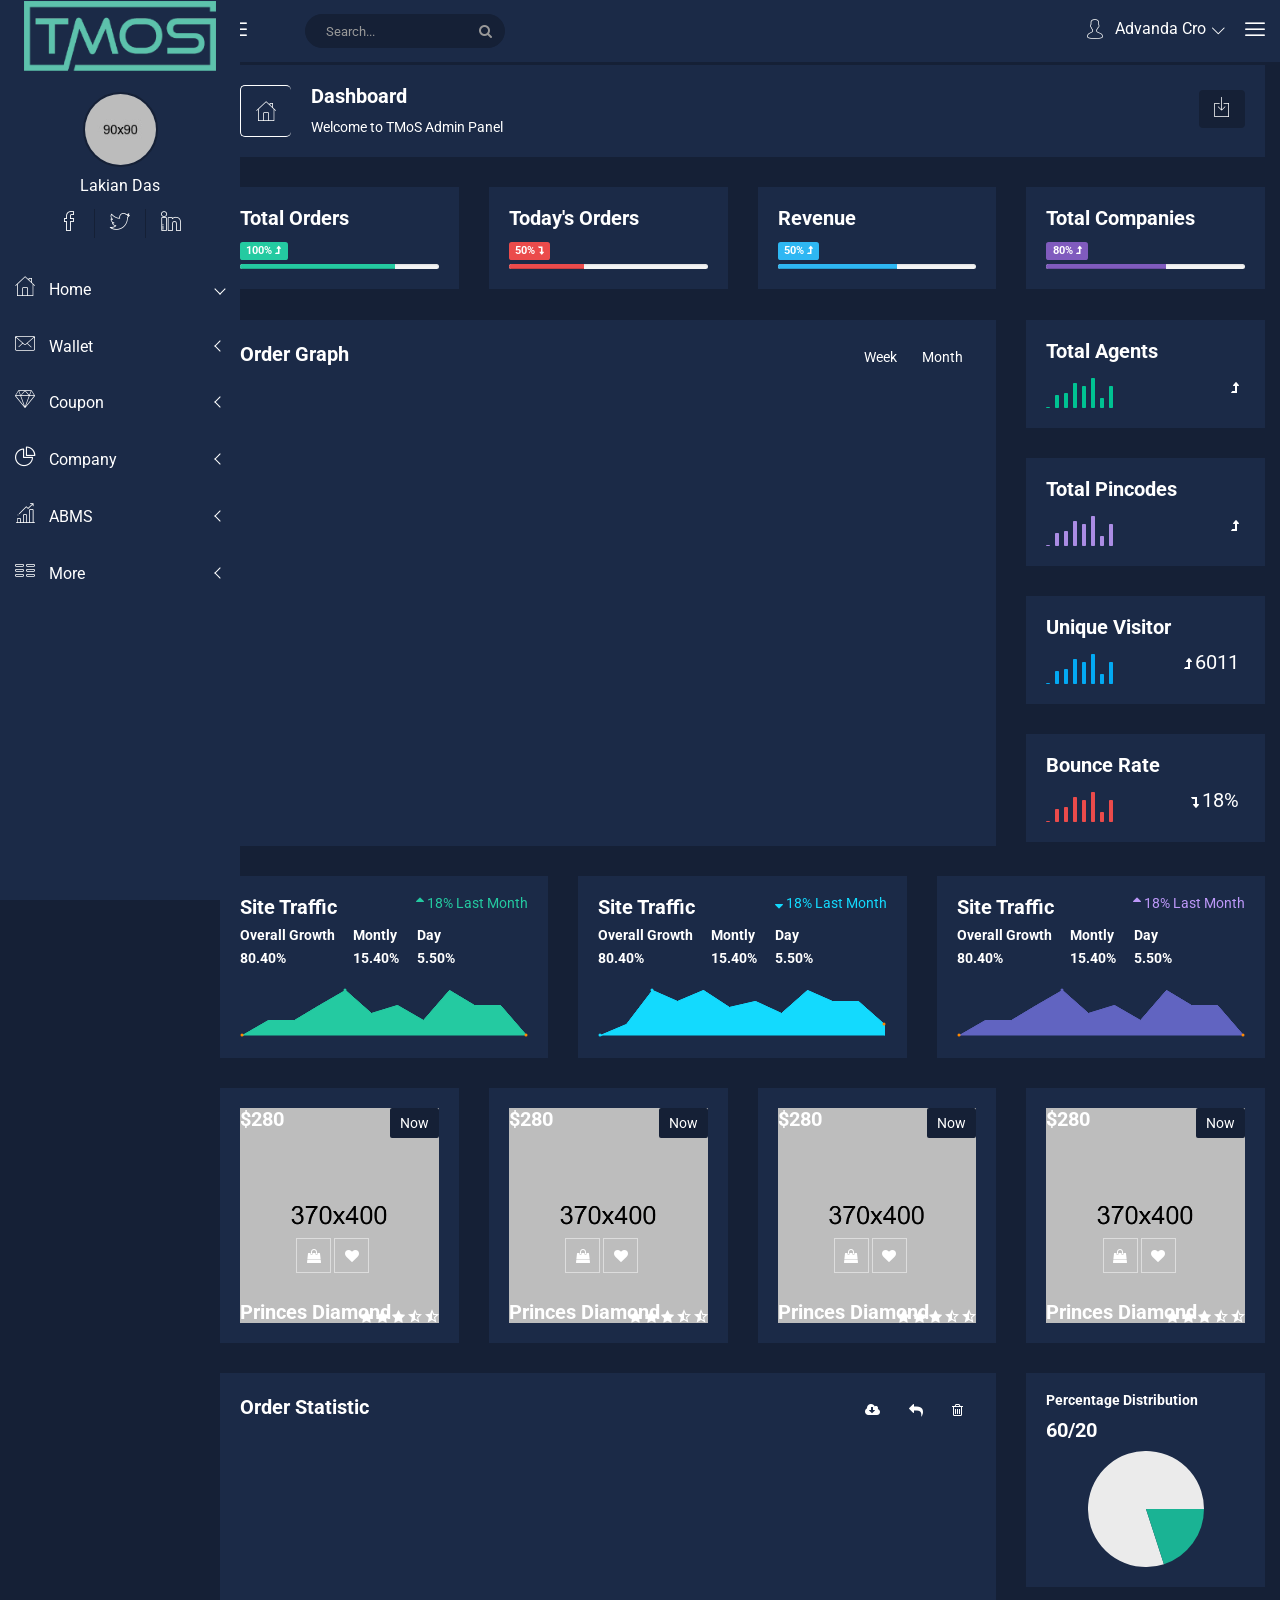
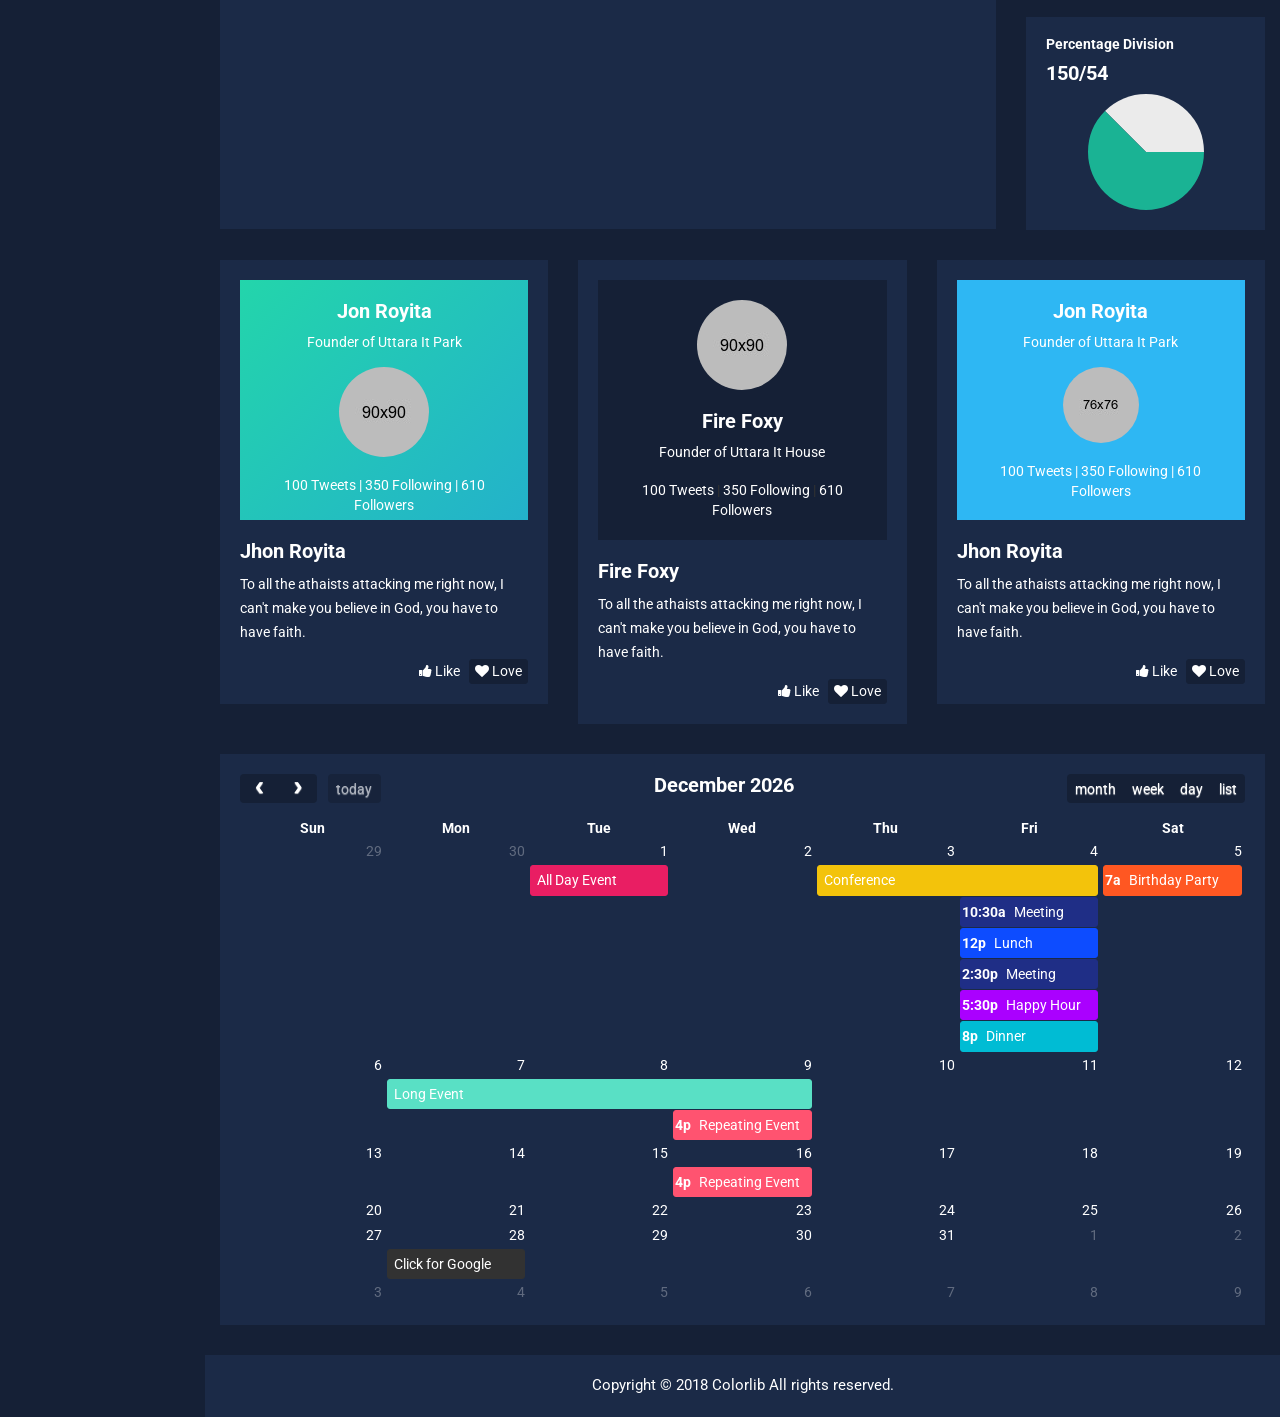
<file: docs/index.html>
<!doctype html>
<html class="no-js" lang="en">

<head>
    <meta charset="utf-8">
    <meta http-equiv="x-ua-compatible" content="ie=edge">
    <title>TMoS Admin</title>
    <meta name="description" content="">
    <meta name="viewport" content="width=device-width, initial-scale=1">
    <!-- favicon
		============================================ -->
    <link rel="shortcut icon" type="image/x-icon" href="img/favicon.png">
    <!-- Google Fonts
		============================================ -->
    <link href="https://fonts.googleapis.com/css?family=Roboto:100,300,400,700,900" rel="stylesheet">
    <!-- Bootstrap CSS
		============================================ -->
    <link rel="stylesheet" href="css/bootstrap.min.css">
    <!-- Bootstrap CSS
		============================================ -->
    <link rel="stylesheet" href="css/font-awesome.min.css">
    <!-- nalika Icon CSS
		============================================ -->
    <link rel="stylesheet" href="css/nalika-icon.css">
    <!-- owl.carousel CSS
		============================================ -->
    <link rel="stylesheet" href="css/owl.carousel.css">
    <link rel="stylesheet" href="css/owl.theme.css">
    <link rel="stylesheet" href="css/owl.transitions.css">
    <!-- animate CSS
		============================================ -->
    <link rel="stylesheet" href="css/animate.css">
    <!-- normalize CSS
		============================================ -->
    <link rel="stylesheet" href="css/normalize.css">
    <!-- meanmenu icon CSS
		============================================ -->
    <link rel="stylesheet" href="css/meanmenu.min.css">
    <!-- main CSS
		============================================ -->
    <link rel="stylesheet" href="css/main.css">
    <!-- morrisjs CSS
		============================================ -->
    <link rel="stylesheet" href="css/morrisjs/morris.css">
    <!-- mCustomScrollbar CSS
		============================================ -->
    <link rel="stylesheet" href="css/scrollbar/jquery.mCustomScrollbar.min.css">
    <!-- metisMenu CSS
		============================================ -->
    <link rel="stylesheet" href="css/metisMenu/metisMenu.min.css">
    <link rel="stylesheet" href="css/metisMenu/metisMenu-vertical.css">
    <!-- calendar CSS
		============================================ -->
    <link rel="stylesheet" href="css/calendar/fullcalendar.min.css">
    <link rel="stylesheet" href="css/calendar/fullcalendar.print.min.css">
    <!-- style CSS
		============================================ -->
    <link rel="stylesheet" href="style.css">
    <!-- responsive CSS
		============================================ -->
    <link rel="stylesheet" href="css/responsive.css">
    <!-- modernizr JS
		============================================ -->
    <script src="js/vendor/modernizr-2.8.3.min.js"></script>

    <script type="text/javascript" src="js/vue.js"></script>
	<!--   Calling Vue from local file   -->

    <script type="text/javascript" src='js/axios.min.js'></script>
	<!--   Calling Axios from local file   -->

</head>

<body>
    <!--[if lt IE 8]>
            <p class="browserupgrade">You are using an <strong>outdated</strong> browser. Please <a href="http://browsehappy.com/">upgrade your browser</a> to improve your experience.</p>
        <![endif]-->

    <div class="left-sidebar-pro">
        <nav id="sidebar" class="">
            <div class="sidebar-header">
                <a href="index.html"><img class="main-logo" src="img/logo/tmos_color.png" alt="TMoS Logo" /></a>
                <strong><img src="img/logo/tmos_small_logo.svg" alt="" /></strong>
            </div>
            <div class="nalika-profile">
                <div class="profile-dtl">
                    <a href="#"><img src="img/notification/4.jpg" alt="" /></a>
                    <h2>Lakian <span class="min-dtn">Das</span></h2>
                </div>
                <div class="profile-social-dtl">
                    <ul class="dtl-social">
                        <li><a href="#"><i class="icon nalika-facebook"></i></a></li>
                        <li><a href="#"><i class="icon nalika-twitter"></i></a></li>
                        <li><a href="#"><i class="icon nalika-linkedin"></i></a></li>
                    </ul>
                </div>
            </div>
            <div class="left-custom-menu-adp-wrap comment-scrollbar">
                <nav class="sidebar-nav left-sidebar-menu-pro">
                    <ul class="metismenu" id="menu1">
                        <li class="active">
                            <a class="has-arrow" href="index.html" aria-expanded="true">
                                <i class="icon nalika-home icon-wrap"></i>
                                <span class="mini-click-non">Home</span>
                            </a>
                        </li>
                        <li>
                            <a class="has-arrow" href="wallet.html" aria-expanded="false">
                                <i class="icon nalika-mail icon-wrap"></i>
                                <span class="mini-click-non">Wallet</span>
                            </a>
                        </li>
                        <li>
                            <a class="has-arrow" href="coupon.html" aria-expanded="false"><i
                                    class="icon nalika-diamond icon-wrap"></i> <span
                                    class="mini-click-non">Coupon</span></a>
                        </li>
                        <li>
                            <a class="has-arrow" href="company.html" aria-expanded="false">
                                <i class="icon nalika-pie-chart icon-wrap"></i>
                                <span class="mini-click-non">Company</span>
                            </a>
                        </li>
                        <li>
                            <a class="has-arrow" href="https://abms.tmos.online" aria-expanded="false">
                                <i class="icon nalika-bar-chart icon-wrap"></i>
                                <span class="mini-click-non">ABMS</span>
                            </a>
                        </li>
                        <li>
                            <a class="has-arrow" href="#" aria-expanded="false">
                                <i class="icon nalika-table icon-wrap"></i>
                                <span class="mini-click-non">More</span>
                            </a>
                        </li>
                        
                    </ul>
                </nav>
            </div>
        </nav>
    </div>


    <!-- Start Welcome area -->
    <div class="all-content-wrapper" id="main-page-container-id">
        <div class="container-fluid">
            <div class="row">
                <p>TMoS Admin Panel</p>
                <!-- <div class="col-lg-12 col-md-12 col-sm-12 col-xs-12">
                    <div class="logo-pro">
                        <a href="index.html"><img class="main-logo" src="img/logo/logo.png" alt="TMoS Logo" /></a>
                    </div>
                </div> -->
            </div>
        </div>
        <div class="header-advance-area">
            <div class="header-top-area">
                <div class="container-fluid">
                    <div class="row">
                        <div class="col-lg-12 col-md-12 col-sm-12 col-xs-12">
                            <div class="header-top-wraper">
                                <div class="row">
                                    <div class="col-lg-1 col-md-0 col-sm-1 col-xs-12">
                                        <div class="menu-switcher-pro">
                                            <button type="button" id="sidebarCollapse"
                                                class="btn bar-button-pro header-drl-controller-btn btn-info navbar-btn">
                                                <i class="icon nalika-menu-task"></i>
                                            </button>
                                        </div>
                                    </div>
                                    <div class="col-lg-6 col-md-7 col-sm-6 col-xs-12">
                                        <div class="header-top-menu tabl-d-n hd-search-rp">
                                            <div class="breadcome-heading">
                                                <form role="search" class="">
                                                    <input type="text" placeholder="Search..." class="form-control">
                                                    <a href=""><i class="fa fa-search"></i></a>
                                                </form>
                                            </div>
                                        </div>
                                    </div>
                                    <div class="col-lg-5 col-md-5 col-sm-12 col-xs-12">
                                        <div class="header-right-info">
                                            <ul class="nav navbar-nav mai-top-nav header-right-menu">
                                                <li class="nav-item">
                                                    <a href="#" data-toggle="dropdown" role="button"
                                                        aria-expanded="false" class="nav-link dropdown-toggle">
                                                        <i class="icon nalika-user"></i>
                                                        <span class="admin-name">Advanda Cro</span>
                                                        <i class="icon nalika-down-arrow nalika-angle-dw"></i>
                                                    </a>
                                                    <ul role="menu"
                                                        class="dropdown-header-top author-log dropdown-menu animated zoomIn">
                                                        <li><a href="register.html"><span
                                                                    class="icon nalika-home author-log-ic"></span>
                                                                Register</a>
                                                        </li>
                                                        <li><a href="#"><span
                                                                    class="icon nalika-user author-log-ic"></span> My
                                                                Profile</a>
                                                        </li>
                                                        <li><a href="lock.html"><span
                                                                    class="icon nalika-diamond author-log-ic"></span>
                                                                Lock</a>
                                                        </li>
                                                        <li><a href="#"><span
                                                                    class="icon nalika-settings author-log-ic"></span>
                                                                Settings</a>
                                                        </li>
                                                        <li><a href="login.html"><span
                                                                    class="icon nalika-unlocked author-log-ic"></span>
                                                                Log Out</a>
                                                        </li>
                                                    </ul>
                                                </li>
                                                <li class="nav-item nav-setting-open"><a href="#" data-toggle="dropdown"
                                                        role="button" aria-expanded="false"
                                                        class="nav-link dropdown-toggle"><i
                                                            class="icon nalika-menu-task"></i></a>

                                                    <div role="menu"
                                                        class="admintab-wrap menu-setting-wrap menu-setting-wrap-bg dropdown-menu animated zoomIn">
                                                        <ul class="nav nav-tabs custon-set-tab">
                                                            <!-- <li class="active"><a data-toggle="tab"
                                                                    href="#Notes">News</a>
                                                            </li> -->
                                                            <li><a data-toggle="tab" href="#Projects">Activity</a>
                                                            </li>
                                                            <li><a data-toggle="tab" href="#Settings">Settings</a>
                                                            </li>
                                                        </ul>

                                                        <div class="tab-content custom-bdr-nt">
                                                            
                                                            <div id="Projects" class="tab-pane fade">
                                                                <div class="projects-settings-wrap">
                                                                    <div class="note-heading-indicate">
                                                                        <h2><i class="icon nalika-happiness"></i> Recent
                                                                            Activity</h2>
                                                                        <p> You have 2 Recent Activity.</p>
                                                                    </div>
                                                                    <div
                                                                        class="project-st-list-area project-st-menu-scrollbar">
                                                                        <ul class="projects-st-menu-list">
                                                                            <li>
                                                                                <a href="#">
                                                                                    <div class="project-list-flow">
                                                                                        <div
                                                                                            class="projects-st-heading">
                                                                                            <h2>New User Registered</h2>
                                                                                            <p> The point of using Lorem
                                                                                                Ipsum is that it has a
                                                                                                more or less normal.</p>
                                                                                            <span
                                                                                                class="project-st-time">1
                                                                                                hours ago</span>
                                                                                        </div>
                                                                                    </div>
                                                                                </a>
                                                                            </li>
                                                                            <li>
                                                                                <a href="#">
                                                                                    <div class="project-list-flow">
                                                                                        <div
                                                                                            class="projects-st-heading">
                                                                                            <h2>New Order Received</h2>
                                                                                            <p> The point of using Lorem
                                                                                                Ipsum is that it has a
                                                                                                more or less normal.</p>
                                                                                            <span
                                                                                                class="project-st-time">2
                                                                                                hours ago</span>
                                                                                        </div>
                                                                                    </div>
                                                                                </a>
                                                                            </li>
                                                                        </ul>
                                                                    </div>
                                                                </div>
                                                            </div>
                                                            <div id="Settings" class="tab-pane fade">
                                                                <div class="setting-panel-area">
                                                                    <div class="note-heading-indicate">
                                                                        <h2><i class="icon nalika-gear"></i> Settings
                                                                            Panel</h2>
                                                                        <p> You have 20 Settings. 5 not completed.</p>
                                                                    </div>
                                                                    <ul class="setting-panel-list">
                                                                        <li>
                                                                            <div class="checkbox-setting-pro">
                                                                                <div class="checkbox-title-pro">
                                                                                    <h2>Disable Chat</h2>
                                                                                    <div class="ts-custom-check">
                                                                                        <div class="onoffswitch">
                                                                                            <input type="checkbox"
                                                                                                name="collapsemenu"
                                                                                                class="onoffswitch-checkbox"
                                                                                                id="example3">
                                                                                            <label
                                                                                                class="onoffswitch-label"
                                                                                                for="example3">
                                                                                                <span
                                                                                                    class="onoffswitch-inner"></span>
                                                                                                <span
                                                                                                    class="onoffswitch-switch"></span>
                                                                                            </label>
                                                                                        </div>
                                                                                    </div>
                                                                                </div>
                                                                            </div>
                                                                        </li>
                                                                        
                                                                    </ul>

                                                                </div>
                                                            </div>
                                                        </div>
                                                    </div>
                                                </li>
                                            </ul>
                                        </div>
                                    </div>
                                </div>
                            </div>
                        </div>
                    </div>
                </div>
            </div>




            <!-- Mobile Menu start -->
            <div class="mobile-menu-area">
                <div class="container">
                    <div class="row">
                        <div class="col-lg-12 col-md-12 col-sm-12 col-xs-12">
                            <div class="mobile-menu">
                                <nav id="dropdown">
                                    <ul class="mobile-menu-nav">
                                        <li><a data-toggle="collapse" data-target="#Charts" href="#">Home <span
                                                    class="admin-project-icon nalika-icon nalika-down-arrow"></span></a>
                                            <ul class="collapse dropdown-header-top">
                                                <li><a href="index.html">Dashboard v.1</a></li>
                                                <li><a href="index-1.html">Dashboard v.2</a></li>
                                                <li><a href="index-3.html">Dashboard v.3</a></li>
                                                <li><a href="product-list.html">Product List</a></li>
                                                <li><a href="product-edit.html">Product Edit</a></li>
                                                <li><a href="product-detail.html">Product Detail</a></li>
                                                <li><a href="product-cart.html">Product Cart</a></li>
                                                <li><a href="product-payment.html">Product Payment</a></li>
                                                <li><a href="analytics.html">Analytics</a></li>
                                                <li><a href="widgets.html">Widgets</a></li>
                                            </ul>
                                        </li>
                                        <li><a data-toggle="collapse" data-target="#demo" href="#">Mailbox <span
                                                    class="admin-project-icon nalika-icon nalika-down-arrow"></span></a>
                                            <ul id="demo" class="collapse dropdown-header-top">
                                                <li><a href="mailbox.html">Inbox</a>
                                                </li>
                                                <li><a href="mailbox-view.html">View Mail</a>
                                                </li>
                                                <li><a href="mailbox-compose.html">Compose Mail</a>
                                                </li>
                                            </ul>
                                        </li>
                                        <li><a data-toggle="collapse" data-target="#others" href="#">Miscellaneous <span
                                                    class="admin-project-icon nalika-icon nalika-down-arrow"></span></a>
                                            <ul id="others" class="collapse dropdown-header-top">
                                                <li><a href="file-manager.html">File Manager</a></li>
                                                <li><a href="contacts.html">Contacts Client</a></li>
                                                <li><a href="projects.html">Project</a></li>
                                                <li><a href="project-details.html">Project Details</a></li>
                                                <li><a href="blog.html">Blog</a></li>
                                                <li><a href="blog-details.html">Blog Details</a></li>
                                                <li><a href="404.html">404 Page</a></li>
                                                <li><a href="500.html">500 Page</a></li>
                                            </ul>
                                        </li>
                                        <li><a data-toggle="collapse" data-target="#Miscellaneousmob" href="#">Interface
                                                <span
                                                    class="admin-project-icon nalika-icon nalika-down-arrow"></span></a>
                                            <ul id="Miscellaneousmob" class="collapse dropdown-header-top">
                                                <li><a href="google-map.html">Google Map</a>
                                                </li>
                                                <li><a href="data-maps.html">Data Maps</a>
                                                </li>
                                                <li><a href="pdf-viewer.html">Pdf Viewer</a>
                                                </li>
                                                <li><a href="x-editable.html">X-Editable</a>
                                                </li>
                                                <li><a href="code-editor.html">Code Editor</a>
                                                </li>
                                                <li><a href="tree-view.html">Tree View</a>
                                                </li>
                                                <li><a href="preloader.html">Preloader</a>
                                                </li>
                                                <li><a href="images-cropper.html">Images Cropper</a>
                                                </li>
                                            </ul>
                                        </li>
                                        <li><a data-toggle="collapse" data-target="#Chartsmob" href="#">Charts <span
                                                    class="admin-project-icon nalika-icon nalika-down-arrow"></span></a>
                                            <ul id="Chartsmob" class="collapse dropdown-header-top">
                                                <li><a href="bar-charts.html">Bar Charts</a>
                                                </li>
                                                <li><a href="line-charts.html">Line Charts</a>
                                                </li>
                                                <li><a href="area-charts.html">Area Charts</a>
                                                </li>
                                                <li><a href="rounded-chart.html">Rounded Charts</a>
                                                </li>
                                                <li><a href="c3.html">C3 Charts</a>
                                                </li>
                                                <li><a href="sparkline.html">Sparkline Charts</a>
                                                </li>
                                                <li><a href="peity.html">Peity Charts</a>
                                                </li>
                                            </ul>
                                        </li>
                                        <li><a data-toggle="collapse" data-target="#Tablesmob" href="#">Tables <span
                                                    class="admin-project-icon nalika-icon nalika-down-arrow"></span></a>
                                            <ul id="Tablesmob" class="collapse dropdown-header-top">
                                                <li><a href="static-table.html">Static Table</a>
                                                </li>
                                                <li><a href="data-table.html">Data Table</a>
                                                </li>
                                            </ul>
                                        </li>
                                        <li><a data-toggle="collapse" data-target="#formsmob" href="#">Forms <span
                                                    class="admin-project-icon nalika-icon nalika-down-arrow"></span></a>
                                            <ul id="formsmob" class="collapse dropdown-header-top">
                                                <li><a href="basic-form-element.html">Basic Form Elements</a>
                                                </li>
                                                <li><a href="advance-form-element.html">Advanced Form Elements</a>
                                                </li>
                                                <li><a href="password-meter.html">Password Meter</a>
                                                </li>
                                                <li><a href="multi-upload.html">Multi Upload</a>
                                                </li>
                                                <li><a href="tinymc.html">Text Editor</a>
                                                </li>
                                                <li><a href="dual-list-box.html">Dual List Box</a>
                                                </li>
                                            </ul>
                                        </li>
                                        <li><a data-toggle="collapse" data-target="#Appviewsmob" href="#">App views
                                                <span
                                                    class="admin-project-icon nalika-icon nalika-down-arrow"></span></a>
                                            <ul id="Appviewsmob" class="collapse dropdown-header-top">
                                                <li><a href="basic-form-element.html">Basic Form Elements</a>
                                                </li>
                                                <li><a href="advance-form-element.html">Advanced Form Elements</a>
                                                </li>
                                                <li><a href="password-meter.html">Password Meter</a>
                                                </li>
                                                <li><a href="multi-upload.html">Multi Upload</a>
                                                </li>
                                                <li><a href="tinymc.html">Text Editor</a>
                                                </li>
                                                <li><a href="dual-list-box.html">Dual List Box</a>
                                                </li>
                                            </ul>
                                        </li>
                                        <li><a data-toggle="collapse" data-target="#Pagemob" href="#">Pages <span
                                                    class="admin-project-icon nalika-icon nalika-down-arrow"></span></a>
                                            <ul id="Pagemob" class="collapse dropdown-header-top">
                                                <li><a href="login.html">Login</a>
                                                </li>
                                                <li><a href="register.html">Register</a>
                                                </li>
                                                <li><a href="lock.html">Lock</a>
                                                </li>
                                                <li><a href="password-recovery.html">Password Recovery</a>
                                                </li>
                                            </ul>
                                        </li>
                                    </ul>
                                </nav>
                            </div>
                        </div>
                    </div>
                </div>
            </div>
            <!-- Mobile Menu end -->



            <div class="breadcome-area">
                <div class="container-fluid">
                    <div class="row">
                        <div class="col-lg-12 col-md-12 col-sm-12 col-xs-12">
                            <div class="breadcome-list">
                                <div class="row">
                                    <div class="col-lg-6 col-md-6 col-sm-6 col-xs-6">
                                        <div class="breadcomb-wp">
                                            <div class="breadcomb-icon">
                                                <i class="icon nalika-home"></i>
                                            </div>
                                            <div class="breadcomb-ctn">
                                                <h2>Dashboard</h2>
                                                <p>Welcome to TMoS <span class="bread-ntd">Admin Panel</span></p>
                                            </div>
                                        </div>
                                    </div>
                                    <div class="col-lg-6 col-md-6 col-sm-6 col-xs-6">
                                        <div class="breadcomb-report">
                                            <button class="btn" v-on:click="ReloadApi"><i class="icon nalika-download"></i></button>
                                        </div>
                                    </div>
                                </div>
                            </div>
                        </div>
                    </div>
                </div>
            </div>
        </div>
        <div class="section-admin container-fluid">
            <div class="row admin text-center">
                <div class="col-md-12">
                    <div class="row">
                        <div class="col-lg-3 col-md-3 col-sm-3 col-xs-12">
                            <div class="admin-content analysis-progrebar-ctn res-mg-t-15">
                                <h4 class="text-left text-uppercase"><b>Total Orders</b></h4>
                                <div class="row vertical-center-box vertical-center-box-tablet">
                                    <div class="col-xs-3 mar-bot-15 text-left">
                                        <label class="label bg-green">100% <i class="fa fa-level-up"
                                                aria-hidden="true"></i></label>
                                    </div>
                                    <div class="col-xs-9 cus-gh-hd-pro">
                                        <h2 class="text-right no-margin">[[totalNumbers.totalOrders]]</h2>
                                    </div>
                                </div>
                                <div class="progress progress-mini">
                                    <div style="width: 78%;" class="progress-bar bg-green"></div>
                                </div>
                            </div>
                        </div>
                        <div class="col-lg-3 col-md-3 col-sm-3 col-xs-12" style="margin-bottom:1px;">
                            <div class="admin-content analysis-progrebar-ctn res-mg-t-30">
                                <h4 class="text-left text-uppercase"><b>Today's Orders</b></h4>
                                <div class="row vertical-center-box vertical-center-box-tablet">
                                    <div class="text-left col-xs-3 mar-bot-15">
                                        <label class="label bg-red">50% <i class="fa fa-level-down"
                                                aria-hidden="true"></i></label>
                                    </div>
                                    <div class="col-xs-9 cus-gh-hd-pro">
                                        <h2 class="text-right no-margin">[[totalNumbers.todayOrders]]</h2>
                                    </div>
                                </div>
                                <div class="progress progress-mini">
                                    <div style="width: 38%;" class="progress-bar progress-bar-danger bg-red"></div>
                                </div>
                            </div>
                        </div>
                        <div class="col-lg-3 col-md-3 col-sm-3 col-xs-12">
                            <div class="admin-content analysis-progrebar-ctn res-mg-t-30">
                                <h4 class="text-left text-uppercase"><b>Revenue</b></h4>
                                <div class="row vertical-center-box vertical-center-box-tablet">
                                    <div class="text-left col-xs-3 mar-bot-15">
                                        <label class="label bg-blue">50% <i class="fa fa-level-up"
                                                aria-hidden="true"></i></label>
                                    </div>
                                    <div class="col-xs-9 cus-gh-hd-pro">
                                        <h2 class="text-right no-margin">[[totalNumbers.todayOrders]]</h2>
                                    </div>
                                </div>
                                <div class="progress progress-mini">
                                    <div style="width: 60%;" class="progress-bar bg-blue"></div>
                                </div>
                            </div>
                        </div>
                        <div class="col-lg-3 col-md-3 col-sm-3 col-xs-12">
                            <div class="admin-content analysis-progrebar-ctn res-mg-t-30">
                                <h4 class="text-left text-uppercase"><b>Total Companies</b></h4>
                                <div class="row vertical-center-box vertical-center-box-tablet">
                                    <div class="text-left col-xs-3 mar-bot-15">
                                        <label class="label bg-purple">80% <i class="fa fa-level-up"
                                                aria-hidden="true"></i></label>
                                    </div>
                                    <div class="col-xs-9 cus-gh-hd-pro">
                                        <h2 class="text-right no-margin">[[totalNumbers.totalCompanies]]</h2>
                                    </div>
                                </div>
                                <div class="progress progress-mini">
                                    <div style="width: 60%;" class="progress-bar bg-purple"></div>
                                </div>
                            </div>
                        </div>
                    </div>
                </div>
            </div>
        </div>
        <div class="product-sales-area mg-tb-30">
            <div class="container-fluid">
                <div class="row">
                    <div class="col-lg-9 col-md-9 col-sm-9 col-xs-12">
                        <div class="product-sales-chart">
                            <div class="portlet-title">
                                <div class="row">
                                    <div class="col-lg-6 col-md-6 col-sm-6 col-xs-12">
                                        <div class="caption pro-sl-hd">
                                            <span class="caption-subject text-uppercase"><b>Order Graph</b></span>
                                        </div>
                                    </div>
                                    <div class="col-lg-6 col-md-6 col-sm-6 col-xs-12">
                                        <div class="actions graph-rp">
                                            <div class="btn-group" data-toggle="buttons">
                                                <label class="btn btn-grey active">
                                                    <input type="radio" name="options" class="toggle" id="option1"
                                                        checked="">Week</label>
                                                <label class="btn btn-grey">
                                                    <input type="radio" name="options" class="toggle"
                                                        id="option2">Month</label>
                                            </div>
                                        </div>
                                    </div>
                                </div>
                            </div>
                            <div id="curved-line-chart" class="flot-chart-sts flot-chart curved-chart-statistic"></div>
                        </div>
                    </div>
                    <div class="col-lg-3 col-md-3 col-sm-3 col-xs-12">
                        <div class="white-box analytics-info-cs mg-b-30 res-mg-t-30">
                            <h3 class="box-title">Total Agents</h3>
                            <ul class="list-inline two-part-sp">
                                <li>
                                    <div id="sparklinedash"></div>
                                </li>
                                <li class="text-right sp-cn-r"><i class="fa fa-level-up" aria-hidden="true"></i> <span
                                        class="counter sales-sts-ctn">[[totalNumbers.totalAgents]]</span></li>
                            </ul>
                        </div>
                        <div class="white-box analytics-info-cs mg-b-30">
                            <h3 class="box-title">Total Pincodes</h3>
                            <ul class="list-inline two-part-sp">
                                <li>
                                    <div id="sparklinedash2"></div>
                                </li>
                                <li class="text-right"><i class="fa fa-level-up" aria-hidden="true"></i> <span
                                        class="counter sales-sts-ctn">[[totalNumbers.totalPincodes]]</span></li>
                            </ul>
                        </div>
                        <div class="white-box analytics-info-cs mg-b-30">
                            <h3 class="box-title">Unique Visitor</h3>
                            <ul class="list-inline two-part-sp">
                                <li>
                                    <div id="sparklinedash3"></div>
                                </li>
                                <li class="text-right"><i class="fa fa-level-up" aria-hidden="true"></i> <span
                                        class="counter sales-sts-ctn">6011</span></li>
                            </ul>
                        </div>
                        <div class="white-box analytics-info-cs">
                            <h3 class="box-title">Bounce Rate</h3>
                            <ul class="list-inline two-part-sp">
                                <li>
                                    <div id="sparklinedash4"></div>
                                </li>
                                <li class="text-right"><i class="fa fa-level-down" aria-hidden="true"></i> <span
                                        class="sales-sts-ctn">18%</span></li>
                            </ul>
                        </div>
                    </div>
                </div>
            </div>
        </div>
        <div class="traffic-analysis-area">
            <div class="container-fluid">
                <div class="row">
                    <div class="col-lg-4 col-md-4 col-sm-4 col-xs-12">
                        <div class="white-box tranffic-als-inner">
                            <h3 class="box-title"><small class="pull-right m-t-10 text-success last-month-sc cl-one"><i
                                        class="fa fa-sort-asc"></i> 18% last month</small> Site Traffic</h3>
                            <div class="stats-row">
                                <div class="stat-item">
                                    <h6>Overall Growth</h6>
                                    <b>80.40%</b>
                                </div>
                                <div class="stat-item">
                                    <h6>Montly</h6>
                                    <b>15.40%</b>
                                </div>
                                <div class="stat-item">
                                    <h6>Day</h6>
                                    <b>5.50%</b>
                                </div>
                            </div>
                            <div id="sparkline8"></div>
                        </div>
                    </div>
                    <div class="col-lg-4 col-md-4 col-sm-4 col-xs-12">
                        <div class="white-box tranffic-als-inner res-mg-t-30">
                            <h3 class="box-title"><small class="pull-right m-t-10 text-danger last-month-sc cl-two"><i
                                        class="fa fa-sort-desc"></i> 18% last month</small>Site Traffic</h3>
                            <div class="stats-row">
                                <div class="stat-item">
                                    <h6>Overall Growth</h6>
                                    <b>80.40%</b>
                                </div>
                                <div class="stat-item">
                                    <h6>Montly</h6>
                                    <b>15.40%</b>
                                </div>
                                <div class="stat-item">
                                    <h6>Day</h6>
                                    <b>5.50%</b>
                                </div>
                            </div>
                            <div id="sparkline9"></div>
                        </div>
                    </div>
                    <div class="col-lg-4 col-md-4 col-sm-4 col-xs-12">
                        <div class="white-box tranffic-als-inner res-mg-t-30">
                            <h3 class="box-title"><small
                                    class="pull-right m-t-10 text-success last-month-sc cl-three"><i
                                        class="fa fa-sort-asc"></i> 18% last month</small>Site Traffic</h3>
                            <div class="stats-row">
                                <div class="stat-item">
                                    <h6>Overall Growth</h6>
                                    <b>80.40%</b>
                                </div>
                                <div class="stat-item">
                                    <h6>Montly</h6>
                                    <b>15.40%</b>
                                </div>
                                <div class="stat-item">
                                    <h6>Day</h6>
                                    <b>5.50%</b>
                                </div>
                            </div>
                            <div id="sparkline10"></div>
                        </div>
                    </div>
                </div>
            </div>
        </div>
        <div class="product-new-list-area">
            <div class="container-fluid">
                <div class="row">
                    <div class="col-lg-3 col-md-3 col-sm-3 col-xs-12">
                        <div class="single-new-trend mg-t-30">
                            <a href="#"><img src="img/new-product/5.png" alt=""></a>
                            <div class="overlay-content">
                                <a href="#">
                                    <h2>$280</h2>
                                </a>
                                <a href="#" class="btn-small">Now</a>
                                <div class="product-action">
                                    <ul>
                                        <li>
                                            <a data-toggle="tooltip" title="Shopping" href="#"><i
                                                    class="fa fa-shopping-bag" aria-hidden="true"></i></a>
                                        </li>
                                        <li>
                                            <a data-toggle="tooltip" title="Quick view" href="#"><i class="fa fa-heart"
                                                    aria-hidden="true"></i></a>
                                        </li>
                                    </ul>
                                </div>
                                <a class="pro-tlt" href="#">
                                    <h4>Princes Diamond</h4>
                                </a>
                                <div class="pro-rating">
                                    <i class="fa fa-star color"></i>
                                    <i class="fa fa-star color"></i>
                                    <i class="fa fa-star color"></i>
                                    <i class="icon nalika-half-filled-rating-star color"></i>
                                    <i class="icon nalika-half-filled-rating-star"></i>
                                </div>
                            </div>
                        </div>
                    </div>
                    <div class="col-lg-3 col-md-3 col-sm-3 col-xs-12">
                        <div class="single-new-trend mg-t-30">
                            <a href="#"><img src="img/new-product/5.png" alt=""></a>
                            <div class="overlay-content">
                                <a href="#">
                                    <h2>$280</h2>
                                </a>
                                <a href="#" class="btn-small">Now</a>
                                <div class="product-action">
                                    <ul>
                                        <li>
                                            <a data-toggle="tooltip" title="Shopping" href="#"><i
                                                    class="fa fa-shopping-bag" aria-hidden="true"></i></a>
                                        </li>
                                        <li>
                                            <a data-toggle="tooltip" title="Quick view" href="#"><i class="fa fa-heart"
                                                    aria-hidden="true"></i></a>
                                        </li>
                                    </ul>
                                </div>
                                <a href="#">
                                    <h4>Princes Diamond</h4>
                                </a>
                                <div class="pro-rating">
                                    <i class="fa fa-star color"></i>
                                    <i class="fa fa-star color"></i>
                                    <i class="fa fa-star color"></i>
                                    <i class="icon nalika-half-filled-rating-star color"></i>
                                    <i class="icon nalika-half-filled-rating-star"></i>
                                </div>
                            </div>
                        </div>
                    </div>
                    <div class="col-lg-3 col-md-3 col-sm-3 col-xs-12">
                        <div class="single-new-trend mg-t-30">
                            <a href="#"><img src="img/new-product/5.png" alt=""></a>
                            <div class="overlay-content">
                                <a href="#">
                                    <h2>$280</h2>
                                </a>
                                <a href="#" class="btn-small">Now</a>
                                <div class="product-action">
                                    <ul>
                                        <li>
                                            <a data-toggle="tooltip" title="Shopping" href="#"><i
                                                    class="fa fa-shopping-bag" aria-hidden="true"></i></a>
                                        </li>
                                        <li>
                                            <a data-toggle="tooltip" title="Quick view" href="#"><i class="fa fa-heart"
                                                    aria-hidden="true"></i></a>
                                        </li>
                                    </ul>
                                </div>
                                <a href="#">
                                    <h4>Princes Diamond</h4>
                                </a>
                                <div class="pro-rating">
                                    <i class="fa fa-star color"></i>
                                    <i class="fa fa-star color"></i>
                                    <i class="fa fa-star color"></i>
                                    <i class="icon nalika-half-filled-rating-star color"></i>
                                    <i class="icon nalika-half-filled-rating-star"></i>
                                </div>
                            </div>
                        </div>
                    </div>
                    <div class="col-lg-3 col-md-3 col-sm-3 col-xs-12">
                        <div class="single-new-trend mg-t-30">
                            <a href="#"><img src="img/new-product/5.png" alt=""></a>
                            <div class="overlay-content">
                                <a href="#">
                                    <h2>$280</h2>
                                </a>
                                <a href="#" class="btn-small">Now</a>
                                <div class="product-action">
                                    <ul>
                                        <li>
                                            <a data-toggle="tooltip" title="Shopping" href="#"><i
                                                    class="fa fa-shopping-bag" aria-hidden="true"></i></a>
                                        </li>
                                        <li>
                                            <a data-toggle="tooltip" title="Quick view" href="#"><i class="fa fa-heart"
                                                    aria-hidden="true"></i></a>
                                        </li>
                                    </ul>
                                </div>
                                <a href="#">
                                    <h4>Princes Diamond</h4>
                                </a>
                                <div class="pro-rating">
                                    <i class="fa fa-star color"></i>
                                    <i class="fa fa-star color"></i>
                                    <i class="fa fa-star color"></i>
                                    <i class="icon nalika-half-filled-rating-star color"></i>
                                    <i class="icon nalika-half-filled-rating-star"></i>
                                </div>
                            </div>
                        </div>
                    </div>
                </div>
            </div>
        </div>
        <div class="product-sales-area mg-tb-30">
            <div class="container-fluid">
                <div class="row">
                    <div class="col-lg-9 col-md-9 col-sm-9 col-xs-12">
                        <div class="product-sales-chart">
                            <div class="portlet-title">
                                <div class="row">
                                    <div class="col-lg-6 col-md-6 col-sm-6 col-xs-12">
                                        <div class="caption pro-sl-hd">
                                            <span class="caption-subject text-uppercase"><b>Order Statistic</b></span>
                                        </div>
                                    </div>
                                    <div class="col-lg-6 col-md-6 col-sm-6 col-xs-12">
                                        <div class="actions graph-rp">
                                            <a href="#" class="btn btn-dark-blue btn-circle active tip-top"
                                                data-toggle="tooltip" title="Upload">
                                                <i class="fa fa-cloud-download" aria-hidden="true"></i>
                                            </a>
                                            <a href="#" class="btn btn-dark btn-circle active tip-top"
                                                data-toggle="tooltip" title="Refresh">
                                                <i class="fa fa-reply" aria-hidden="true"></i>
                                            </a>
                                            <a href="#" class="btn btn-blue-grey btn-circle active tip-top"
                                                data-toggle="tooltip" title="Delete">
                                                <i class="fa fa-trash-o" aria-hidden="true"></i>
                                            </a>
                                        </div>
                                    </div>
                                </div>
                            </div>
                            <div id="line-chart" class="flot-chart flot-chart-sts line-chart-statistic"></div>
                        </div>
                    </div>
                    <div class="col-lg-3 col-md-3 col-sm-3 col-xs-12">
                        <div class="analytics-rounded mg-b-30 res-mg-t-30">
                            <div class="analytics-rounded-content">
                                <h5>Percentage distribution</h5>
                                <h2><span class="counter">60</span>/20</h2>
                                <div class="text-center">
                                    <div id="sparkline51"></div>
                                </div>
                            </div>
                        </div>
                        <div class="analytics-rounded">
                            <div class="analytics-rounded-content">
                                <h5>Percentage division</h5>
                                <h2><span class="counter">150</span>/<span class="counter">54</span></h2>
                                <div class="text-center">
                                    <div id="sparkline52"></div>
                                </div>
                            </div>
                        </div>
                    </div>
                </div>
            </div>
        </div>
        <div class="author-area-pro">
            <div class="container-fluid">
                <div class="row">
                    <div class="col-lg-4 col-md-4 col-sm-4 col-xs-12">
                        <div class="personal-info-wrap">
                            <div class="widget-head-info-box">
                                <div class="persoanl-widget-hd">
                                    <h2>Jon Royita</h2>
                                    <p>Founder of Uttara It Park</p>
                                </div>
                                <img src="img/notification/5.jpg" class="img-circle circle-border m-b-md" alt="profile">
                                <div class="social-widget-result">
                                    <span>100 Tweets</span> |
                                    <span>350 Following</span> |
                                    <span>610 Followers</span>
                                </div>
                            </div>
                            <div class="widget-text-box">
                                <h4>Jhon Royita</h4>
                                <p>To all the athaists attacking me right now, I can't make you believe in God, you have
                                    to have faith.</p>
                                <div class="text-right like-love-list">
                                    <a class="btn btn-xs btn-white"><i class="fa fa-thumbs-up"></i> Like </a>
                                    <a class="btn btn-xs btn-primary"><i class="fa fa-heart"></i> Love</a>
                                </div>
                            </div>
                        </div>
                    </div>
                    <div class="col-lg-4 col-md-4 col-sm-4 col-xs-12">
                        <div class="author-widgets-single res-mg-t-30">
                            <div class="author-wiget-inner">
                                <div class="perso-img">
                                    <img src="img/notification/6.jpg" class="img-circle circle-border m-b-md"
                                        alt="profile">
                                </div>
                                <div class="persoanl-widget-hd persoanl1-widget-hd">
                                    <h2>Fire Foxy</h2>
                                    <p>Founder of Uttara It House</p>
                                </div>
                                <div class="social-widget-result social-widget1-result">
                                    <span>100 Tweets</span> |
                                    <span>350 Following</span> |
                                    <span>610 Followers</span>
                                </div>
                            </div>
                            <div class="widget-text-box">
                                <h4>Fire Foxy</h4>
                                <p>To all the athaists attacking me right now, I can't make you believe in God, you have
                                    to have faith.</p>
                                <div class="text-right like-love-list">
                                    <a class="btn btn-xs btn-white"><i class="fa fa-thumbs-up"></i> Like </a>
                                    <a class="btn btn-xs btn-primary"><i class="fa fa-heart"></i> Love</a>
                                </div>
                            </div>
                        </div>
                    </div>
                    <div class="col-lg-4 col-md-4 col-sm-4 col-xs-12">
                        <div class="personal-info-wrap personal-info-ano res-mg-t-30">
                            <div class="widget-head-info-box">
                                <div class="persoanl-widget-hd">
                                    <h2>Jon Royita</h2>
                                    <p>Founder of Uttara It Park</p>
                                </div>
                                <img src="img/contact/2.jpg" class="img-circle circle-border m-b-md" alt="profile">
                                <div class="social-widget-result">
                                    <span>100 Tweets</span> |
                                    <span>350 Following</span> |
                                    <span>610 Followers</span>
                                </div>
                            </div>
                            <div class="widget-text-box">
                                <h4>Jhon Royita</h4>
                                <p>To all the athaists attacking me right now, I can't make you believe in God, you have
                                    to have faith.</p>
                                <div class="text-right like-love-list">
                                    <a class="btn btn-xs btn-white"><i class="fa fa-thumbs-up"></i> Like </a>
                                    <a class="btn btn-xs btn-primary"><i class="fa fa-heart"></i> Love</a>
                                </div>
                            </div>
                        </div>
                    </div>
                </div>
            </div>
        </div>
        <div class="calender-area mg-tb-30">
            <div class="container-fluid">
                <div class="row">
                    <div class="col-lg-12">
                        <div class="calender-inner">
                            <div id='calendar'></div>
                        </div>
                    </div>
                </div>
            </div>
        </div>
        <div class="footer-copyright-area">
            <div class="container-fluid">
                <div class="row">
                    <div class="col-lg-12">
                        <div class="footer-copy-right">
                            <p>Copyright © 2018 <a href="https://colorlib.com/wp/templates/">Colorlib</a> All rights
                                reserved.</p>
                        </div>
                    </div>
                </div>
            </div>
        </div>
    </div>
    <!-- jquery
		============================================ -->
    <script src="js/vendor/jquery-1.12.4.min.js"></script>
    <!-- bootstrap JS
		============================================ -->
    <script src="js/bootstrap.min.js"></script>
    <!-- wow JS
		============================================ -->
    <script src="js/wow.min.js"></script>
    <!-- price-slider JS
		============================================ -->
    <script src="js/jquery-price-slider.js"></script>
    <!-- meanmenu JS
		============================================ -->
    <script src="js/jquery.meanmenu.js"></script>
    <!-- owl.carousel JS
		============================================ -->
    <script src="js/owl.carousel.min.js"></script>
    <!-- sticky JS
		============================================ -->
    <script src="js/jquery.sticky.js"></script>
    <!-- scrollUp JS
		============================================ -->
    <script src="js/jquery.scrollUp.min.js"></script>
    <!-- mCustomScrollbar JS
		============================================ -->
    <script src="js/scrollbar/jquery.mCustomScrollbar.concat.min.js"></script>
    <script src="js/scrollbar/mCustomScrollbar-active.js"></script>
    <!-- metisMenu JS
		============================================ -->
    <script src="js/metisMenu/metisMenu.min.js"></script>
    <script src="js/metisMenu/metisMenu-active.js"></script>
    <!-- sparkline JS
		============================================ -->
    <script src="js/sparkline/jquery.sparkline.min.js"></script>
    <script src="js/sparkline/jquery.charts-sparkline.js"></script>
    <!-- calendar JS
		============================================ -->
    <script src="js/calendar/moment.min.js"></script>
    <script src="js/calendar/fullcalendar.min.js"></script>
    <script src="js/calendar/fullcalendar-active.js"></script>
    <!-- float JS
		============================================ -->
    <script src="js/flot/jquery.flot.js"></script>
    <script src="js/flot/jquery.flot.resize.js"></script>
    <script src="js/flot/curvedLines.js"></script>
    <script src="js/flot/flot-active.js"></script>
    <!-- plugins JS
		============================================ -->
    <script src="js/plugins.js"></script>
    <!-- main JS
		============================================ -->
    <script src="js/main.js"></script>
</body>

</html>
</file>
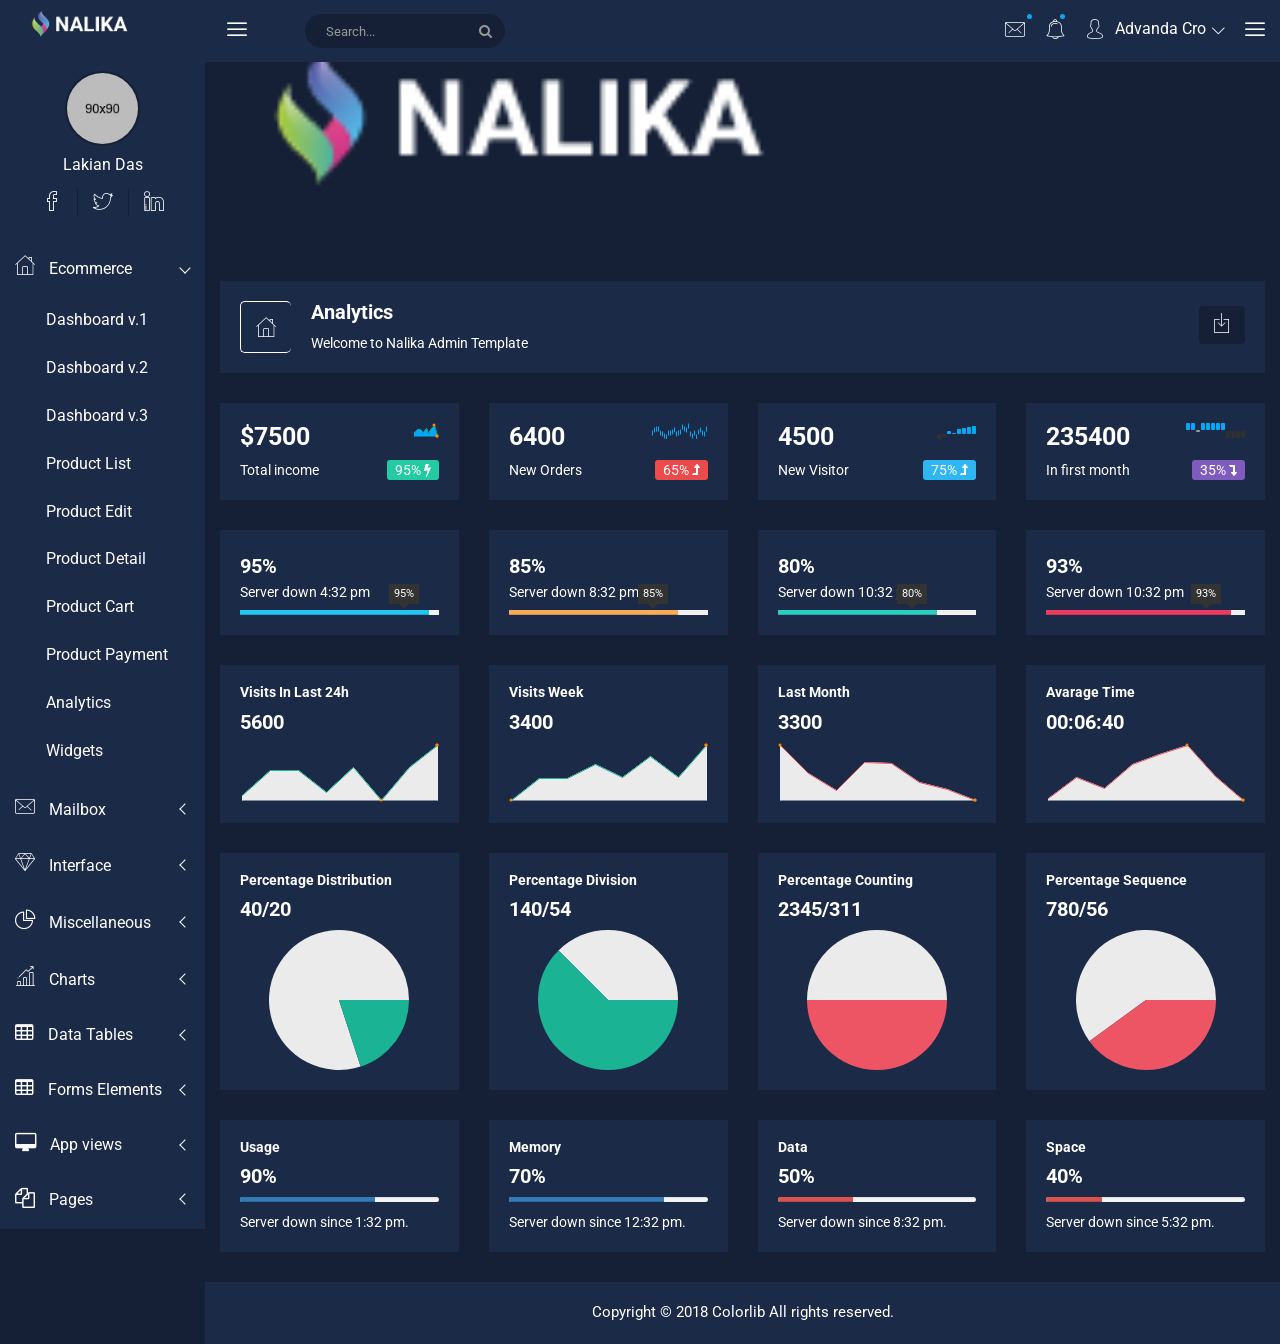
<file: docs/analytics.html>
<!doctype html>
<html class="no-js" lang="en">

<head>
    <meta charset="utf-8">
    <meta http-equiv="x-ua-compatible" content="ie=edge">
    <title>Analytics | Nalika - Material Admin Template</title>
    <meta name="description" content="">
    <meta name="viewport" content="width=device-width, initial-scale=1">
    <!-- favicon
		============================================ -->
    <link rel="shortcut icon" type="image/x-icon" href="img/favicon.ico">
    <!-- Google Fonts
		============================================ -->
    <link href="https://fonts.googleapis.com/css?family=Roboto:100,300,400,700,900" rel="stylesheet">
    <!-- Bootstrap CSS
		============================================ -->
    <link rel="stylesheet" href="css/bootstrap.min.css">
    <!-- Bootstrap CSS
		============================================ -->
    <link rel="stylesheet" href="css/font-awesome.min.css">
	<!-- nalika Icon CSS
		============================================ -->
    <link rel="stylesheet" href="css/nalika-icon.css">
    <!-- owl.carousel CSS
		============================================ -->
    <link rel="stylesheet" href="css/owl.carousel.css">
    <link rel="stylesheet" href="css/owl.theme.css">
    <link rel="stylesheet" href="css/owl.transitions.css">
    <!-- animate CSS
		============================================ -->
    <link rel="stylesheet" href="css/animate.css">
    <!-- normalize CSS
		============================================ -->
    <link rel="stylesheet" href="css/normalize.css">
    <!-- meanmenu icon CSS
		============================================ -->
    <link rel="stylesheet" href="css/meanmenu.min.css">
    <!-- main CSS
		============================================ -->
    <link rel="stylesheet" href="css/main.css">
    <!-- morrisjs CSS
		============================================ -->
    <link rel="stylesheet" href="css/morrisjs/morris.css">
    <!-- mCustomScrollbar CSS
		============================================ -->
    <link rel="stylesheet" href="css/scrollbar/jquery.mCustomScrollbar.min.css">
    <!-- metisMenu CSS
		============================================ -->
    <link rel="stylesheet" href="css/metisMenu/metisMenu.min.css">
    <link rel="stylesheet" href="css/metisMenu/metisMenu-vertical.css">
    <!-- calendar CSS
		============================================ -->
    <link rel="stylesheet" href="css/calendar/fullcalendar.min.css">
    <link rel="stylesheet" href="css/calendar/fullcalendar.print.min.css">
    <!-- style CSS
		============================================ -->
    <link rel="stylesheet" href="style.css">
    <!-- responsive CSS
		============================================ -->
    <link rel="stylesheet" href="css/responsive.css">
    <!-- modernizr JS
		============================================ -->
    <script src="js/vendor/modernizr-2.8.3.min.js"></script>
</head>

<body>
    <!--[if lt IE 8]>
            <p class="browserupgrade">You are using an <strong>outdated</strong> browser. Please <a href="http://browsehappy.com/">upgrade your browser</a> to improve your experience.</p>
        <![endif]-->

    <div class="left-sidebar-pro">
        <nav id="sidebar" class="">
            <div class="sidebar-header">
                <a href="index.html"><img class="main-logo" src="img/logo/logo.png" alt="" /></a>
                <strong><img src="img/logo/logosn.png" alt="" /></strong>
            </div>
			<div class="nalika-profile">
				<div class="profile-dtl">
					<a href="#"><img src="img/notification/4.jpg" alt="" /></a>
					<h2>Lakian <span class="min-dtn">Das</span></h2>
				</div>
				<div class="profile-social-dtl">
					<ul class="dtl-social">
						<li><a href="#"><i class="icon nalika-facebook"></i></a></li>
						<li><a href="#"><i class="icon nalika-twitter"></i></a></li>
						<li><a href="#"><i class="icon nalika-linkedin"></i></a></li>
					</ul>
				</div>
			</div>
            <div class="left-custom-menu-adp-wrap comment-scrollbar">
                <nav class="sidebar-nav left-sidebar-menu-pro">
                    <ul class="metismenu" id="menu1">
                        <li class="active">
                            <a class="has-arrow" href="index.html">
								   <i class="icon nalika-home icon-wrap"></i>
								   <span class="mini-click-non">Ecommerce</span>
								</a>
                            <ul class="submenu-angle" aria-expanded="true">
                                <li><a title="Dashboard v.1" href="index.html"><span class="mini-sub-pro">Dashboard v.1</span></a></li>
                                <li><a title="Dashboard v.2" href="index-1.html"><span class="mini-sub-pro">Dashboard v.2</span></a></li>
                                <li><a title="Dashboard v.3" href="index-2.html"><span class="mini-sub-pro">Dashboard v.3</span></a></li>
                                <li><a title="Product List" href="product-list.html"><span class="mini-sub-pro">Product List</span></a></li>
                                <li><a title="Product Edit" href="product-edit.html"><span class="mini-sub-pro">Product Edit</span></a></li>
                                <li><a title="Product Detail" href="product-detail.html"><span class="mini-sub-pro">Product Detail</span></a></li>
                                <li><a title="Product Cart" href="product-cart.html"><span class="mini-sub-pro">Product Cart</span></a></li>
                                <li><a title="Product Payment" href="product-payment.html"><span class="mini-sub-pro">Product Payment</span></a></li>
                                <li><a title="Analytics" href="analytics.html"><span class="mini-sub-pro">Analytics</span></a></li>
                                <li><a title="Widgets" href="widgets.html"><span class="mini-sub-pro">Widgets</span></a></li>
                            </ul>
                        </li>
                        <li>
                            <a class="has-arrow" href="mailbox.html" aria-expanded="false"><i class="icon nalika-mail icon-wrap"></i> <span class="mini-click-non">Mailbox</span></a>
                            <ul class="submenu-angle" aria-expanded="false">
                                <li><a title="Inbox" href="mailbox.html"><span class="mini-sub-pro">Inbox</span></a></li>
                                <li><a title="View Mail" href="mailbox-view.html"><span class="mini-sub-pro">View Mail</span></a></li>
                                <li><a title="Compose Mail" href="mailbox-compose.html"><span class="mini-sub-pro">Compose Mail</span></a></li>
                            </ul>
                        </li>
                        <li>
                            <a class="has-arrow" href="mailbox.html" aria-expanded="false"><i class="icon nalika-diamond icon-wrap"></i> <span class="mini-click-non">Interface</span></a>
                            <ul class="submenu-angle" aria-expanded="false">
                                <li><a title="Google Map" href="google-map.html"><span class="mini-sub-pro">Google Map</span></a></li>
                                <li><a title="Data Maps" href="data-maps.html"><span class="mini-sub-pro">Data Maps</span></a></li>
                                <li><a title="Pdf Viewer" href="pdf-viewer.html"><span class="mini-sub-pro">Pdf Viewer</span></a></li>
                                <li><a title="X-Editable" href="x-editable.html"><span class="mini-sub-pro">X-Editable</span></a></li>
                                <li><a title="Code Editor" href="code-editor.html"><span class="mini-sub-pro">Code Editor</span></a></li>
                                <li><a title="Tree View" href="tree-view.html"><span class="mini-sub-pro">Tree View</span></a></li>
                                <li><a title="Preloader" href="preloader.html"><span class="mini-sub-pro">Preloader</span></a></li>
                                <li><a title="Images Cropper" href="images-cropper.html"><span class="mini-sub-pro">Images Cropper</span></a></li>
                            </ul>
                        </li>
                        <li>
                            <a class="has-arrow" href="mailbox.html" aria-expanded="false"><i class="icon nalika-pie-chart icon-wrap"></i> <span class="mini-click-non">Miscellaneous</span></a>
                            <ul class="submenu-angle" aria-expanded="false">
                                <li><a title="File Manager" href="file-manager.html"><span class="mini-sub-pro">File Manager</span></a></li>
                                <li><a title="Blog" href="blog.html"><span class="mini-sub-pro">Blog</span></a></li>
                                <li><a title="Blog Details" href="blog-details.html"><span class="mini-sub-pro">Blog Details</span></a></li>
                                <li><a title="404 Page" href="404.html"><span class="mini-sub-pro">404 Page</span></a></li>
                                <li><a title="500 Page" href="500.html"><span class="mini-sub-pro">500 Page</span></a></li>
                            </ul>
                        </li>
                        <li>
                            <a class="has-arrow" href="mailbox.html" aria-expanded="false"><i class="icon nalika-bar-chart icon-wrap"></i> <span class="mini-click-non">Charts</span></a>
                            <ul class="submenu-angle" aria-expanded="false">
                                <li><a title="Bar Charts" href="bar-charts.html"><span class="mini-sub-pro">Bar Charts</span></a></li>
                                <li><a title="Line Charts" href="line-charts.html"><span class="mini-sub-pro">Line Charts</span></a></li>
                                <li><a title="Area Charts" href="area-charts.html"><span class="mini-sub-pro">Area Charts</span></a></li>
                                <li><a title="Rounded Charts" href="rounded-chart.html"><span class="mini-sub-pro">Rounded Charts</span></a></li>
                                <li><a title="C3 Charts" href="c3.html"><span class="mini-sub-pro">C3 Charts</span></a></li>
                                <li><a title="Sparkline Charts" href="sparkline.html"><span class="mini-sub-pro">Sparkline Charts</span></a></li>
                                <li><a title="Peity Charts" href="peity.html"><span class="mini-sub-pro">Peity Charts</span></a></li>
                            </ul>
                        </li>
                        <li>
                            <a class="has-arrow" href="mailbox.html" aria-expanded="false"><i class="fa big-icon fa-table icon-wrap"></i> <span class="mini-click-non">Data Tables</span></a>
                            <ul class="submenu-angle" aria-expanded="false">
                                <li><a title="Peity Charts" href="static-table.html"><span class="mini-sub-pro">Static Table</span></a></li>
                                <li><a title="Data Table" href="data-table.html"><span class="mini-sub-pro">Data Table</span></a></li>
                            </ul>
                        </li>
                        <li>
                            <a class="has-arrow" href="mailbox.html" aria-expanded="false"><i class="fa big-icon fa-table icon-wrap"></i> <span class="mini-click-non">Forms Elements</span></a>
                            <ul class="submenu-angle" aria-expanded="false">
                                <li><a title="Basic Form Elements" href="basic-form-element.html"><span class="mini-sub-pro">Bc Form Elements</span></a></li>
                                <li><a title="Advance Form Elements" href="advance-form-element.html"><span class="mini-sub-pro">Ad Form Elements</span></a></li>
                                <li><a title="Password Meter" href="password-meter.html"><span class="mini-sub-pro">Password Meter</span></a></li>
                                <li><a title="Multi Upload" href="multi-upload.html"><span class="mini-sub-pro">Multi Upload</span></a></li>
                                <li><a title="Text Editor" href="tinymc.html"><span class="mini-sub-pro">Text Editor</span></a></li>
                                <li><a title="Dual List Box" href="dual-list-box.html"><span class="mini-sub-pro">Dual List Box</span></a></li>
                            </ul>
                        </li>
                        <li>
                            <a class="has-arrow" href="mailbox.html" aria-expanded="false"><i class="fa big-icon fa-desktop icon-wrap"></i> <span class="mini-click-non">App views</span></a>
                            <ul class="submenu-angle" aria-expanded="false">
                                <li><a title="Notifications" href="notifications.html"><span class="mini-sub-pro">Notifications</span></a></li>
                                <li><a title="Alerts" href="alerts.html"><span class="mini-sub-pro">Alerts</span></a></li>
                                <li><a title="Modals" href="modals.html"><span class="mini-sub-pro">Modals</span></a></li>
                                <li><a title="Buttons" href="buttons.html"><span class="mini-sub-pro">Buttons</span></a></li>
                                <li><a title="Tabs" href="tabs.html"><span class="mini-sub-pro">Tabs</span></a></li>
                                <li><a title="Accordion" href="accordion.html"><span class="mini-sub-pro">Accordion</span></a></li>
                            </ul>
                        </li>
                        <li>
                            <a class="has-arrow" href="#" aria-expanded="false"><i class="fa big-icon fa-files-o icon-wrap"></i> <span class="mini-click-non">Pages</span></a>
                            <ul class="submenu-angle" aria-expanded="false">
                                <li><a title="Login" href="login.html"><span class="mini-sub-pro">Login</span></a></li>
                                <li><a title="Register" href="register.html"><span class="mini-sub-pro">Register</span></a></li>
                                <li><a title="Lock" href="lock.html"><span class="mini-sub-pro">Lock</span></a></li>
                                <li><a title="Password Recovery" href="password-recovery.html"><span class="mini-sub-pro">Password Recovery</span></a></li>
                            </ul>
                        </li>
                    </ul>
                </nav>
            </div>
        </nav>
    </div>
    <!-- Start Welcome area -->
    <div class="all-content-wrapper">
        <div class="container-fluid">
            <div class="row">
                <div class="col-lg-12 col-md-12 col-sm-12 col-xs-12">
                    <div class="logo-pro">
                        <a href="index.html"><img class="main-logo" src="img/logo/logo.png" alt="" /></a>
                    </div>
                </div>
            </div>
        </div>
        <div class="header-advance-area">
            <div class="header-top-area">
                <div class="container-fluid">
                    <div class="row">
                        <div class="col-lg-12 col-md-12 col-sm-12 col-xs-12">
                            <div class="header-top-wraper">
                                <div class="row">
                                    <div class="col-lg-1 col-md-0 col-sm-1 col-xs-12">
                                        <div class="menu-switcher-pro">
                                            <button type="button" id="sidebarCollapse" class="btn bar-button-pro header-drl-controller-btn btn-info navbar-btn">
													<i class="icon nalika-menu-task"></i>
												</button>
                                        </div>
                                    </div>
                                    <div class="col-lg-6 col-md-7 col-sm-6 col-xs-12">
                                        <div class="header-top-menu tabl-d-n">
                                            <div class="breadcome-heading">
												<form role="search" class="">
													<input type="text" placeholder="Search..." class="form-control">
													<a href=""><i class="fa fa-search"></i></a>
												</form>
											</div>
                                        </div>
                                    </div>
                                    <div class="col-lg-5 col-md-5 col-sm-12 col-xs-12">
                                        <div class="header-right-info">
                                            <ul class="nav navbar-nav mai-top-nav header-right-menu">
                                                <li class="nav-item dropdown">
                                                    <a href="#" data-toggle="dropdown" role="button" aria-expanded="false" class="nav-link dropdown-toggle"><i class="icon nalika-mail" aria-hidden="true"></i><span class="indicator-ms"></span></a>
                                                    <div role="menu" class="author-message-top dropdown-menu animated zoomIn">
                                                        <div class="message-single-top">
                                                            <h1>Message</h1>
                                                        </div>
                                                        <ul class="message-menu">
                                                            <li>
                                                                <a href="#">
                                                                    <div class="message-img">
                                                                        <img src="img/contact/1.jpg" alt="">
                                                                    </div>
                                                                    <div class="message-content">
                                                                        <span class="message-date">16 Sept</span>
                                                                        <h2>Advanda Cro</h2>
                                                                        <p>Please done this project as soon possible.</p>
                                                                    </div>
                                                                </a>
                                                            </li>
                                                            <li>
                                                                <a href="#">
                                                                    <div class="message-img">
                                                                        <img src="img/contact/4.jpg" alt="">
                                                                    </div>
                                                                    <div class="message-content">
                                                                        <span class="message-date">16 Sept</span>
                                                                        <h2>Sulaiman din</h2>
                                                                        <p>Please done this project as soon possible.</p>
                                                                    </div>
                                                                </a>
                                                            </li>
                                                            <li>
                                                                <a href="#">
                                                                    <div class="message-img">
                                                                        <img src="img/contact/3.jpg" alt="">
                                                                    </div>
                                                                    <div class="message-content">
                                                                        <span class="message-date">16 Sept</span>
                                                                        <h2>Victor Jara</h2>
                                                                        <p>Please done this project as soon possible.</p>
                                                                    </div>
                                                                </a>
                                                            </li>
                                                            <li>
                                                                <a href="#">
                                                                    <div class="message-img">
                                                                        <img src="img/contact/2.jpg" alt="">
                                                                    </div>
                                                                    <div class="message-content">
                                                                        <span class="message-date">16 Sept</span>
                                                                        <h2>Victor Jara</h2>
                                                                        <p>Please done this project as soon possible.</p>
                                                                    </div>
                                                                </a>
                                                            </li>
                                                        </ul>
                                                        <div class="message-view">
                                                            <a href="#">View All Messages</a>
                                                        </div>
                                                    </div>
                                                </li>
                                                <li class="nav-item"><a href="#" data-toggle="dropdown" role="button" aria-expanded="false" class="nav-link dropdown-toggle"><i class="icon nalika-alarm" aria-hidden="true"></i><span class="indicator-nt"></span></a>
                                                    <div role="menu" class="notification-author dropdown-menu animated zoomIn">
                                                        <div class="notification-single-top">
                                                            <h1>Notifications</h1>
                                                        </div>
                                                        <ul class="notification-menu">
                                                            <li>
                                                                <a href="#">
                                                                    <div class="notification-icon">
                                                                        <i class="icon nalika-tick" aria-hidden="true"></i>
                                                                    </div>
                                                                    <div class="notification-content">
                                                                        <span class="notification-date">16 Sept</span>
                                                                        <h2>Advanda Cro</h2>
                                                                        <p>Please done this project as soon possible.</p>
                                                                    </div>
                                                                </a>
                                                            </li>
                                                            <li>
                                                                <a href="#">
                                                                    <div class="notification-icon">
                                                                        <i class="icon nalika-cloud" aria-hidden="true"></i>
                                                                    </div>
                                                                    <div class="notification-content">
                                                                        <span class="notification-date">16 Sept</span>
                                                                        <h2>Sulaiman din</h2>
                                                                        <p>Please done this project as soon possible.</p>
                                                                    </div>
                                                                </a>
                                                            </li>
                                                            <li>
                                                                <a href="#">
                                                                    <div class="notification-icon">
                                                                        <i class="icon nalika-folder" aria-hidden="true"></i>
                                                                    </div>
                                                                    <div class="notification-content">
                                                                        <span class="notification-date">16 Sept</span>
                                                                        <h2>Victor Jara</h2>
                                                                        <p>Please done this project as soon possible.</p>
                                                                    </div>
                                                                </a>
                                                            </li>
                                                            <li>
                                                                <a href="#">
                                                                    <div class="notification-icon">
                                                                        <i class="icon nalika-bar-chart" aria-hidden="true"></i>
                                                                    </div>
                                                                    <div class="notification-content">
                                                                        <span class="notification-date">16 Sept</span>
                                                                        <h2>Victor Jara</h2>
                                                                        <p>Please done this project as soon possible.</p>
                                                                    </div>
                                                                </a>
                                                            </li>
                                                        </ul>
                                                        <div class="notification-view">
                                                            <a href="#">View All Notification</a>
                                                        </div>
                                                    </div>
                                                </li>
                                                <li class="nav-item">
                                                    <a href="#" data-toggle="dropdown" role="button" aria-expanded="false" class="nav-link dropdown-toggle">
															<i class="icon nalika-user" aria-hidden="true"></i>
															<span class="admin-name">Advanda Cro</span>
															<i class="icon nalika-down-arrow nalika-angle-dw"></i>
														</a>
                                                    <ul role="menu" class="dropdown-header-top author-log dropdown-menu animated zoomIn">
                                                        <li><a href="register.html"><span class="icon nalika-home author-log-ic"></span>Register</a>
                                                        </li>
                                                        <li><a href="#"><span class="icon nalika-user author-log-ic"></span>My Profile</a>
                                                        </li>
                                                        <li><a href="lock.html"><span class="icon nalika-diamond author-log-ic"></span> Lock</a>
                                                        </li>
                                                        <li><a href="#"><span class="icon nalika-settings author-log-ic"></span>Settings</a>
                                                        </li>
                                                        <li><a href="login.html"><span class="icon nalika-unlocked author-log-ic"></span>Log Out</a>
                                                        </li>
                                                    </ul>
                                                </li>
                                                <li class="nav-item nav-setting-open"><a href="#" data-toggle="dropdown" role="button" aria-expanded="false" class="nav-link dropdown-toggle"><i class="icon nalika-menu-task"></i></a>

                                                    <div role="menu" class="admintab-wrap menu-setting-wrap menu-setting-wrap-bg dropdown-menu animated zoomIn">
                                                        <ul class="nav nav-tabs custon-set-tab">
                                                            <li class="active"><a data-toggle="tab" href="#Notes">News</a>
                                                            </li>
                                                            <li><a data-toggle="tab" href="#Projects">Activity</a>
                                                            </li>
                                                            <li><a data-toggle="tab" href="#Settings">Settings</a>
                                                            </li>
                                                        </ul>

                                                        <div class="tab-content custom-bdr-nt">
                                                            <div id="Notes" class="tab-pane fade in active">
                                                                <div class="notes-area-wrap">
                                                                    <div class="note-heading-indicate">
                                                                        <h2><i class="icon nalika-chat"></i> Latest News</h2>
                                                                        <p>You have 10 New News.</p>
                                                                    </div>
                                                                    <div class="notes-list-area notes-menu-scrollbar">
                                                                        <ul class="notes-menu-list">
                                                                            <li>
                                                                                <a href="#">
                                                                                    <div class="notes-list-flow">
                                                                                        <div class="notes-img">
                                                                                            <img src="img/contact/4.jpg" alt="" />
                                                                                        </div>
                                                                                        <div class="notes-content">
                                                                                            <p> The point of using Lorem Ipsum is that it has a more-or-less normal.</p>
                                                                                            <span>Yesterday 2:45 pm</span>
                                                                                        </div>
                                                                                    </div>
                                                                                </a>
                                                                            </li>
                                                                            <li>
                                                                                <a href="#">
                                                                                    <div class="notes-list-flow">
                                                                                        <div class="notes-img">
                                                                                            <img src="img/contact/1.jpg" alt="" />
                                                                                        </div>
                                                                                        <div class="notes-content">
                                                                                            <p> The point of using Lorem Ipsum is that it has a more-or-less normal.</p>
                                                                                            <span>Yesterday 2:45 pm</span>
                                                                                        </div>
                                                                                    </div>
                                                                                </a>
                                                                            </li>
                                                                            <li>
                                                                                <a href="#">
                                                                                    <div class="notes-list-flow">
                                                                                        <div class="notes-img">
                                                                                            <img src="img/contact/2.jpg" alt="" />
                                                                                        </div>
                                                                                        <div class="notes-content">
                                                                                            <p> The point of using Lorem Ipsum is that it has a more-or-less normal.</p>
                                                                                            <span>Yesterday 2:45 pm</span>
                                                                                        </div>
                                                                                    </div>
                                                                                </a>
                                                                            </li>
                                                                            <li>
                                                                                <a href="#">
                                                                                    <div class="notes-list-flow">
                                                                                        <div class="notes-img">
                                                                                            <img src="img/contact/3.jpg" alt="" />
                                                                                        </div>
                                                                                        <div class="notes-content">
                                                                                            <p> The point of using Lorem Ipsum is that it has a more-or-less normal.</p>
                                                                                            <span>Yesterday 2:45 pm</span>
                                                                                        </div>
                                                                                    </div>
                                                                                </a>
                                                                            </li>
                                                                            <li>
                                                                                <a href="#">
                                                                                    <div class="notes-list-flow">
                                                                                        <div class="notes-img">
                                                                                            <img src="img/contact/4.jpg" alt="" />
                                                                                        </div>
                                                                                        <div class="notes-content">
                                                                                            <p> The point of using Lorem Ipsum is that it has a more-or-less normal.</p>
                                                                                            <span>Yesterday 2:45 pm</span>
                                                                                        </div>
                                                                                    </div>
                                                                                </a>
                                                                            </li>
                                                                            <li>
                                                                                <a href="#">
                                                                                    <div class="notes-list-flow">
                                                                                        <div class="notes-img">
                                                                                            <img src="img/contact/1.jpg" alt="" />
                                                                                        </div>
                                                                                        <div class="notes-content">
                                                                                            <p> The point of using Lorem Ipsum is that it has a more-or-less normal.</p>
                                                                                            <span>Yesterday 2:45 pm</span>
                                                                                        </div>
                                                                                    </div>
                                                                                </a>
                                                                            </li>
                                                                            <li>
                                                                                <a href="#">
                                                                                    <div class="notes-list-flow">
                                                                                        <div class="notes-img">
                                                                                            <img src="img/contact/2.jpg" alt="" />
                                                                                        </div>
                                                                                        <div class="notes-content">
                                                                                            <p> The point of using Lorem Ipsum is that it has a more-or-less normal.</p>
                                                                                            <span>Yesterday 2:45 pm</span>
                                                                                        </div>
                                                                                    </div>
                                                                                </a>
                                                                            </li>
                                                                            <li>
                                                                                <a href="#">
                                                                                    <div class="notes-list-flow">
                                                                                        <div class="notes-img">
                                                                                            <img src="img/contact/1.jpg" alt="" />
                                                                                        </div>
                                                                                        <div class="notes-content">
                                                                                            <p> The point of using Lorem Ipsum is that it has a more-or-less normal.</p>
                                                                                            <span>Yesterday 2:45 pm</span>
                                                                                        </div>
                                                                                    </div>
                                                                                </a>
                                                                            </li>
                                                                            <li>
                                                                                <a href="#">
                                                                                    <div class="notes-list-flow">
                                                                                        <div class="notes-img">
                                                                                            <img src="img/contact/2.jpg" alt="" />
                                                                                        </div>
                                                                                        <div class="notes-content">
                                                                                            <p> The point of using Lorem Ipsum is that it has a more-or-less normal.</p>
                                                                                            <span>Yesterday 2:45 pm</span>
                                                                                        </div>
                                                                                    </div>
                                                                                </a>
                                                                            </li>
                                                                            <li>
                                                                                <a href="#">
                                                                                    <div class="notes-list-flow">
                                                                                        <div class="notes-img">
                                                                                            <img src="img/contact/3.jpg" alt="" />
                                                                                        </div>
                                                                                        <div class="notes-content">
                                                                                            <p> The point of using Lorem Ipsum is that it has a more-or-less normal.</p>
                                                                                            <span>Yesterday 2:45 pm</span>
                                                                                        </div>
                                                                                    </div>
                                                                                </a>
                                                                            </li>
                                                                        </ul>
                                                                    </div>
                                                                </div>
                                                            </div>
                                                            <div id="Projects" class="tab-pane fade">
                                                                <div class="projects-settings-wrap">
                                                                    <div class="note-heading-indicate">
                                                                        <h2><i class="icon nalika-happiness"></i> Recent Activity</h2>
                                                                        <p> You have 20 Recent Activity.</p>
                                                                    </div>
                                                                    <div class="project-st-list-area project-st-menu-scrollbar">
                                                                        <ul class="projects-st-menu-list">
                                                                            <li>
                                                                                <a href="#">
                                                                                    <div class="project-list-flow">
                                                                                        <div class="projects-st-heading">
                                                                                            <h2>New User Registered</h2>
                                                                                            <p> The point of using Lorem Ipsum is that it has a more or less normal.</p>
                                                                                            <span class="project-st-time">1 hours ago</span>
                                                                                        </div>
                                                                                    </div>
                                                                                </a>
                                                                            </li>
                                                                            <li>
                                                                                <a href="#">
                                                                                    <div class="project-list-flow">
                                                                                        <div class="projects-st-heading">
                                                                                            <h2>New Order Received</h2>
                                                                                            <p> The point of using Lorem Ipsum is that it has a more or less normal.</p>
                                                                                            <span class="project-st-time">2 hours ago</span>
                                                                                        </div>
                                                                                    </div>
                                                                                </a>
                                                                            </li>
                                                                            <li>
                                                                                <a href="#">
                                                                                    <div class="project-list-flow">
                                                                                        <div class="projects-st-heading">
                                                                                            <h2>New Order Received</h2>
                                                                                            <p> The point of using Lorem Ipsum is that it has a more or less normal.</p>
                                                                                            <span class="project-st-time">3 hours ago</span>
                                                                                        </div>
                                                                                    </div>
                                                                                </a>
                                                                            </li>
                                                                            <li>
                                                                                <a href="#">
                                                                                    <div class="project-list-flow">
                                                                                        <div class="projects-st-heading">
                                                                                            <h2>New Order Received</h2>
                                                                                            <p> The point of using Lorem Ipsum is that it has a more or less normal.</p>
                                                                                            <span class="project-st-time">4 hours ago</span>
                                                                                        </div>
                                                                                    </div>
                                                                                </a>
                                                                            </li>
                                                                            <li>
                                                                                <a href="#">
                                                                                    <div class="project-list-flow">
                                                                                        <div class="projects-st-heading">
                                                                                            <h2>New User Registered</h2>
                                                                                            <p> The point of using Lorem Ipsum is that it has a more or less normal.</p>
                                                                                            <span class="project-st-time">5 hours ago</span>
                                                                                        </div>
                                                                                    </div>
                                                                                </a>
                                                                            </li>
                                                                            <li>
                                                                                <a href="#">
                                                                                    <div class="project-list-flow">
                                                                                        <div class="projects-st-heading">
                                                                                            <h2>New Order</h2>
                                                                                            <p> The point of using Lorem Ipsum is that it has a more or less normal.</p>
                                                                                            <span class="project-st-time">6 hours ago</span>
                                                                                        </div>
                                                                                    </div>
                                                                                </a>
                                                                            </li>
                                                                            <li>
                                                                                <a href="#">
                                                                                    <div class="project-list-flow">
                                                                                        <div class="projects-st-heading">
                                                                                            <h2>New User</h2>
                                                                                            <p> The point of using Lorem Ipsum is that it has a more or less normal.</p>
                                                                                            <span class="project-st-time">7 hours ago</span>
                                                                                        </div>
                                                                                    </div>
                                                                                </a>
                                                                            </li>
                                                                            <li>
                                                                                <a href="#">
                                                                                    <div class="project-list-flow">
                                                                                        <div class="projects-st-heading">
                                                                                            <h2>New Order</h2>
                                                                                            <p> The point of using Lorem Ipsum is that it has a more or less normal.</p>
                                                                                            <span class="project-st-time">9 hours ago</span>
                                                                                        </div>
                                                                                    </div>
                                                                                </a>
                                                                            </li>
                                                                        </ul>
                                                                    </div>
                                                                </div>
                                                            </div>
                                                            <div id="Settings" class="tab-pane fade">
                                                                <div class="setting-panel-area">
                                                                    <div class="note-heading-indicate">
                                                                        <h2><i class="icon nalika-gear"></i> Settings Panel</h2>
                                                                        <p> You have 20 Settings. 5 not completed.</p>
                                                                    </div>
                                                                    <ul class="setting-panel-list">
                                                                        <li>
                                                                            <div class="checkbox-setting-pro">
                                                                                <div class="checkbox-title-pro">
                                                                                    <h2>Show notifications</h2>
                                                                                    <div class="ts-custom-check">
                                                                                        <div class="onoffswitch">
                                                                                            <input type="checkbox" name="collapsemenu" class="onoffswitch-checkbox" id="example">
                                                                                            <label class="onoffswitch-label" for="example">
																									<span class="onoffswitch-inner"></span>
																									<span class="onoffswitch-switch"></span>
																								</label>
                                                                                        </div>
                                                                                    </div>
                                                                                </div>
                                                                            </div>
                                                                        </li>
                                                                        <li>
                                                                            <div class="checkbox-setting-pro">
                                                                                <div class="checkbox-title-pro">
                                                                                    <h2>Disable Chat</h2>
                                                                                    <div class="ts-custom-check">
                                                                                        <div class="onoffswitch">
                                                                                            <input type="checkbox" name="collapsemenu" class="onoffswitch-checkbox" id="example3">
                                                                                            <label class="onoffswitch-label" for="example3">
																									<span class="onoffswitch-inner"></span>
																									<span class="onoffswitch-switch"></span>
																								</label>
                                                                                        </div>
                                                                                    </div>
                                                                                </div>
                                                                            </div>
                                                                        </li>
                                                                        <li>
                                                                            <div class="checkbox-setting-pro">
                                                                                <div class="checkbox-title-pro">
                                                                                    <h2>Enable history</h2>
                                                                                    <div class="ts-custom-check">
                                                                                        <div class="onoffswitch">
                                                                                            <input type="checkbox" name="collapsemenu" class="onoffswitch-checkbox" id="example4">
                                                                                            <label class="onoffswitch-label" for="example4">
																									<span class="onoffswitch-inner"></span>
																									<span class="onoffswitch-switch"></span>
																								</label>
                                                                                        </div>
                                                                                    </div>
                                                                                </div>
                                                                            </div>
                                                                        </li>
                                                                        <li>
                                                                            <div class="checkbox-setting-pro">
                                                                                <div class="checkbox-title-pro">
                                                                                    <h2>Show charts</h2>
                                                                                    <div class="ts-custom-check">
                                                                                        <div class="onoffswitch">
                                                                                            <input type="checkbox" name="collapsemenu" class="onoffswitch-checkbox" id="example7">
                                                                                            <label class="onoffswitch-label" for="example7">
																									<span class="onoffswitch-inner"></span>
																									<span class="onoffswitch-switch"></span>
																								</label>
                                                                                        </div>
                                                                                    </div>
                                                                                </div>
                                                                            </div>
                                                                        </li>
                                                                        <li>
                                                                            <div class="checkbox-setting-pro">
                                                                                <div class="checkbox-title-pro">
                                                                                    <h2>Update everyday</h2>
                                                                                    <div class="ts-custom-check">
                                                                                        <div class="onoffswitch">
                                                                                            <input type="checkbox" name="collapsemenu" checked="" class="onoffswitch-checkbox" id="example2">
                                                                                            <label class="onoffswitch-label" for="example2">
																									<span class="onoffswitch-inner"></span>
																									<span class="onoffswitch-switch"></span>
																								</label>
                                                                                        </div>
                                                                                    </div>
                                                                                </div>
                                                                            </div>
                                                                        </li>
                                                                        <li>
                                                                            <div class="checkbox-setting-pro">
                                                                                <div class="checkbox-title-pro">
                                                                                    <h2>Global search</h2>
                                                                                    <div class="ts-custom-check">
                                                                                        <div class="onoffswitch">
                                                                                            <input type="checkbox" name="collapsemenu" checked="" class="onoffswitch-checkbox" id="example6">
                                                                                            <label class="onoffswitch-label" for="example6">
																									<span class="onoffswitch-inner"></span>
																									<span class="onoffswitch-switch"></span>
																								</label>
                                                                                        </div>
                                                                                    </div>
                                                                                </div>
                                                                            </div>
                                                                        </li>
                                                                        <li>
                                                                            <div class="checkbox-setting-pro">
                                                                                <div class="checkbox-title-pro">
                                                                                    <h2>Offline users</h2>
                                                                                    <div class="ts-custom-check">
                                                                                        <div class="onoffswitch">
                                                                                            <input type="checkbox" name="collapsemenu" checked="" class="onoffswitch-checkbox" id="example5">
                                                                                            <label class="onoffswitch-label" for="example5">
																									<span class="onoffswitch-inner"></span>
																									<span class="onoffswitch-switch"></span>
																								</label>
                                                                                        </div>
                                                                                    </div>
                                                                                </div>
                                                                            </div>
                                                                        </li>
                                                                    </ul>

                                                                </div>
                                                            </div>
                                                        </div>
                                                    </div>
                                                </li>
                                            </ul>
                                        </div>
                                    </div>
                                </div>
                            </div>
                        </div>
                    </div>
                </div>
            </div>
            <!-- Mobile Menu start -->
            <div class="mobile-menu-area">
                <div class="container">
                    <div class="row">
                        <div class="col-lg-12 col-md-12 col-sm-12 col-xs-12">
                            <div class="mobile-menu">
                                <nav id="dropdown">
                                    <ul class="mobile-menu-nav">
                                        <li><a data-toggle="collapse" data-target="#Charts" href="#">Home <span class="admin-project-icon nalika-icon nalika-down-arrow"></span></a>
                                            <ul class="collapse dropdown-header-top">
                                                <li><a href="index.html">Dashboard v.1</a></li>
                                                <li><a href="index-1.html">Dashboard v.2</a></li>
                                                <li><a href="index-3.html">Dashboard v.3</a></li>
                                                <li><a href="product-list.html">Product List</a></li>
                                                <li><a href="product-edit.html">Product Edit</a></li>
                                                <li><a href="product-detail.html">Product Detail</a></li>
                                                <li><a href="product-cart.html">Product Cart</a></li>
                                                <li><a href="product-payment.html">Product Payment</a></li>
                                                <li><a href="analytics.html">Analytics</a></li>
                                                <li><a href="widgets.html">Widgets</a></li>
                                            </ul>
                                        </li>
                                        <li><a data-toggle="collapse" data-target="#demo" href="#">Mailbox <span class="admin-project-icon nalika-icon nalika-down-arrow"></span></a>
                                            <ul id="demo" class="collapse dropdown-header-top">
                                                <li><a href="mailbox.html">Inbox</a>
                                                </li>
                                                <li><a href="mailbox-view.html">View Mail</a>
                                                </li>
                                                <li><a href="mailbox-compose.html">Compose Mail</a>
                                                </li>
                                            </ul>
                                        </li>
                                        <li><a data-toggle="collapse" data-target="#others" href="#">Miscellaneous <span class="admin-project-icon nalika-icon nalika-down-arrow"></span></a>
                                            <ul id="others" class="collapse dropdown-header-top">
                                                <li><a href="file-manager.html">File Manager</a></li>
                                                <li><a href="contacts.html">Contacts Client</a></li>
                                                <li><a href="projects.html">Project</a></li>
                                                <li><a href="project-details.html">Project Details</a></li>
                                                <li><a href="blog.html">Blog</a></li>
                                                <li><a href="blog-details.html">Blog Details</a></li>
                                                <li><a href="404.html">404 Page</a></li>
                                                <li><a href="500.html">500 Page</a></li>
                                            </ul>
                                        </li>
                                        <li><a data-toggle="collapse" data-target="#Miscellaneousmob" href="#">Interface <span class="admin-project-icon nalika-icon nalika-down-arrow"></span></a>
                                            <ul id="Miscellaneousmob" class="collapse dropdown-header-top">
                                                <li><a href="google-map.html">Google Map</a>
                                                </li>
                                                <li><a href="data-maps.html">Data Maps</a>
                                                </li>
                                                <li><a href="pdf-viewer.html">Pdf Viewer</a>
                                                </li>
                                                <li><a href="x-editable.html">X-Editable</a>
                                                </li>
                                                <li><a href="code-editor.html">Code Editor</a>
                                                </li>
                                                <li><a href="tree-view.html">Tree View</a>
                                                </li>
                                                <li><a href="preloader.html">Preloader</a>
                                                </li>
                                                <li><a href="images-cropper.html">Images Cropper</a>
                                                </li>
                                            </ul>
                                        </li>
                                        <li><a data-toggle="collapse" data-target="#Chartsmob" href="#">Charts <span class="admin-project-icon nalika-icon nalika-down-arrow"></span></a>
                                            <ul id="Chartsmob" class="collapse dropdown-header-top">
                                                <li><a href="bar-charts.html">Bar Charts</a>
                                                </li>
                                                <li><a href="line-charts.html">Line Charts</a>
                                                </li>
                                                <li><a href="area-charts.html">Area Charts</a>
                                                </li>
                                                <li><a href="rounded-chart.html">Rounded Charts</a>
                                                </li>
                                                <li><a href="c3.html">C3 Charts</a>
                                                </li>
                                                <li><a href="sparkline.html">Sparkline Charts</a>
                                                </li>
                                                <li><a href="peity.html">Peity Charts</a>
                                                </li>
                                            </ul>
                                        </li>
                                        <li><a data-toggle="collapse" data-target="#Tablesmob" href="#">Tables <span class="admin-project-icon nalika-icon nalika-down-arrow"></span></a>
                                            <ul id="Tablesmob" class="collapse dropdown-header-top">
                                                <li><a href="static-table.html">Static Table</a>
                                                </li>
                                                <li><a href="data-table.html">Data Table</a>
                                                </li>
                                            </ul>
                                        </li>
                                        <li><a data-toggle="collapse" data-target="#formsmob" href="#">Forms <span class="admin-project-icon nalika-icon nalika-down-arrow"></span></a>
                                            <ul id="formsmob" class="collapse dropdown-header-top">
                                                <li><a href="basic-form-element.html">Basic Form Elements</a>
                                                </li>
                                                <li><a href="advance-form-element.html">Advanced Form Elements</a>
                                                </li>
                                                <li><a href="password-meter.html">Password Meter</a>
                                                </li>
                                                <li><a href="multi-upload.html">Multi Upload</a>
                                                </li>
                                                <li><a href="tinymc.html">Text Editor</a>
                                                </li>
                                                <li><a href="dual-list-box.html">Dual List Box</a>
                                                </li>
                                            </ul>
                                        </li>
                                        <li><a data-toggle="collapse" data-target="#Appviewsmob" href="#">App views <span class="admin-project-icon nalika-icon nalika-down-arrow"></span></a>
                                            <ul id="Appviewsmob" class="collapse dropdown-header-top">
                                                <li><a href="basic-form-element.html">Basic Form Elements</a>
                                                </li>
                                                <li><a href="advance-form-element.html">Advanced Form Elements</a>
                                                </li>
                                                <li><a href="password-meter.html">Password Meter</a>
                                                </li>
                                                <li><a href="multi-upload.html">Multi Upload</a>
                                                </li>
                                                <li><a href="tinymc.html">Text Editor</a>
                                                </li>
                                                <li><a href="dual-list-box.html">Dual List Box</a>
                                                </li>
                                            </ul>
                                        </li>
                                        <li><a data-toggle="collapse" data-target="#Pagemob" href="#">Pages <span class="admin-project-icon nalika-icon nalika-down-arrow"></span></a>
                                            <ul id="Pagemob" class="collapse dropdown-header-top">
                                                <li><a href="login.html">Login</a>
                                                </li>
                                                <li><a href="register.html">Register</a>
                                                </li>
                                                <li><a href="lock.html">Lock</a>
                                                </li>
                                                <li><a href="password-recovery.html">Password Recovery</a>
                                                </li>
                                            </ul>
                                        </li>
                                    </ul>
                                </nav>
                            </div>
                        </div>
                    </div>
                </div>
            </div>
            <!-- Mobile Menu end -->
            <div class="breadcome-area">
                <div class="container-fluid">
                    <div class="row">
                        <div class="col-lg-12 col-md-12 col-sm-12 col-xs-12">
							<div class="breadcome-list">
                                <div class="row">
                                    <div class="col-lg-6 col-md-6 col-sm-6 col-xs-6">
                                        <div class="breadcomb-wp">
											<div class="breadcomb-icon">
												<i class="icon nalika-home"></i>
											</div>
											<div class="breadcomb-ctn">
												<h2>Analytics</h2>
												<p>Welcome to Nalika <span class="bread-ntd">Admin Template</span></p>
											</div>
										</div>
                                    </div>
                                    <div class="col-lg-6 col-md-6 col-sm-6 col-xs-6">
                                        <div class="breadcomb-report">
											<button data-toggle="tooltip" data-placement="left" title="Download Report" class="btn"><i class="icon nalika-download"></i></button>
										</div>
                                    </div>
                                </div>
                            </div>
                        </div>
                    </div>
                </div>
            </div>
        </div>
        <!-- Single pro tab start-->
        <!-- income order visit user Start -->
        <div class="income-order-visit-user-area">
            <div class="container-fluid">
                <div class="row">
                    <div class="col-lg-3 col-md-3 col-sm-6 col-xs-12">
                        <div class="income-dashone-total reso-mg-b-30">
                            <div class="income-dashone-pro">
                                <div class="income-rate-total">
                                    <div class="price-nalika-rate">
                                        <h3><span>$</span><span class="counter">7500</span></h3>
                                    </div>
                                    <div class="price-graph">
                                        <span id="sparkline1"></span>
                                    </div>
                                </div>
                                <div class="income-range">
                                    <p>Total income</p>
                                    <span class="income-percentange bg-green"><span class="counter">95</span>% <i class="fa fa-bolt"></i>
                                    </span>
                                </div>
                                <div class="clear"></div>
                            </div>
                        </div>
                    </div>
                    <div class="col-lg-3 col-md-3 col-sm-6 col-xs-12">
                        <div class="income-dashone-total reso-mg-b-30">
                            <div class="income-dashone-pro">
                                <div class="income-rate-total">
                                    <div class="price-nalika-rate">
                                        <h3><span class="counter">6400</span></h3>
                                    </div>
                                    <div class="price-graph">
                                        <span id="sparkline6"></span>
                                    </div>
                                </div>
                                <div class="income-range order-cl">
                                    <p>New Orders</p>
                                    <span class="income-percentange bg-red"><span class="counter">65</span>% <i class="fa fa-level-up"></i>
                                    </span>
                                </div>
                                <div class="clear"></div>
                            </div>
                        </div>
                    </div>
                    <div class="col-lg-3 col-md-3 col-sm-6 col-xs-12">
                        <div class="income-dashone-total reso-mg-b-30 res-mg-t-30">
                            <div class="income-dashone-pro">
                                <div class="income-rate-total">
                                    <div class="price-nalika-rate">
                                        <h3><span class="counter">4500</span></h3>
                                    </div>
                                    <div class="price-graph">
                                        <span id="sparkline2"></span>
                                    </div>
                                </div>
                                <div class="income-range visitor-cl">
                                    <p>New Visitor</p>
                                    <span class="income-percentange bg-blue"><span class="counter">75</span>% <i class="fa fa-level-up"></i>
                                    </span>
                                </div>
                                <div class="clear"></div>
                            </div>
                        </div>
                    </div>
                    <div class="col-lg-3 col-md-3 col-sm-6 col-xs-12">
                        <div class="income-dashone-total res-mg-t-30">
                            <div class="income-dashone-pro">
                                <div class="income-rate-total">
                                    <div class="price-nalika-rate">
                                        <h3><span class="counter">235400</span></h3>
                                    </div>
                                    <div class="price-graph">
                                        <span id="sparkline5"></span>
                                    </div>
                                </div>
                                <div class="income-range low-value-cl">
                                    <p>In first month</p>
                                    <span class="income-percentange bg-purple"><span class="counter">35</span>% <i class="fa fa-level-down"></i>
                                    </span>
                                </div>
                                <div class="clear"></div>
                            </div>
                        </div>
                    </div>
                </div>
            </div>
        </div>
        <!-- income order visit user End -->
        <div class="dashtwo-order-area mg-tb-30">
            <div class="container-fluid">
                <div class="row">
                    <div class="col-lg-3 col-md-3 col-sm-6 col-xs-12">
                        <div class="analytics-nalika-wrap ant-res-b-30 reso-mg-b-30">
                            <div class="skill-content-3 analytics-nalika">
                                <div class="skill">
                                    <div class="progress">
                                        <div class="lead-content">
                                            <h3><span class="counter">95</span>%</h3>
                                            <p>Server down 4:32 pm</p>
                                        </div>
                                        <div class="progress-bar wow fadeInLeft" data-progress="95%" style="width: 95%;" data-wow-duration="1.5s" data-wow-delay="1.2s"> <span>95%</span>
                                        </div>
                                    </div>
                                </div>
                            </div>
                        </div>
                    </div>
                    <div class="col-lg-3 col-md-3 col-sm-6 col-xs-12">
                        <div class="analytics-nalika-wrap reso-mg-b-30">
                            <div class="skill-content-3 analytics-nalika analytics-nalika4">
                                <div class="skill">
                                    <div class="progress">
                                        <div class="lead-content">
                                            <h3>85%</h3>
                                            <p>Server down 8:32 pm</p>
                                        </div>
                                        <div class="progress-bar wow fadeInLeft" data-progress="85%" style="width: 85%;" data-wow-duration="1.5s" data-wow-delay="1.2s"><span>85%</span> </div>
                                    </div>
                                </div>
                            </div>
                        </div>
                    </div>
                    <div class="col-lg-3 col-md-3 col-sm-6 col-xs-12">
                        <div class="analytics-nalika-wrap reso-mg-b-30 res-mg-t-30">
                            <div class="skill-content-3 analytics-nalika analytics-nalika3">
                                <div class="skill">
                                    <div class="progress progress-bt">
                                        <div class="lead-content">
                                            <h3>80%</h3>
                                            <p>Server down 10:32 pm</p>
                                        </div>
                                        <div class="progress-bar wow fadeInLeft" data-progress="80%" style="width: 80%;" data-wow-duration="1.5s" data-wow-delay="1.2s"><span>80%</span> </div>
                                    </div>
                                </div>
                            </div>
                        </div>
                    </div>
                    <div class="col-lg-3 col-md-3 col-sm-6 col-xs-12">
                        <div class="analytics-nalika-wrap res-mg-t-30">
                            <div class="skill-content-3 analytics-nalika analytics-nalika2">
                                <div class="skill">
                                    <div class="progress progress-bt">
                                        <div class="lead-content">
                                            <h3>93%</h3>
                                            <p>Server down 10:32 pm</p>
                                        </div>
                                        <div class="progress-bar wow fadeInLeft" data-progress="93%" style="width: 93%;" data-wow-duration="1.5s" data-wow-delay="1.2s"><span>93%</span> </div>
                                    </div>
                                </div>
                            </div>
                        </div>
                    </div>
                </div>
            </div>
        </div>
        <div class="analytics-sparkle-area">
            <div class="container-fluid">
                <div class="row">
                    <div class="col-lg-3 col-md-3 col-sm-6 col-xs-12">
                        <div class="analytics-sparkle-line reso-mg-b-30">
                            <div class="analytics-content">
                                <h5>Visits in last 24h</h5>
                                <h2 class="counter">5600</h2>
                                <div id="sparkline22"></div>
                            </div>
                        </div>
                    </div>
                    <div class="col-lg-3 col-md-3 col-sm-6 col-xs-12">
                        <div class="analytics-sparkle-line reso-mg-b-30">
                            <div class="analytics-content">
                                <h5>Visits week</h5>
                                <h2 class="counter">3400</h2>
                                <div id="sparkline23"></div>
                            </div>
                        </div>
                    </div>
                    <div class="col-lg-3 col-md-3 col-sm-6 col-xs-12">
                        <div class="analytics-sparkle-line reso-mg-b-30 res-mg-t-30">
                            <div class="analytics-content">
                                <h5>Last month</h5>
                                <h2 class="counter">3300</h2>
                                <div id="sparkline24"></div>
                            </div>
                        </div>
                    </div>
                    <div class="col-lg-3 col-md-3 col-sm-6 col-xs-12">
                        <div class="analytics-sparkle-line res-mg-t-30">
                            <div class="analytics-content">
                                <h5>Avarage time</h5>
                                <h2>00:06:40</h2>
                                <div id="sparkline25"></div>
                            </div>
                        </div>
                    </div>
                </div>
            </div>
        </div>
        <div class="analysis-rounded-area mg-tb-30">
            <div class="container-fluid">
                <div class="row">
                    <div class="col-lg-3 col-md-3 col-sm-6 col-xs-12">
                        <div class="analytics-rounded reso-mg-b-30">
                            <div class="analytics-rounded-content">
                                <h5>Percentage distribution</h5>
                                <h2><span class="counter">40</span>/20</h2>
                                <div class="text-center">
                                    <div id="sparkline51"></div>
                                </div>
                            </div>
                        </div>
                    </div>
                    <div class="col-lg-3 col-md-3 col-sm-6 col-xs-12">
                        <div class="analytics-rounded reso-mg-b-30">
                            <div class="analytics-rounded-content">
                                <h5>Percentage division</h5>
                                <h2><span class="counter">140</span>/<span class="counter">54</span></h2>
                                <div class="text-center">
                                    <div id="sparkline52"></div>
                                </div>
                            </div>
                        </div>
                    </div>
                    <div class="col-lg-3 col-md-3 col-sm-6 col-xs-12">
                        <div class="analytics-rounded reso-mg-b-30 res-mg-t-30">
                            <div class="analytics-rounded-content">
                                <h5>Percentage Counting</h5>
                                <h2>2345/311</h2>
                                <div class="text-center">
                                    <div id="sparkline53"></div>
                                </div>
                            </div>
                        </div>
                    </div>
                    <div class="col-lg-3 col-md-3 col-sm-6 col-xs-12">
                        <div class="analytics-rounded res-mg-t-30">
                            <div class="analytics-rounded-content">
                                <h5>Percentage Sequence</h5>
                                <h2>780/56</h2>
                                <div class="text-center">
                                    <div id="sparkline54"></div>
                                </div>
                            </div>
                        </div>
                    </div>
                </div>
            </div>
        </div>
        <div class="analysis-progrebar-area mg-b-30">
            <div class="container-fluid">
                <div class="row">
                    <div class="col-lg-3 col-md-3 col-sm-6 col-xs-12">
                        <div class="analysis-progrebar reso-mg-b-30">
                            <div class="analysis-progrebar-content">
                                <h5>Usage</h5>
                                <h2><span class="counter">90</span>%</h2>
                                <div class="progress progress-mini">
                                    <div style="width: 68%;" class="progress-bar"></div>
                                </div>
                                <div class="m-t-sm small">
                                    <p>Server down since 1:32 pm.</p>
                                </div>
                            </div>
                        </div>
                    </div>
                    <div class="col-lg-3 col-md-3 col-sm-6 col-xs-12">
                        <div class="analysis-progrebar reso-mg-b-30">
                            <div class="analysis-progrebar-content">
                                <h5>Memory</h5>
                                <h2><span class="counter">70</span>%</h2>
                                <div class="progress progress-mini">
                                    <div style="width: 78%;" class="progress-bar"></div>
                                </div>
                                <div class="m-t-sm small">
                                    <p>Server down since 12:32 pm.</p>
                                </div>
                            </div>
                        </div>
                    </div>
                    <div class="col-lg-3 col-md-3 col-sm-6 col-xs-12">
                        <div class="analysis-progrebar reso-mg-b-30 res-mg-t-30">
                            <div class="analysis-progrebar-content">
                                <h5>Data</h5>
                                <h2><span class="counter">50</span>%</h2>
                                <div class="progress progress-mini">
                                    <div style="width: 38%;" class="progress-bar progress-bar-danger"></div>
                                </div>
                                <div class="m-t-sm small">
                                    <p>Server down since 8:32 pm.</p>
                                </div>
                            </div>
                        </div>
                    </div>
                    <div class="col-lg-3 col-md-3 col-sm-6 col-xs-12">
                        <div class="analysis-progrebar res-mg-t-30">
                            <div class="analysis-progrebar-content">
                                <h5>Space</h5>
                                <h2><span class="counter">40</span>%</h2>
                                <div class="progress progress-mini">
                                    <div style="width: 28%;" class="progress-bar progress-bar-danger"></div>
                                </div>
                                <div class="m-t-sm small">
                                    <p>Server down since 5:32 pm.</p>
                                </div>
                            </div>
                        </div>
                    </div>
                </div>
            </div>
        </div>
        <div class="footer-copyright-area">
            <div class="container-fluid">
                <div class="row">
                    <div class="col-lg-12">
                        <div class="footer-copy-right">
                            <p>Copyright © 2018 <a href="https://colorlib.com/wp/templates/">Colorlib</a> All rights reserved.</p>
                        </div>
                    </div>
                </div>
            </div>
        </div>
    </div>

    <!-- jquery
		============================================ -->
    <script src="js/vendor/jquery-1.12.4.min.js"></script>
    <!-- bootstrap JS
		============================================ -->
    <script src="js/bootstrap.min.js"></script>
    <!-- wow JS
		============================================ -->
    <script src="js/wow.min.js"></script>
    <!-- price-slider JS
		============================================ -->
    <script src="js/jquery-price-slider.js"></script>
    <!-- meanmenu JS
		============================================ -->
    <script src="js/jquery.meanmenu.js"></script>
    <!-- owl.carousel JS
		============================================ -->
    <script src="js/owl.carousel.min.js"></script>
    <!-- sticky JS
		============================================ -->
    <script src="js/jquery.sticky.js"></script>
    <!-- scrollUp JS
		============================================ -->
    <script src="js/jquery.scrollUp.min.js"></script>
    <!-- mCustomScrollbar JS
		============================================ -->
    <script src="js/scrollbar/jquery.mCustomScrollbar.concat.min.js"></script>
    <script src="js/scrollbar/mCustomScrollbar-active.js"></script>
    <!-- metisMenu JS
		============================================ -->
    <script src="js/metisMenu/metisMenu.min.js"></script>
    <script src="js/metisMenu/metisMenu-active.js"></script>
    <!-- sparkline JS
		============================================ -->
    <script src="js/sparkline/jquery.sparkline.min.js"></script>
    <script src="js/sparkline/sparkline-active.js"></script>
    <!-- Chart JS
		============================================ -->
    <script src="js/chart/jquery.peity.min.js"></script>
    <script src="js/chart/peity-active.js"></script>
    <!-- calendar JS
		============================================ -->
    <script src="js/calendar/moment.min.js"></script>
    <script src="js/calendar/fullcalendar.min.js"></script>
    <script src="js/calendar/fullcalendar-active.js"></script>
    <!-- tab JS
		============================================ -->
    <script src="js/tab.js"></script>
    <!-- plugins JS
		============================================ -->
    <script src="js/plugins.js"></script>
    <!-- main JS
		============================================ -->
    <script src="js/main.js"></script>
</body>

</html>
</file>
<file: docs/css/nalika-icon.css>
@font-face {
  font-family: 'nalika';
  src:
    url('fonts/nalika.ttf?nukgc0') format('truetype'),
    url('fonts/nalika.woff?nukgc0') format('woff'),
    url('fonts/nalika.svg?nukgc0#nalika') format('svg');
  font-weight: normal;
  font-style: normal;
}

.icon {
  /* use !important to prevent issues with browser extensions that change fonts */
  font-family: 'nalika' !important;
  speak: none;
  font-style: normal;
  font-weight: normal;
  font-variant: normal;
  text-transform: none;
  line-height: 1;

  /* Better Font Rendering =========== */
  -webkit-font-smoothing: antialiased;
  -moz-osx-font-smoothing: grayscale;
}

.nalika-alarm:before {
  content: "\e900";
}
.nalika-alarm-clock:before {
  content: "\e901";
}
.nalika-analytics:before {
  content: "\e902";
}
.nalika-arrow-back:before {
  content: "\e903";
}
.nalika-arrow-next:before {
  content: "\e904";
}
.nalika-back:before {
  content: "\e905";
}
.nalika-bar-chart:before {
  content: "\e906";
}
.nalika-chat:before {
  content: "\e907";
}
.nalika-close:before {
  content: "\e908";
}
.nalika-cloud:before {
  content: "\e909";
}
.nalika-credit-cards:before {
  content: "\e90a";
}
.nalika-delete-button:before {
  content: "\e90b";
}
.nalika-desktop:before {
  content: "\e90c";
}
.nalika-diamond:before {
  content: "\e90d";
}
.nalika-down-arrow:before {
  content: "\e90e";
}
.nalika-download:before {
  content: "\e90f";
}
.nalika-edit:before {
  content: "\e910";
}
.nalika-exit:before {
  content: "\e911";
}
.nalika-eye:before {
  content: "\e912";
}
.nalika-facebook:before {
  content: "\e913";
}
.nalika-favorites:before {
  content: "\e914";
}
.nalika-favorites-button:before {
  content: "\e915";
}
.nalika-flag:before {
  content: "\e916";
}
.nalika-folder:before {
  content: "\e917";
}
.nalika-forms:before {
  content: "\e918";
}
.nalika-gear:before {
  content: "\e919";
}
.nalika-google-plus:before {
  content: "\e91a";
}
.nalika-half-filled-rating-star:before {
  content: "\e91b";
}
.nalika-happiness:before {
  content: "\e91c";
}
.nalika-home:before {
  content: "\e91d";
}
.nalika-honeymoon:before {
  content: "\e91e";
}
.nalika-inbox:before {
  content: "\e91f";
}
.nalika-info:before {
  content: "\e920";
}
.nalika-like:before {
  content: "\e921";
}
.nalika-linkedin:before {
  content: "\e922";
}
.nalika-mail:before {
  content: "\e923";
}
.nalika-mastercard:before {
  content: "\e924";
}
.nalika-menu:before {
  content: "\e925";
}
.nalika-menu-task:before {
  content: "\e926";
}
.nalika-new-file:before {
  content: "\e927";
}
.nalika-next:before {
  content: "\e928";
}
.nalika-paperclip-document-outline:before {
  content: "\e929";
}
.nalika-paper-plane:before {
  content: "\e92a";
}
.nalika-paypal-logo-in-rectangular-black-card:before {
  content: "\e92b";
}
.nalika-pdf:before {
  content: "\e92c";
}
.nalika-picture:before {
  content: "\e92d";
}
.nalika-pie-chart:before {
  content: "\e92e";
}
.nalika-pinterest:before {
  content: "\e92f";
}
.nalika-placeholder:before {
  content: "\e930";
}
.nalika-ppt:before {
  content: "\e931";
}
.nalika-price-tag:before {
  content: "\e932";
}
.nalika-printer:before {
  content: "\e933";
}
.nalika-refresh-button:before {
  content: "\e934";
}
.nalika-right-arrow-angle:before {
  content: "\e935";
}
.nalika-rss:before {
  content: "\e936";
}
.nalika-search:before {
  content: "\e937";
}
.nalika-settings:before {
  content: "\e938";
}
.nalika-share:before {
  content: "\e939";
}
.nalika-shopping-cart:before {
  content: "\e93a";
}
.nalika-smartphone-call:before {
  content: "\e93b";
}
.nalika-speakers:before {
  content: "\e93c";
}
.nalika-table:before {
  content: "\e93d";
}
.nalika-team:before {
  content: "\e93e";
}
.nalika-thumb-up:before {
  content: "\e93f";
}
.nalika-tick:before {
  content: "\e940";
}
.nalika-twitter:before {
  content: "\e941";
}
.nalika-unlocked:before {
  content: "\e942";
}
.nalika-upload:before {
  content: "\e943";
}
.nalika-user:before {
  content: "\e944";
}
.nalika-warning-sign:before {
  content: "\e945";
}
.nalika-xls:before {
  content: "\e946";
}
.nalika-youtube:before {
  content: "\e947";
}
.nalika-youtube-logotype:before {
  content: "\e948";
}
.nalika-zip:before {
  content: "\e949";
}
</file>
<file: docs/css/main.css>
/*! HTML5 Boilerplate v5.2.0 | MIT License | https://html5boilerplate.com/ */

/*
 * What follows is the result of much research on cross-browser styling.
 * Credit left inline and big thanks to Nicolas Gallagher, Jonathan Neal,
 * Kroc Camen, and the H5BP dev community and team.
 */

/* ==========================================================================
   Base styles: opinionated defaults
   ========================================================================== */

html {
    color: #222;
    font-size: 1em;
    line-height: 1.4;
}

/*
 * Remove text-shadow in selection highlight:
 * https://twitter.com/miketaylr/status/12228805301
 *
 * These selection rule sets have to be separate.
 * Customize the background color to match your design.
 */

::-moz-selection {
    background: #b3d4fc;
    text-shadow: none;
}

::selection {
    background: #b3d4fc;
    text-shadow: none;
}

/*
 * A better looking default horizontal rule
 */

hr {
    display: block;
    height: 1px;
    border: 0;
    border-top: 1px solid #ccc;
    margin: 1em 0;
    padding: 0;
}

/*
 * Remove the gap between audio, canvas, iframes,
 * images, videos and the bottom of their containers:
 * https://github.com/h5bp/html5-boilerplate/issues/440
 */

audio,
canvas,
iframe,
img,
svg,
video {
    vertical-align: middle;
}

/*
 * Remove default fieldset styles.
 */

fieldset {
    border: 0;
    margin: 0;
    padding: 0;
}

/*
 * Allow only vertical resizing of textareas.
 */

textarea {
    resize: vertical;
}

/* ==========================================================================
   Browser Upgrade Prompt
   ========================================================================== */

.browserupgrade {
    margin: 0.2em 0;
    background: #ccc;
    color: #000;
    padding: 0.2em 0;
}

/* ==========================================================================
   Author's custom styles
   ========================================================================== */

















/* ==========================================================================
   Helper classes
   ========================================================================== */

/*
 * Hide visually and from screen readers:
 */

.hidden {
    display: none !important;
}

/*
 * Hide only visually, but have it available for screen readers:
 * http://snook.ca/archives/html_and_css/hiding-content-for-accessibility
 */

.visuallyhidden {
    border: 0;
    clip: rect(0 0 0 0);
    height: 1px;
    margin: -1px;
    overflow: hidden;
    padding: 0;
    position: absolute;
    width: 1px;
}

/*
 * Extends the .visuallyhidden class to allow the element
 * to be focusable when navigated to via the keyboard:
 * https://www.drupal.org/node/897638
 */

.visuallyhidden.focusable:active,
.visuallyhidden.focusable:focus {
    clip: auto;
    height: auto;
    margin: 0;
    overflow: visible;
    position: static;
    width: auto;
}

/*
 * Hide visually and from screen readers, but maintain layout
 */

.invisible {
    visibility: hidden;
}

/*
 * Clearfix: contain floats
 *
 * For modern browsers
 * 1. The space content is one way to avoid an Opera bug when the
 *    `contenteditable` attribute is included anywhere else in the document.
 *    Otherwise it causes space to appear at the top and bottom of elements
 *    that receive the `clearfix` class.
 * 2. The use of `table` rather than `block` is only necessary if using
 *    `:before` to contain the top-margins of child elements.
 */

.clearfix:before,
.clearfix:after {
    content: " "; /* 1 */
    display: table; /* 2 */
}

.clearfix:after {
    clear: both;
}

/* ==========================================================================
   EXAMPLE Media Queries for Responsive Design.
   These examples override the primary ('mobile first') styles.
   Modify as content requires.
   ========================================================================== */

@media only screen and (min-width: 35em) {
    /* Style adjustments for viewports that meet the condition */
}

@media print,
       (-webkit-min-device-pixel-ratio: 1.25),
       (min-resolution: 1.25dppx),
       (min-resolution: 120dpi) {
    /* Style adjustments for high resolution devices */
}

/* ==========================================================================
   Print styles.
   Inlined to avoid the additional HTTP request:
   http://www.phpied.com/delay-loading-your-print-css/
   ========================================================================== */

@media print {
    *,
    *:before,
    *:after {
        background: transparent !important;
        color: #000 !important; /* Black prints faster:
                                   http://www.sanbeiji.com/archives/953 */
        box-shadow: none !important;
        text-shadow: none !important;
    }

    a,
    a:visited {
        text-decoration: underline;
    }

    a[href]:after {
        content: " (" attr(href) ")";
    }

    abbr[title]:after {
        content: " (" attr(title) ")";
    }

    /*
     * Don't show links that are fragment identifiers,
     * or use the `javascript:` pseudo protocol
     */

    a[href^="#"]:after,
    a[href^="javascript:"]:after {
        content: "";
    }

    pre,
    blockquote {
        border: 1px solid #999;
        page-break-inside: avoid;
    }

    /*
     * Printing Tables:
     * http://css-discuss.incutio.com/wiki/Printing_Tables
     */

    thead {
        display: table-header-group;
    }

    tr,
    img {
        page-break-inside: avoid;
    }

    img {
        max-width: 100% !important;
    }

    p,
    h2,
    h3 {
        orphans: 3;
        widows: 3;
    }

    h2,
    h3 {
        page-break-after: avoid;
    }
}
</file>
<file: docs/css/morrisjs/morris.css>
.morris-hover {
	position:absolute;
	z-index:1;
}

.morris-hover.morris-default-style .morris-hover-row-label {
	font-weight:bold;
	margin:0.25em 0
}
.morris-hover.morris-default-style .morris-hover-point {
	white-space:nowrap;
	margin:0.1em 0
}
.morris-hover.morris-default-style {
    border-radius: 2px;
    padding: 10px 12px;
    color: #666;
    background:rgba(0, 0, 0, 0.7);
    border: none;
    color: #fff!important ;
}
 .morris-hover-point {
      color: rgba(257, 257, 257, 0.8)!important ;
   }
</file>
<file: docs/css/metisMenu/metisMenu-vertical.css>
.sidebar-nav {
    background: #fff;
}
.sidebar-nav ul {
    padding: 0;
    margin: 0;
    list-style: none;
    background: #1b2a47;
}

.sidebar-nav .metismenu {
    background: #1b2a47;
    display: -webkit-box;
    display: -ms-flexbox;
    display: flex;
    -webkit-box-orient: vertical;
    -webkit-box-direction: normal;
    -ms-flex-direction: column;
    flex-direction: column;
}

.sidebar-nav .metismenu li + li {
  margin-top: 5px;
}

.sidebar-nav .metismenu li:first-child {
  margin-top: 5px;
}
.sidebar-nav .metismenu li:last-child {
  margin-bottom: 5px;
}


.sidebar-nav .metismenu > li {
/*    -webkit-box-flex: 1;
    -ms-flex: 1 1 0%;
    flex: 1 1 0%;*/
    display: -webkit-box;
    display: -ms-flexbox;
    display: flex;
    -webkit-box-orient: vertical;
    -webkit-box-direction: normal;
    -ms-flex-direction: column;
    flex-direction: column;
    position: relative;
}
.sidebar-nav .metismenu a {
    position: relative;
    display: block;
    padding: 13px 15px;
    color: #fff;
    outline-width: 0;
    transition: all .3s ease-out;
	font-size:16px;
}

.sidebar-nav .metismenu ul a {
    padding: 10px 15px 10px 46px;
}

.sidebar-nav .metismenu ul ul a {
    padding: 10px 15px 10px 45px;
}

.sidebar-nav .metismenu a:hover,
.sidebar-nav .metismenu a:focus,
.sidebar-nav .metismenu a:active {
    color: #f8f9fa;
    text-decoration: none;
    background: #152036;
}
.sidebar-nav .metismenu li .icon-wrap{
	margin-right:10px;
	font-size:20px;
}
.sidebar-nav .metismenu li .sub-icon-mg{
	margin-right:5px;
	font-size:16px;
}
#sidebar.active .metismenu li .mini-click-non{
	display:none;
}
#sidebar.active .metismenu li .has-arrow:after{
	display:none;
}
#sidebar.active .metismenu li .submenu-angle li a {
    padding: 10px 10px 10px 10px;
}
</file>
<file: docs/style.css>
/*-----------------------------------------------------------------------------------

    Template Name: Your template name 
    Template URI: http://bootexperts.com
    Description: This is html5 template
    Author: BootExperts
    Author URI: http://bootexperts.com
    Version: 1.0

-----------------------------------------------------------------------------------
    
    CSS INDEX
    ===================
	
    1. Theme Default CSS (body, link color, section etc)

-----------------------------------------------------------------------------------*/

/*----------------------------------------*/
/*  1.  Theme default CSS
/*----------------------------------------*/
html, body {height: 100%; font-family: 'Roboto', sans-serif;font-weight:400;background:#152036;}
.floatleft {float:left}
.floatright {float:right}
.alignleft {float:left;margin-right:15px;margin-bottom: 15px}
.alignright {float:right;margin-left:15px;margin-bottom: 15px}
.aligncenter {display:block;margin:0 auto 15px}
a:focus {outline:0px solid}
img {max-width:100%;height:auto}
.fix {overflow:hidden}
p {margin:0 0 15px;}
h1, h2, h3, h4, h5, h6 {
  margin: 0 0 10px;
  font-weight:700;
}
a {transition: all 0.3s ease 0s;text-decoration:none;}
a:hover{
  color: #ec4445;
  text-decoration: none;
}
a:visited, a:link, a:active {
  text-decoration: none;
}
a:active, a:hover {
  outline: 0 none;
}
ul{
list-style: outside none none;
margin: 0;
padding: 0
}
.clear{clear:both}
body {}

.mg-tb-30{
	margin:30px 0px;
}
.mg-b-30{
	margin-bottom:30px;
}
.mg-tb-15{
	margin:15px 0px;
}
.mg-t-30{
	margin-top:30px;
}
.mg-b-10{
	margin-bottom:16px;
}
.mg-t-15{
	margin-top:15px;
}
.mg-b-15{
	margin-bottom:15px;
}
.mt-b-30{
	margin-bottom:30px;
}
@font-face {
  font-family: 'nalika';
  src:
    url('fonts/nalika.ttf?nukgc0') format('truetype'),
    url('fonts/nalika.woff?nukgc0') format('woff'),
    url('fonts/nalika.svg?nukgc0#nalika') format('svg');
  font-weight: normal;
  font-style: normal;
}

/*----------------------------------------*/
/*  8. Menu collapse Area
/*----------------------------------------*/
.all-content-wrapper {
    margin-left: 205px;
    transition: all 0.3s;
}
.left-sidebar-pro {
    z-index: 9999;
    width: 240px;
}
#sidebar {
    min-width: 205px;
    background: #1b2a47;
    color: #fff;
	position:fixed;
    transition: all 0.3s;
	z-index:999;
	height:100%;
}
.mini-navbar .all-content-wrapper {
    margin-left: 80px;
    transition: all 0.3s;
}
#sidebar.active {
    min-width: 80px;
    max-width: 80px;
    text-align: center;
}
#sidebar.active .sidebar-header h3, #sidebar.active .CTAs {
    display:none;
}

#sidebar.active .sidebar-header strong {
    display: block;
}

#sidebar.active ul li .sidebar-right-icon {
    display:none;
}
.bar-button-pro {
    margin: 13px 0px;
}
#sidebar .sidebar-header {
    padding: 1px 0px;
	position: relative;
    z-index: 99999;
    background: #1b2a47;
}
#sidebar .sidebar-header strong {
    display: none;
    font-size: 1.8em;
}
.nalika-profile {
    padding: 20px;
	position: relative;
    z-index: 99999;
    background: #1b2a47;
}
.profile-dtl {
    text-align: center;
}
.profile-dtl img {
    width: 75px;
    height: 75px;
    border-radius: 50%;
    border: 2px solid #152036;
}
.profile-dtl h2{
	font-size:16px;
	color:#fff;
	font-weight:400;
	margin: 10px 0px 15px 0px;
}
ul.dtl-social{
	display: flex;
    justify-content: center;
}
ul.dtl-social li{
	padding: 0px 15px;
    border-left: 1px solid #152036;
}
ul.dtl-social li:first-child{
    border-left: 0px solid #152036;
}
ul.dtl-social li a{
	color: #fff;
    font-size: 20px;
}
.sidebar-header {
    text-align: center;
}
.sidebar-header h3 {
    font-size: 20px;
    color: #fff;
    margin-top: 10px;
    margin-bottom: 5px;
}

.main-logo {
    width: 80% !important;
}

#sidebar.active .sidebar-header .main-logo{
	display:none;
}
#sidebar.active
#sidebar.active .sidebar-header h3{
	display:none;
}
#sidebar.active .sidebar-header p{
	display:none;
}
#sidebar ul li a .sidebar-right-icon{
	float: right;
}
.left-custom-menu-adp-wrap ul.left-sidebar-menu-pro{
	width:100%;
}
.left-custom-menu-adp-wrap ul.left-sidebar-menu-pro li{
	display:block;
	float:none;
	position:relative;
}
.left-custom-menu-adp-wrap ul.left-sidebar-menu-pro li .left-menu-dropdown{
	left:0px;
	top:0px;
	opacity:0;
	border-radius:0;
	border:0px solid #fff;
	box-shadow:none;
	background:#ebebeb;
}
.left-custom-menu-adp-wrap .dropdown-menu{
	position: relative;
	float: none;
}
.left-custom-menu-adp-wrap ul.left-sidebar-menu-pro li .left-menu-dropdown a:hover{
	padding:15px 30px;
	transition:all .4s ease 0s;
	background:#fff;
}
.left-custom-menu-adp-wrap ul.left-sidebar-menu-pro li.open .left-menu-dropdown{
	opacity:1;
	left: 0px;
	z-index:9999;
}
.left-custom-menu-adp-wrap ul.left-sidebar-menu-pro li.open .left-menu-dropdown.chart-left-menu-std{
	top:0px;
}
.left-custom-menu-adp-wrap ul.left-sidebar-menu-pro li.open .left-menu-dropdown.form-left-menu-std{
	top: 0px;
}
.left-custom-menu-adp-wrap ul.left-sidebar-menu-pro li.open .left-menu-dropdown.apps-left-menu-std{
	top: 0px;
}
.left-custom-menu-adp-wrap ul.left-sidebar-menu-pro li.open .left-menu-dropdown.pages-left-menu-std{
	top: 0px;
}
.left-custom-menu-adp-wrap ul.left-sidebar-menu-pro li a{
	display: block;
    padding: 15px 20px;
    color: #444;
    transition: all .4s ease 0s;
    font-size: 16px;
}
.left-custom-menu-adp-wrap ul.left-sidebar-menu-pro li a:hover, .left-custom-menu-adp-wrap ul.left-sidebar-menu-pro li a:focus, .left-custom-menu-adp-wrap ul.left-sidebar-menu-pro li a:active, .left-custom-menu-adp-wrap ul.left-sidebar-menu-pro li a:visited{
	background:#ebebeb;
	color:#444;
}
.left-custom-menu-adp-wrap ul.left-sidebar-menu-pro li .indicator-right-menu{
	float: right;
	font-size:12px;
}
#sidebar.active .left-custom-menu-adp-wrap ul.left-sidebar-menu-pro li.open .left-menu-dropdown {
    left: 80px;
}
#sidebar.active .left-custom-menu-adp-wrap ul.left-sidebar-menu-pro li .mini-dn {
    display:none;
}
#sidebar.active .left-custom-menu-adp-wrap ul.left-sidebar-menu-pro li .big-icon {
    font-size:20px;
}
#sidebar.active .left-custom-menu-adp-wrap ul.left-sidebar-menu-pro li > a {
    padding: 20px 20px;
}
.menu-switcher-pro {
	transition:all .4s ease 0s;
}
.menu-switcher-pro i{
	font-size:20px;
	color:#fff;
}
.mini-navbar .menu-switcher-pro {
    transition: all 0.3s;
}
.menu-switcher-pro button{
	background: none;
	border:none;
}
.menu-switcher-pro button:hover, .menu-switcher-pro button:focus, .menu-switcher-pro button:active, .menu-switcher-pro button:visited{
	background: none;
	border:none;
}
.footer-copyright-area {
    background: #1b2a47;
    padding: 20px 0px;
    text-align: center;
}
.footer-copy-right p {
    margin: 0px;
    font-size: 15px;
    color: #fff;
}
.footer-copy-right a{
	color:#fff;
	text-decoration:none;
}
/*----------------------------------------*/
/*  8. Scroll Area
/*----------------------------------------*/
.comment-scrollbar, .timeline-scrollbar, .messages-scrollbar, .project-list-scrollbar {
    height: 580px;
}
.mCSB_outside+.mCSB_scrollTools {
    right: 0px;
    margin: 0px 0px;
}
.admintab-wrap.menu-setting-wrap.menu-setting-wrap-bg .mCSB_outside+.mCSB_scrollTools {
    right: -15px;
}
/*----------------------------------------*/
/*  2.  Header top Customize CSS
/*----------------------------------------*/
.header-top-menu .navbar-nav>li>a{
	padding: 20px 20px;
	color: #fff;
	font-size:14px;
}
.header-top-menu .navbar-nav>li a .angle-down-topmenu{
	margin-left:4px;
}
.header-top-menu .navbar-nav>li>a:hover{
	color: #03a9f4;
}
.header-top-menu .navbar-nav>li .dropdown-menu a{
	padding: 10px 20px;
	display:block;
	color: #fff;
}
.header-top-menu .navbar-nav>li .dropdown-menu a:hover{
	background:#2b2a2a;
}
.header-top-menu .navbar-nav>li .dropdown-menu{
	border: 0px solid #ccc; 
    border: 0px solid rgba(0,0,0,.15);
	background-color: #303030;	
}
.header-right-info .navbar-nav>li .dropdown-menu{
	border: 0px solid #ccc; 
    border: 0px solid rgba(0,0,0,.15);
}
.header-top-menu .nav>li>a:focus, .header-top-menu .nav>li>a:hover, .header-top-menu .nav>li>a:active {
    text-decoration: none;
    background-color: transparent;
}
.header-top-menu .nav .open>a, .header-top-menu .nav .open>a:focus, .header-top-menu .nav .open>a:hover{
	background-color: transparent;
}
.header-right-info .nav>li>a:focus, .header-right-info .nav>li>a:hover, .header-right-info .nav>li>a:active {
    text-decoration: none;
    background-color: transparent;
}
.header-right-info .nav.custon-set-tab>li>a {
	color:#fff;
}
.menu-setting-wrap.menu-setting-wrap-bg .nav-tabs>li.active>a {
	color:#fff;
}
.header-right-info .nav .open>a, .header-top-menu .nav .open>a:focus, .header-top-menu .nav .open>a:hover{
	background-color: transparent;
}
.header-right-info .navbar-nav{
	float:right;
	padding:19px 0px;
}
/*----------------------------------------*/
/*  3.  Header top Menu CSS
/*----------------------------------------*/
.admin-logo{
	padding:10px 0px;
}
.header-top-menu ul.header-top-nav li{
	display:inline-block;
	position:relative;
}
.header-top-menu ul.header-top-nav li ul.dropdown-header-top{
	position:absolute;
	top:130%;
	left:-10px;
	width:200px;
	background:#303030;
	opacity:0;
	transition: all 0.5s ease 0s;
	z-index:999;
	padding:10px 0px;
}
.header-top-menu ul.header-top-nav li ul.dropdown-header-top.in{
	opacity:1;
	top:100%;
	transition: all 0.5s ease 0s;
}
.admin-project-icon{
	margin-left:5px;
	font-size:10px;
	color:#fff;
}
.header-top-menu ul.header-top-nav li .dropdown-header-top li{
	display:block;
}
.header-top-menu ul.header-top-nav li .dropdown-header-top li a{
	display:block;
	color:#fff;
	padding:15px 20px;
}
.header-top-menu ul.header-top-nav li .dropdown-header-top li a:hover{
	background:#03a9f4;
}
.header-top-menu ul.header-top-nav li a{
	font-size:14px;
	color:#fff;
	text-decoration:none;
	text-transform:capitalize;
	display:block;
	padding:18px 10px;
}
.header-right-info {
	
}
.header-right-info ul.header-right-menu li{
	display:inline-block;
}
.header-right-info ul.header-right-menu li .author-message-top, .header-right-info ul.header-right-menu li .notification-author, .header-right-info ul.header-right-menu li .author-log{
   position:absolute;
   top:160%;
   left:-70px;
   width:330px;
   background:#343434;
   text-align:left;
   opacity:0;
   transition: all 0.5s ease 0s;
   visibility:hidden;
   z-index:999;
}
.header-right-info ul.header-right-menu li .dropdown-header-top.author-log{
   width:200px;
   padding:10px 0px;
}
.header-right-info ul.header-right-menu li .dropdown-header-top.author-log li{
   display:block;
}
.header-right-info ul.header-right-menu li .dropdown-header-top.author-log li a{
   padding:10px 20px;
   display:block;
   color:#fff;
   font-size:14px;
}
.header-right-info ul.header-right-menu li .dropdown-header-top.author-log li .author-log-ic{
   margin-right:10px;
}
.header-right-info ul.header-right-menu li .dropdown-header-top.author-log li a:hover, .header-right-info ul.header-right-menu li .dropdown-header-top.author-log li a:focus{
   background:#2b2a2a;
}
.header-right-info ul.header-right-menu li .author-message-top{
   left:-133px;
}
.header-right-info ul.header-right-menu li .notification-author{
   left:-134px;
}
.header-right-info ul.header-right-menu li .author-log{
   left:-2px;
}
.header-right-info ul.header-right-menu li.open .author-message-top, .header-right-info ul.header-right-menu li.open .notification-author, .header-right-info ul.header-right-menu li.open .author-log{
   opacity:1;
   top:165%;
   transition: all 0.5s ease 0s;
   visibility:visible;
}
.header-right-info ul.header-right-menu li ul.message-menu li a, .header-right-info ul.header-right-menu li ul.notification-menu li a {
	margin: 20px 20px;
	display:block;
	text-decoration:none;
	color:#fff;
}
.header-right-info ul.header-right-menu li .message-view a, .header-right-info ul.header-right-menu li .notification-view a{
	display:block;
	color: #fff;
	font-size: 14px;
	border-top:1px solid #f1f1f1;
	padding: 15px 0px;
	text-align:center;
	text-decoration:none;
}
.header-right-info ul.header-right-menu > li > a{
	display:inline-block;
	color:#fff;
	padding: 0px 0px 0px 20px;
	font-size:20px;
	text-decoration:none;
	position:relative;
}
.indicator-nt{
	position:absolute;
	height:5px;
	width:5px;
	background:#03a9f4;
	border-radius:50%;
	top: -5px;
    right: 0px;
}
.indicator-ms{
	position:absolute;
	height:5px;
	width:5px;
	background:#03a9f4;
	border-radius:50%;
	top: -5px;
    right: -7px;
}
.header-right-info .admin-name{
	display: inline-block;
    color: #fff;
    font-size: 16px;
    position: relative;
    top: -4px;
	margin-left:5px;
}
.header-right-info .author-project-icon{
    color: #fff;
    font-size: 10px;
    position: relative;
    top: -4px;
	margin-left:5px;
}
.header-right-info .message-author{
   position:relative;
}
.header-right-info .author-message-top li a{
   color:#fff;
}
.message-single-top h1, .notification-single-top h1{
	font-size: 18px;
    color: #fff;
    font-weight: 300;
    text-align: center;
    padding: 15px 0px;
    margin: 0px;
	border-bottom:1px solid #383838;
}
ul.message-menu, ul.notification-menu {
    height: 325px;
}
ul.message-menu li .message-img{
	float:left;
	width:70px;
	margin-right:10px;
}
.breadcome-heading {
    margin: 14px 0px;
}
ul.notification-menu li .notification-icon{
	float: left;
    width: 50px;
    height: 50px;
    background: #152036;
    line-height: 50px;
    text-align: center;
    font-size: 16px;
    border-radius: 50%;
    margin: 5px 10px 5px 0px;
}

ul.message-menu li .message-content, ul.notification-menu li .notification-content{
	position:relative;
}
ul.message-menu li .message-content .message-date, ul.notification-menu li .notification-content .notification-date{
	position:absolute;
	top:0px;
	right:0px;
	font-size:13px;
	font-style: italic;
}
ul.message-menu li .message-content h2, ul.notification-menu li .notification-content h2{
	font-size:16px;
	font-weight:700;
	color:#fff;
}
ul.message-menu li .message-content p, ul.notification-menu li .notification-content p{
	font-size:14px;
	color:#fff;
}
.header-right-info ul.header-right-menu li.open > a{
	color:#fff;
}
.header-top-menu .navbar-nav>li.open > a{
	color:#03a9f4;
}
.header-right-info ul.header-right-menu li .admintab-wrap.menu-setting-wrap.menu-setting-wrap-bg.dropdown-menu {
    background:#343434;
}
.header-right-info ul.header-right-menu li .admintab-wrap.menu-setting-wrap.dropdown-menu {
    position: absolute;
    top: 175%;
    left: -358px;
    width: 400px;
	box-shadow: 0px 2px 3px rgba(0,0,0,.175);
	padding: 20px;
}
.note-heading-indicate {
    margin-top: 20px;
}
.note-heading-indicate h2{
	font-size:20px;
	color:#fff;
}
.note-heading-indicate p{
	font-size:14px;
	color:#fff;
}
.menu-setting-wrap.menu-setting-wrap-bg .nav-tabs>li.active>a, .menu-setting-wrap.menu-setting-wrap-bg .nav-tabs>li.active>a:focus, .menu-setting-wrap.menu-setting-wrap-bg .nav-tabs>li.active>a:hover
.notes-img{
	background:#303030;
}
.notes-img{
	float:left;
}
.notes-img img{
	border-radius:50%;
	width:60px;
}
.notes-list-flow .notes-content {
    margin-left: 80px;
}
.notes-list-flow .notes-content p{
    margin:0px;
	font-size:14px;
	color:#fff;
	line-height:22px;
}
.notes-list-flow .notes-content span{
	font-size:13px;
	color:#fff;
}
.notes-list-area ul.notes-menu-list li {
    margin: 10px 0px;
}
.notes-menu-scrollbar, .project-st-menu-scrollbar{
	height:315px;
}
.project-st-list-area ul.projects-st-menu-list li a{
	color:#303030;
}
.project-st-list-area ul.projects-st-menu-list li {
    padding: 10px 0px;
}
.projects-st-heading{
	position:relative;
}
.projects-st-heading .project-st-time{
	position:absolute;
	top:0px;
	right:0px;
	font-size:13px;
	color:#fff;
}
.projects-st-heading h2{
	font-size:16px;
	color:#fff;
}
.projects-st-heading p{
	font-size:14px;
	color:#fff;
	line-height:22px;
	margin:0px 0px 10px;
}
.projects-st-content p{
	font-size:14px;
	color:#fff;
	margin:0px 0px 5px;
}
.projects-st-content .progress{
	height: 5px;
	margin-bottom: 5px;
}
.projects-st-content.project-rating-cl .progress-bar{
	background-color: #f8ac59;
}
.projects-st-content.project-rating-cl2 .progress-bar{
	background-color: #03a9f4;
}
.project-list-flow, .notes-list-flow {
    margin-right: 15px;
}
ul.setting-panel-list li{
	display: block !important;
}
.checkbox-title-pro h2 {
    display: block;
    font-size: 14px;
    margin: 0px;
    padding: 8px 0px;
	color: #fff;
}
.checkbox-title-pro{
	position:relative;
}
.ts-custom-check{
	position:absolute;
	right:0px;
	top:5px;
}
.onoffswitch {
    position: relative;
    width: 54px;
    -webkit-user-select: none;
    -moz-user-select: none;
    -ms-user-select: none;
}
.onoffswitch-label {
    display: block;
    overflow: hidden;
    cursor: pointer;
    border: 2px solid #24caa1;
    border-radius: 3px;
}
.onoffswitch-checkbox:checked + .onoffswitch-label .onoffswitch-inner {
    margin-left: 0;
}
.onoffswitch-inner {
    display: block;
    width: 200%;
    margin-left: -100%;
    -moz-transition: margin 0.3s ease-in 0s;
    -webkit-transition: margin 0.3s ease-in 0s;
    -o-transition: margin 0.3s ease-in 0s;
    transition: margin 0.3s ease-in 0s;
}
.onoffswitch-inner:before {
    content: "ON";
    padding-left: 7px;
    background-color: #24caa1;
    color: #FFFFFF;
}
.onoffswitch-inner:after {
    content: "OFF";
    padding-right: 7px;
    background-color: #FFFFFF;
    color: #919191;
    text-align: right;
}

.onoffswitch-inner:before, .onoffswitch-inner:after {
    display: block;
    float: left;
    width: 50%;
    height: 16px;
    line-height: 16px;
    font-size: 10px;
    font-family: Trebuchet, Arial, sans-serif;
    font-weight: bold;
    -moz-box-sizing: border-box;
    -webkit-box-sizing: border-box;
    box-sizing: border-box;
}
.onoffswitch-switch {
    display: block;
    width: 18px;
    margin: 0;
    background: #FFFFFF;
    border: 2px solid #24caa1;
    border-radius: 3px;
    position: absolute;
    top: 0;
    bottom: 0;
    right: 36px;
    -moz-transition: all 0.3s ease-in 0s;
    -webkit-transition: all 0.3s ease-in 0s;
    -o-transition: all 0.3s ease-in 0s;
    transition: all 0.3s ease-in 0s;
}
.onoffswitch-checkbox {
    display: none;
}
.onoffswitch-checkbox:checked + .onoffswitch-label .onoffswitch-switch {
    right: 0;
}
.header-top-menu .navbar-nav>li .dropdown-menu, .header-right-info ul.header-right-menu li .author-message-top, .header-right-info ul.header-right-menu li .notification-author, .header-right-info ul.header-right-menu li .author-log, .header-right-info ul.header-right-menu li .admintab-wrap.menu-setting-wrap.menu-setting-wrap-bg.dropdown-menu {
    background: #1b2a47;
}
.header-top-menu .navbar-nav>li .dropdown-menu a:hover, .header-right-info ul.header-right-menu li .dropdown-header-top.author-log li a:hover, .header-right-info ul.header-right-menu li .dropdown-header-top.author-log li a:focus, .header-drl-controller-btn.btn-info:active:focus, .btn-info:active:hover {
    background: #152036;
	color:#fff;
	outline:none;
}
.menu-switcher-pro #sidebarCollapse:hover, .menu-switcher-pro #sidebarCollapse:focus, .menu-switcher-pro #sidebarCollapse:active, .menu-switcher-pro #sidebarCollapse:visited{
	outline:none;
}
.header-right-info ul.header-right-menu li .message-view a, .header-right-info ul.header-right-menu li .notification-view a {
    border-top: 1px solid #152036;
}
.message-single-top h1, .notification-single-top h1 {
    border-bottom: 1px solid #152036;
}
.header-top-menu .navbar-nav>li.open > a {
    color: #fff;
}
.header-top-menu .navbar-nav>li>a:hover {
    color: #fff;
}
.menu-setting-wrap.menu-setting-wrap-bg .nav-tabs>li.active>a, .menu-setting-wrap.menu-setting-wrap-bg .nav-tabs>li.active>a:focus, .menu-setting-wrap.menu-setting-wrap-bg .nav-tabs>li.active>a:hover
 .notes-img {
    background: #152036;
}
.breadcome-list {
    padding:20px;
	background:#1b2a47;
	margin:30px 0px;
}
.breadcome-heading .form-control, .breadcome-heading .form-control:focus {
    border: 1px solid #152036;
    font-size: 13px;
    height: 34px;
    color: #303030;
    padding-left: 20px;
    padding-right: 40px;
    background: #152036;
    box-shadow: none;
    border-radius: 30px;
    width: 200px;
	transition:all .4s ease 0s;
}
.breadcome-heading .form-control:focus, .breadcome-heading .form-control:active {
    border: 1px solid #24caa1;
}
.nalika-angle-dw {
    font-size: 14px;
    position: relative;
    top: -1px;
}
.form-control {
    background-color: #FFFFFF;
    background-image: none;
    border: 1px solid #e5e6e7;
    border-radius: 1px;
    color: inherit;
    display: block;
    padding: 6px 12px;
    transition: border-color 0.15s ease-in-out 0s, box-shadow 0.15s ease-in-out 0s;
    width: 100%;
}
.breadcome-heading a {
    position: absolute;
    top: 50%;
    left: 178px;
    display: block;
    height: 34px;
    line-height: 34px;
    width: 34px;
    text-align: center;
    color: #999;
    margin-top: -17px;
}
ul.breadcome-menu {
    padding-top: 8px;
}
ul.breadcome-menu {
    text-align: right;
}
ul.breadcome-menu li {
    font-size: 14px;
    display: inline-block;
	color:#fff;
}
ul.breadcome-menu li a{
    color:#fff;
}
ul.breadcome-menu li a:hover{
    color:#f1f1f1;
}
.breadcomb-wp {
    display: flex;
}
.breadcomb-ctn {
    margin-left: 20px;
}
.breadcomb-icon i {
    font-size: 20px;
    color: #fff;
    padding: 15px;
    position: relative;
    border-radius: 5px;
    border-bottom: 1px solid #fff;
    border-top: 1px solid #fff;
    display: block;
    border-left: 1px solid #fff;
}
.breadcomb-ctn h2{
	font-size:20px;
	color:#fff;
}
.breadcomb-ctn p{
	font-size:14px;
	color:#fff;
	margin:0px;
}
.breadcomb-report {
    text-align: right;
	margin: 5px 0px;
}
.breadcomb-report button{
	background:#152036;
}
.breadcomb-report button:active, .breadcomb-report button:hover, .breadcomb-report button:focus, .breadcomb-report button:visited{
	outline:none;
}
.breadcomb-report i{
	color:#fff;
	font-size:20px;
}
.tooltip-inner{
	padding:5px 15px;
	background:#152036;
}
.tooltip.right .tooltip-arrow{
    border-right-color: #152036;
}
.tooltip.bottom .tooltip-arrow{
	border-bottom-color: #152036;
}
.tooltip.top .tooltip-arrow{
	border-top-color: #152036;
}
.tooltip.left .tooltip-arrow{
	border-left-color: #152036;
}
.analysis-progrebar-ctn .progress {
    height: 5px;
    margin-top: 5px;
    margin-bottom: 0px;
}
.bg-green {
    background: #24caa1;
}
.bg-red {
    background: #eb4b4b;
}
.bg-blue {
    background: #2eb7f3;
}
.bg-purple {
    background: #805bbe;
}
.analysis-progrebar-ctn{
	padding:20px;
	background:#1b2a47;
}
.product-sales-chart, .analytics-info-cs, .tranffic-als-inner, .analytics-rounded, .single-new-trend, .personal-info-wrap, .author-widgets-single, .calender-inner, .product-status-wrap, .review-tab-pro-inner, .income-dashone-total, .analytics-nalika-wrap, .analytics-sparkle-line, .analysis-progrebar, .sparkline8-list, .sparkline9-list, .sparkline7-list, .sparkline10-list, .sparkline12-list, .sparkline13-list, .sparkline14-list, .sparkline13-list, .sparkline11-list, .x-editable-list, .code-editor-single, .blog-details-inner, .charts-single-pro, .about-sparkline, .sparkline-list, .button-ad-wrap, .tab-content-details, .sparkline16-list, .sparkline15-list, .tinymce-single{
	padding:20px;
	background:#1b2a47;
}
.graph-rp{
	text-align:right;
}
.graph-rp i{
	font-size:14px;
}
.sales-sts-ctn {
    font-size: 20px;
}
ul.cus-product-sl-rp li i{
	margin-right:5px;
}
ul.cus-product-sl-rp li h5{
	color:#fff;
}
.pro-sl-hd span{
	font-size:20px;
	color:#fff;
	text-transform: capitalize;
} 
.cus-gh-hd-pro h2{
	font-size:20px;
	color:#fff;
}
.analysis-progrebar-ctn h4, .tranffic-als-inner h3{
	font-size:20px;
	color:#fff;
	text-transform: capitalize;
}
ul.two-part-sp li{
	display:inline-block;
	width: 49%;
	color:#fff;
}
.analytics-info-cs h3{
	font-size:20px;
	color:#fff;
	text-transform: capitalize;
}
.stats-row {
    margin-bottom: 20px;
}
.stat-item {
    display: inline-block;
    padding-right: 15px;
}
.single-new-trend {
    position: relative;
    transition: all 0.3s ease 0s;
}
.single-new-trend > a, .product-tabs a, .widget-image > a, .single-brand > a, .blog-img > a {
    display: block;
}
.single-new-trend img, .single-new-trend img {
    width: 100%;
}
.featured-product-list .overlay-content h2 {
    font-size: 18px;
    left: 20px;
}
.overlay-content h2 {
    color: #fff;
    font-size: 20px;
    font-weight: 700;
    left: 20px;
    position: absolute;
    top: 20px;
    transition: all 0.3s ease 0s;
}
.overlay-content a.btn-small {
    position: absolute;
    top: 20px;
    right: 20px;
    font-size: 14px;
    text-transform: capitalize;
	font-weight:400;
}
.btn-small {
    background: #152036;
    color: #fff !important;
    font-size: 12px;
    font-weight: 700;
    padding: 5px 10px;
    position: absolute;
    right: 10px;
    text-align: center;
    text-transform: uppercase;
    top: 10px;
	border-radius:2px;
}
.actions.graph-rp .btn.active, .actions.graph-rp .btn:active {
    box-shadow: none;
}
.actions.graph-rp .btn-group label {
    color:#fff;
}
.featured-product-list .overlay-content .product-action {
    bottom: 45px;
}
.overlay-content .product-action {
    bottom: 70px;
    left: 50%;
    position: absolute;
    margin-left: -43px;
}
.product-action > ul, #checkout-review-table thead, .single-brand {
    text-align: center;
}
.product-action li, .all-adress-info, .product-attributes > span, .left-content span, .shop-tab-pill ul li, .team-member > a, .footer-left > a {
    display: inline-block;
}
.featured-product-list .product-action a {
    height: 28px;
    line-height: 26px;
    width: 28px;
}
.product-action a {
    border: 1px solid #ddd;
    display: block;
    height: 35px;
    line-height: 35px;
    text-align: center;
    width: 35px;
	color:#fff;
}
.featured-product-list .overlay-content h4 {
    left: 20px;
}
.overlay-content h4 {
    bottom: 20px;
    color: #fff;
    font-size: 20px !important;
    font-weight: 700;
    left: 20px;
    margin: 0;
    position: absolute;
    transition: all 0.3s ease 0s;
	font-size:15px;
}
.pro-rating {
    bottom: 16px;
    position: absolute;
    right: 20px;
	color:#fff;
}
.widget-head-info-box {
    width: 100%;
    height: 240px;
    color: #fff;
    background: linear-gradient(-45deg, #EE7752, #E73C7E, #23A6D5, #23D5AB);
    background-size: 400% 400%;
    -webkit-animation: Gradient 15s ease infinite;
    -moz-animation: Gradient 15s ease infinite;
    animation: Gradient 15s ease infinite;
}
.personal-info-ano .widget-head-info-box {
    background: #2eb7f3;
}
.widget-head-info-box{
	padding:20px;
	text-align: center;
}
.stat-item h6{
	font-size:14px;
	margin-bottom:5px;
	color:#fff;
}
.stat-item {
    color: #fff;
}
.analytics-rounded-content h2, .persoanl-widget-hd h2, .fc-center h2{
	font-size:20px;
	color:#fff;
}
.widget-text-box p{
	font-size:14px;
	line-height:24px;
	color:#fff;
}
.persoanl-widget-hd.persoanl1-widget-hd p{
	color:#fff;
}
.social-widget-result.social-widget1-result span{
	color:#fff;
}
.widget-text-box h4{
    color:#fff;
	font-size:20px;
}
.widget-text-box {
    margin-top: 20px;
}
.social-widget-result{
	margin-top: 18px;
}
.social-widget-result span{
	font-size:14px;
	color:#fff;
}
.persoanl-widget-hd p {
    font-size: 14px;
    color: #fff;
}
.like-love-list a{
	color:#fff;
	font-size:14px;
}
.like-love-list a:hover{
	color:#fff;
}
.like-love-list a.btn-primary{
	background:#152036;
	border:1px solid #152036;
}
.like-love-list a.btn-primary:focus, .like-love-list a.btn-primary:active{
	background:#152036;
}
.author-wiget-inner{
	text-align:center;
	padding:20px;
	background:#152036;
}
.fc-content .fc-title {
    color: #fff;
    padding: 5px 5px;
    display: inline-block;
    font-size: 14px;
}
.fc-content .fc-time {
    color: #fff;
    font-size: 14px;
}
.fc button, .fc-button-group, .fc-time-grid .fc-event .fc-time span{
	display:block;
}
.header-top-area {
    position: fixed;
    background: #1b2a47;
    z-index: 99;
    left: 200px;
    right: 0;
    top: 0;
    margin: 0 auto;
    transition: all 0.3s;
}
.jqstooltip {
  width: auto !important;
  height: auto !important;
}
.mini-navbar .header-top-area{
	left: 80px;
}
.add-product a {
    float: right;
    position: absolute;
    top: 20px;
    right: 35px;
    background: #152036;
    padding: 6px 20px;
    color: #fff;
    border-radius: 4px;
}
.breadcome-list.single-page-breadcome{
	padding-top: 30px;
    padding-bottom: 30px;
}
.product-status-wrap h4 {
    font-size: 20px;
    color: #fff;
    margin-bottom: 20px;
}
.product-status-wrap table {
    width: 100%;
}
.product-status-wrap table th {
    padding: 20px 5px;
    vertical-align: top;
    border-top: 1px solid #152036;
}
.product-status-wrap table th {
    vertical-align: bottom;
    border-bottom: 2px solid #152036;
	color:#fff;
}
.product-status-wrap th, .product-status-wrap td {
    padding: 10px;
    text-align: left;
    font-size: 14px;
}
.product-status-wrap table td {
    padding: 9px 7px;
    border-top: 1px solid #152036;
	color:#fff;
	font-size:14px;
}
.product-status-wrap img {
    width: 60px;
}
.custom-pagination ul.pagination li a{
	color: #fff;
	background-color: #152036;
    border: 1px solid #152036;
}
.custom-pagination ul.pagination{
	margin-bottom: 0px;
}
.product-status-wrap .pd-setting {
    border: none;
    color: #fff;
    padding: 5px 15px;
    font-size: 15px;
    background: #24caa1;
    border-radius: 3px;
}
.product-status-wrap .ps-setting {
    border: none;
    color: #fff;
    padding: 5px 15px;
    font-size: 15px;
    background: #2eb7f3;
    border-radius: 3px;
}
.product-status-wrap .ds-setting {
    border: none;
    color: #fff;
    padding: 5px 15px;
    font-size: 15px;
    background: #eb4b4b;
    border-radius: 3px;
}
.sales-report-stn-his button.product-btn-history, button.pd-setting-ed {
    padding: 5px 10px;
    font-size: 14px;
    border-radius: 3px;
    border: 1px solid rgba(0,0,0,.12);
    background: #152036;
}
button.pd-setting-ed {
    display: inline-block;
    margin-right: 5px;
}
.mg-b-pro-edt {
    margin-bottom: 15px;
}
ul.tab-custon-design li, ul.tab-review-design li {
    display: inline-block;
}
#myTab3.tab-review-design li a {
    padding-right: 40px;
    text-transform: capitalize;
	position:relative;
	transition:all .4s ease 0s;
}
#myTab3.tab-review-design li a:before, #myTab4.tab-review-design li a:before {
    position: absolute;
    bottom: -15px;
    left: 0px;
    width: 0%;
    height: 2px;
    background: #fff;
    content: "";
	transition:all .4s ease 0s;
}
#myTab3.tab-review-design li.active a:before, #myTab4.tab-review-design li.active a:before {
    position: absolute;
    bottom: -15px;
    left: 0px;
    width: 80%;
    height: 2px;
    background: #fff;
    content: "";
	transition:all .4s ease 0s;
}
ul.tab-custon-design li.active a, ul.tab-review-design li.active a {
    color: #fff !important;
}
ul.tab-custon-design li a, ul.tab-custon-design li a:hover, ul.tab-custon-design li a:focus, ul.tab-review-design li a, ul.tab-review-design li a:hover, ul.tab-review-design li a:focus {
    font-size: 20px;
    font-weight: 700;
    text-transform: uppercase;
    text-decoration: none;
    color: #909090;
}
ul.tab-custon-design, ul.tab-review-design {
   padding-bottom: 20px;
    width: 100%;
    background: #152036;
	margin-bottom:20px;
}
.custom-product-edit{
	margin-top:20px;
}
.product-edt-pix-wrap {
    padding: 40px 0px;
}
.pro-edt-img img{
	width:60%;
}
.product-edt-remove button {
    margin-top: 20px;
	background-color: #e12503;
    border-color: #e12503;
}
/****** Style Star Rating Widget *****/
.review-title span {
    font-size: 14px;
    padding-top: 5px;
    display: block;
}
.review-rating {
    text-align:left;
	float:left;
}
.rating {
  border: none;
}
.rating > input {
  display: none;
}
.rating > label:before {
  margin: 5px;
  font-size: 16px;
  font-family: FontAwesome;
  display: inline-block;
  content: "\f005";
}
.rating > .half:before {
  content: "\f089";
  position: absolute;
}
.rating > label {
  color: #ddd;
  float: right;
}
.rating > input:checked ~ label, .rating:not(:checked) > label:hover, .rating:not(:checked) > label:hover ~ label {
  color: #24caa1;
} 
.rating > input:checked + label:hover, .rating > input:checked ~ label:hover,
.rating > label:hover ~ input:checked ~ label, .rating > input:checked ~ label:hover ~ label {
  color: #24caa1;
}
.text-muted p{
	font-size:14px;
	margin:0;
}
.txt-primary p{
	font-size: 16px;
    font-weight: 700;
    margin: 0;
}
.custom-pro-edt-ds .btn-primary {
    background: #e12503;
	border-color: #e12503;
}
.custom-pro-edt-ds .btn-warning {
    background: #ccc;
    border-color: #ccc;
}
/*-----------------------
4. single product tab CSS
-------------------------*/
#single-product-tab .active img{
	border:1px solid #152036;
}
ul#single-product-tab{
	margin-top:10px;
	margin-left:-5px;
	margin-right:-5px;
}
ul#single-product-tab li{
	width:25%;
	float:left;
	padding:0px 5px;
	border:1px solid transparent;
}
.single-pro-list {
  margin-top: 20px;
}
.single-product-details h1{
	font-size:20px;
	color:#fff !important;
}
.single-product-details h1, .single-pro-size h6, .color-quality-details h5, .color-quality h4, .single-social-area h3, .sb-shop-product-single h2{
	font-weight:700;
	color:#333;
	text-transform:uppercase;
}
.single-pro-star, .list-star{
	color: #e12503;
	font-size:14px;
}
.single-pro-star i{
	margin:0px 1px;
	color:#fff;
}
.single-pro-price{
	margin:20px 0px;
}
.single-regular, .list-regular{
	color:#fff;
	font-weight:700;
	font-size:24px;
}
.single-old, .list-old{
	color:#fff;
	font-weight:400;
	font-size:14px;
	margin:0px 10px;
}
.single-pro-cn h3{
	font-size:14px;
	color:#fff;
	font-weight:400;
	text-transform:uppercase;
}
.single-pro-cn p, .list-pro-cn p{
	font-size:14px;
	color:#fff;
	font-weight:400;
	line-height: 24px;
}
.single-pro-size h6, .color-quality-details h5, .color-quality h4, .single-social-area h3{
	font-size:14px;
	color:#fff;
}
.single-pro-size{
	margin:20px 0px;
}
.single-pro-size span{
	    color: #333;
    font-size: 12px;
    background: #fff;
    border: 1px solid rgba(0,0,0,.12);
}
.single-product-pr{
	background:#1b2a47;
	padding: 20px;
}
.single-tb-pr {
    background: #1b2a47;
    padding: 20px;
}
.color-quality-details{
	float:left;
}
.color-quality-details .red, .sidebar-color-area .red{
	background:#00ffff;
}
.color-quality-details .green, .sidebar-color-area .green{
	background:#ef7676;
}
.color-quality-details .yellow, .sidebar-color-area .yellow{
	background:#f06eaa;
	border: 1px solid #05c2f9;
}
.color-quality-details .black, .sidebar-color-area .black{
	background:#2094ed;
}
.color-quality-details .white, .sidebar-color-area .white{
	background:#f7941d;
}
.single-pro-size span, .color-quality-details span {
  display: inline-block; 
  font-weight: 300;
  height: 25px;
  line-height: 25px;
  text-align: center;
  width: 25px;
  margin-right:10px;
}
.single-arrow-area{
	height:25px;
	width:25px;
	border: 1px solid #ececec;
}
.color-quality {
  float: left;
  margin: 0px 90px;
}
.pro-quantity-changer a {
  border: 1px solid #ececec;
  display: inline-block;
  height: 25px;
  line-height: 25px;
  text-align: center;
  width: 25px;
  cursor:pointer;
  color:#333;
  text-decoration:none;
}
.pro-quantity-changer [type="text"] {
  border: 1px solid #ececec;
  height: 25px;
  text-align: center;
  width: 50px;
  color:#333;
  font-weight:400;
  font-size:12px;
}
.color-quality-pro{
	margin:20px 0px;
}
.single-social-area a{
	border:1px solid #979797;
	color:#909090;
}
.single-social-area a:hover{
	color:#fff;
}
.pro-button, .pro-viwer{
	float:left;
	margin:10px 0px;
}
.pro-button, .list-pro-button{
	height: 40px;
  line-height: 40px;
  text-align: center;
  width: 150px;
  background: #152036;
  border-radius: 25px;
  transition: all .4s ease 0s;
}
.pro-button a, .pro-button a:focus, .list-pro-button a, .list-pro-button a:focus{
  color: #fff;
  display: block;
  font-size: 14px;
  font-weight: 700;
  text-decoration: none;
  text-transform: uppercase;
}
.pro-viwer{
	margin:10px 10px;
}
.pro-viwer a, .list-pro-viwer a {
     border: 1px solid #fff;
    border-radius: 50%;
    color: #fff;
    display: inline-block;
    font-size: 15px;
    height: 40px;
    line-height: 40px;
    text-align: center;
    width: 40px;
    margin-right: 5px;
}
.review-content-section{
	margin-top: 0px;
    margin-left: 15px;
    margin-right: 15px;
}
.custom-pro-edt-ds .btn-ctl-bt, .product-edt-remove .btn-ctl-bt, .review-pro-edt .btn-ctl-bt{
	background:#152036;
	color:#fff;
	border:none;
	outline:none;
	padding: 10px 20px;
}
.form-radio label{
	color:#fff;
}
.review-content-section .input-group input[type="text"]{
	
}
.review-content-section .input-group input::-webkit-input-placeholder, .product-delivary .form-group input::-webkit-input-placeholder, .form-group input::-webkit-input-placeholder, .review-content-section input::-webkit-input-placeholder {
    color:#fff;
}
.review-content-section .input-group input::-moz-placeholder, .product-delivary .form-group input::-moz-placeholder, .form-group input::-moz-placeholder , .review-content-section input::-moz-placeholder {
    color:#fff;
}
.review-content-section .input-group input::-ms-placeholder, .product-delivary .form-group input::-ms-placeholder, .form-group input::-ms-placeholder , .review-content-section input::-ms-placeholder {
    color:#fff;
}
.review-content-section .input-group input::placeholder, .product-delivary .form-group input::placeholder, .form-group input::placeholder, .review-content-section input::placeholder {
    color:#fff;
}
.form-control.pro-edt-select.form-control-primary {
    color: #fff;
}
.review-content-section p{
	color:#fff;
	font-weight:400;
	font-size:14px;
	line-height:24px;
}
.suggested-heading{
	width:33%;
}
.single-social-area a:hover {
    background: #152036;
    border: 1px solid #152036;
}
.single-social-area a {
    border-radius: 50%;
    display: inline-block;
    height: 30px;
    line-height: 30px;
    text-align: center;
    width: 30px;
    margin: 0px 2px;
}
.single-social-area {
    margin-top: 20px;
}
ul.tab-custon-design{
	margin: 0 auto;
}
ul.tab-custon-design, ul.tab-review-design{
  padding: 15px 35px;
  width: 100%;
  background:#152036;
}
ul.tab-custon-design li, ul.tab-review-design li{
	display:inline-block;
}
ul.tab-custon-design li span, ul.tab-review-design li span{
	margin:0px 20px;
	color:#fff;
	font-size:14px;
}
.review-content-section .pro-b-0 {
    margin-bottom: 0px;
}
.review-pro-edt.mg-b-0-pr{
	margin-bottom:0px;
}
ul.tab-custon-design li a, ul.tab-custon-design li a:hover, ul.tab-custon-design li a:focus, ul.tab-review-design li a, ul.tab-review-design li a:hover, ul.tab-review-design li a:focus{
	font-size:18px;
	font-weight:700;
	text-transform:uppercase;
	text-decoration:none;
	color:#909090;
}
ul.tab-custon-design li.active a, ul.tab-review-design li.active a{
	color:#fff !important;
}
.hpanel .panel-body {
    background: #fff;
    border-radius: 2px;
    padding: 15px;
    position: relative;
	-webkit-box-shadow: 0px 1px 2px 0px rgba(0, 0, 0, 0.1);
    box-shadow: 0px 1px 2px 0px rgba(0, 0, 0, 0.1);
}
.panel-body {
    padding: 15px;
	background:#fff;
}
.m-t-xl {
    margin-top: 40px;
}
.m-t-xl h1{
    font-size:18px;
}
.stats-title h4{
	font-size:20px;
}
.m-t-xl small, .content-bg-pro small{
	font-size:14px;
	line-height:24px;
	color:#444;
}
.stats-icon i, .icon-box i{
	font-size:30px;
}
.content-box h2{
	font-size:20px;
	color:#444;
}
.content-box p{
	font-size:14px;
	line-height:24px;
}
.text-info {
    color: #3498db;
}
.text-warning {
    color: #ffb606;
}
.text-danger {
    color: #e74c3c;
}
.content-box .mg-t-box{
	margin-top:15px;
}
.content-bg-pro h3{
	font-size:20px;
}
.content-bg-pro .text-big{
	font-size:18px;
}
.hpanel.hbggreen .panel-body {
    background: #62cb31;
    color: #fff;
}
.hpanel.hbgblue .panel-body {
    background: #3498db;
    color: #fff;
}
.hpanel.hbgyellow .panel-body {
    background: #ffb606;
    color: #fff;
}
.hpanel.hbgred .panel-body {
    background: #e74c3c;
    color: #fff;
}
.content-bg-pro small{
	color:#fff;
}
#myTab3.tab-review-design{
	padding: 15px 15px;
	background:#1b2a47;
}
#myTab3.tab-review-design li a{
	padding-right: 40px;
	text-transform:capitalize;
}
#myTab3.tab-review-design li i{
	margin-right:5px;
}
.custom-product-edit{
	background:#1b2a47;
}
.input-group-addon {
    background-color: #e12503;
    color: #fff;
}
.mg-b-pro-edt{
	margin-bottom:15px;
}
.form-control.pro-edt-select{
	width:100%;
}
.custom-pro-edt-ds button, .product-edt-remove button{
	padding:5px 15px;
	margin-right:10px;
}
.custom-pro-edt-ds .btn-primary{
	background:#e12503;
}
.custom-pro-edt-ds .btn-warning{
	background:#ccc;
	border-color: #ccc;
}
.form-radio input {
    width: auto;
    opacity: 0.00000001;
    position: absolute;
    left: 0;
}
.radio label:hover .helper {
    color: #4099ff;
}
.radio .helper {
    position: absolute;
    top: -0.15rem;
    left: -0.25rem;
    cursor: pointer;
    display: block;
    font-size: 1rem;
    -webkit-user-select: none;
    -moz-user-select: none;
    -ms-user-select: none;
    user-select: none;
    color: #999;
}
.radio .helper::after, .radio .helper::before {
    content: '';
    position: absolute;
    left: 0;
    top: 0px;
    margin: 0.25rem;
    width: 1rem;
    height: 1rem;
    -webkit-transition: -webkit-transform 0.28s ease;
    transition: -webkit-transform 0.28s ease;
    transition: transform 0.28s ease,-webkit-transform 0.28s ease;
    border-radius: 50%;
    border: 0.125rem solid #24caa1;
}
.radio.radiofill .helper::after {
    background-color: #24caa1;
}
.radio .helper::after {
    -webkit-transform: scale(0);
    transform: scale(0);
    background-color: #24caa1;
    border-color: #24caa1;
}
.radio.radiofill input:checked~.helper::after {
    -webkit-transform: scale(1);
    transform: scale(1);
}
.radio input:checked~.helper::after {
    -webkit-transform: scale(0.5);
    transform: scale(0.5);
}
.product-edt-remove button{
	margin-top:20px;
}
.product-edt-pix-wrap {
    padding: 40px 0px;
}
.pro-edt-img {
    margin-bottom: 20px;
}
.pro-edt-img.mg-b-0{
	margin-bottom: 0px;
}

/*
    Wizard
*/
.product-cart-inner {
    background: #1b2a47;
    padding: 20px 20px;
}
.product-status-wrap.border-pdt-ct p{
	font-size:14px;
	color:#fff;
}
.wizard > .steps{
    position: relative;
    display: block;
    width: 100%;
}
.wizard.vertical > .steps{
    display: inline;
    float: left;
    width: 30%;
}
.wizard > .steps .number{
    font-size: 1.429em;
}
.wizard > .steps > ul > li{
    width: 25%;
}
.wizard > .steps > ul > li,.wizard > .actions > ul > li{
    float: left;
}
.wizard.vertical > .steps > ul > li{
    float: none;
    width: 100%;
}
.wizard > .steps a,.wizard > .steps a:hover,.wizard > .steps a:active{
    display: block;
    width: auto;
    margin: 0 0.5em 0.5em;
    padding: 1em 1em;
    text-decoration: none;

    -webkit-border-radius: 5px;
    -moz-border-radius: 5px;
    border-radius: 5px;
}
.wizard > .steps .disabled a,.wizard > .steps .disabled a:hover,.wizard > .steps .disabled a:active{
    background: #eee;
    color: #aaa;
    cursor: default;
}
.wizard > .steps .current a,.wizard > .steps .current a:hover,.wizard > .steps .current a:active{
    background: #fff !important ;
    color: #333;
    cursor: default;
}
.wizard > .steps .done a,.wizard > .steps .done a:hover,.wizard > .steps .done a:active{
    background: #9dc8e2;
    color: #fff;
}
.wizard > .steps .error a,.wizard > .steps .error a:hover,.wizard > .steps .error a:active{
    background: #ff3111;
    color: #fff;
}
.wizard > .content{
    display: block;
    margin: 20px 0px;
    min-height: 35em;
    overflow: hidden;
    position: relative;
    width: auto;

    -webkit-border-radius: 5px;
    -moz-border-radius: 5px;
    border-radius: 5px;
}
.wizard.vertical > .content{
    display: inline;
    float: left;
    margin: 0 2.5% 0.5em 2.5%;
    width: 65%;
}
.wizard > .content > .body{
    float: left;
    position: absolute;
    width: 95%;
    height: 95%;
}
.wizard > .content > .body ul{
    list-style: disc !important;
}
.wizard > .content > .body ul > li{
    display: list-item;
}
.wizard > .content > .body > iframe{
    border: 0 none;
    width: 100%;
    height: 100%;
}
.wizard > .content > .body input{
    display: block;
    border: 1px solid #ccc;
	color:#fff;
}
.wizard > .content > .body input[type="checkbox"]{
    display: inline-block;
}
.wizard > .content > .body input.error{
    background: rgb(251, 227, 228);
    border: 1px solid #fbc2c4;
    color: #8a1f11;
}
.wizard > .content > .body label{
    display: inline-block;
    margin-bottom: 0.5em;
	font-size:14px;
	color:#fff;
}
.wizard > .content > .body label.error{
    color: #8a1f11;
    display: inline-block;
    margin-left: 1.5em;
}
.wizard > .actions{
    position: relative;
    display: block;
    text-align: right;
    width: 100%;
}
.wizard.vertical > .actions{
    display: inline;
    float: right;
    margin: 0 2.5%;
    width: 95%;
}
.wizard > .actions > ul{
    display: inline-block;
    text-align: right;
}
.wizard > .actions > ul > li{
    margin: 0 0.5em;
}
.wizard.vertical > .actions > ul > li{
    margin: 0 0 0 1em;
}
.wizard > .actions a,.wizard > .actions a:hover,.wizard > .actions a:active{
    background: #2184be;
    color: #fff;
    display: block;
    padding: 0.5em 1em;
    text-decoration: none;

    -webkit-border-radius: 5px;
    -moz-border-radius: 5px;
    border-radius: 5px;
}
.wizard > .actions .disabled a,.wizard > .actions .disabled a:hover,.wizard > .actions .disabled a:active{
    background: #eee;
    color: #333;
}
.current-info{
	display:none;
}
#example-basic-h-1, #example-basic-h-0, #example-basic-h-2, #example-basic-h-3{
	display:none;
}
.product-cart-inner .wizard > .steps a, .product-cart-inner .wizard > .steps a:hover, .product-cart-inner .wizard > .steps a:active{
	padding:10px 15px;
	line-height: 24px;
	font-size:14px;
	background:#152036;
	font-weight:700;
}
.product-cart-inner .wizard > .steps .disabled a, .product-cart-inner .wizard > .steps .disabled a:hover, .product-cart-inner .wizard > .steps .disabled a:active{
	background: #152036;
    color: #fff;
}
.product-cart-inner .wizard > .content > .body{
	width:100%;
	background: #1b2a47;
}
.product-cart-inner .wizard > .content > .body input {
    width: 35px;
}
.wizard > .actions a, .wizard > .actions a:hover, .wizard > .actions a:active {
    background: #152036;
}
.product-list-cart .product-status-wrap{
	border: 0px solid rgba(0,0,0,.12);
	padding:0px;
}
.product-list-cart .product-status-wrap table th{
	border: 0px solid rgba(0,0,0,.12);
}
.product-list-cart h3{
	font-size:16px;
}
.product-delivary input, .payment-details input{
	width:100% !important;
}
.payment-details button, .product-confarmation button{
	background: #fff;
	border-color:#fff;
	color:#333;
}
.payment-details button:hover, .product-confarmation button:hover{
	background: #fff;
	border-color:#fff;
	color:#333;
}
.product-confarmation h2{
	font-size:20px;
	color:#fff;
}
.product-confarmation p{
	font-size:14px;
	color:#fff;
}
.product-confarmation {
    text-align: center;
}
.product-confarmation p{
    padding: 0px 130px;
    line-height: 24px;
    font-size: 14px;
}
#myTab4.tab-review-design li a {
    padding-right: 40px;
    text-transform: capitalize;
	position:relative;
	transition:all .4s ease 0s;
}
.payment-card {
    border: 1px solid rgba(0,0,0,.12);
    padding: 20px;
	background:#fff;
}
.payment-inner-pro i{
	font-size:40px;
	float:right;
}
.payment-inner-pro h5{
	font-size:20px;
	margin-bottom:30px;
}
.credit-card-custom a, .waves-light{
	background:#e12503;
	border-color: #e12503;
}
.payment-method-ht i {
    font-size: 50px;
    margin-right: 10px;
    margin-top: 15px;
    margin-bottom: 15px;
	color:#fff;
}
.payment-adress{
	text-align:center;
}
.payment-adress button{
	background:#e12503;
	border-color:#e12503;
}
.product-cart-dn {
    display: none;
}
.product-status-wrap.border-pdt-ct{
	box-shadow:none;
}
.product-payment-inner-st{
	padding:20px;
	background:#1b2a47;
}
.payment-inner-pro i{
	color:#24caa1;
}
.income-rate-total h3 {
    color: #fff;
    font-size: 25px;
}
.income-rate-total {
    position: relative;
}
.price-graph {
    position: absolute;
    top: 0;
    right: 0;
}
.income-range p {
    font-size: 14px;
    color: #fff;
    margin: 0;
    float: left;
}
.income-range .income-percentange {
    font-size: 14px;
    color: #fff;
    float: right;
    padding: 0px 8px;
    border-radius: 3px;
}


/*----------------------------------------*/
/*  37.  Basic Form css
/*----------------------------------------*/
.sparkline8-graph .basic-login-inner, .sparkline8-graph .login-social-inner, .sparkline9-graph .basic-login-form-ad, .sparkline11-graph .basic-login-form-ad{
	text-align:left;
}
.form-group-inner {
    margin-bottom: 15px;
}
.form-group-inner label{
	font-size:14px;
	color:#303030;
}
.form-group-inner input[type="email"], .form-group-inner input[type="password"], .form-group-inner input[type="text"], .form-select-list .custom-select-value{
	font-size:14px;
	color:#303030;
	border:1px solid #ddd;
	outline:none;
	border-radius:0px;
	box-shadow: none;
}
.form-group-inner input[type="email"]:focus, .form-group-inner input[type="password"]:focus, .form-group-inner input[type="text"]:focus, .form-select-list .custom-select-value:focus{
	border:1px solid #03a9f4;
	outline:none;
	border-radius:0px;
	box-shadow: none;
}
.icheckbox_square-green, .iradio_square-green {
    display: inline-block;
    vertical-align: middle;
    margin: 0;
    padding: 0;
    width: 22px;
    height: 22px;
    background: url(img/green1.png) no-repeat;
    border: none;
    cursor: pointer;
}
.icheckbox_square-green {
    background-position: 0 0;
}
.icheckbox_square-green.hover {
    background-position: -22px 0;
}
.icheckbox_square-green.checked {
    background-position: -44px 0;
	transition: all 0.3s ease 0s;
}
.login-btn-inner .check-label{
	margin-left:5px;
}
.login-btn-inner .label-check-inner{
	margin:0px;
	padding-top:5px;
}
.login-btn-inner .login-submit-cs{
	background-color: #03a9f4;
    border-color: #03a9f4;
	font-size:14px;
	font-weight:400;
	border-radius:0px;
}
.login-btn-inner .btn-primary.active.focus, .login-btn-inner .btn-primary.active:focus, .login-btn-inner .btn-primary.active:hover, .login-btn-inner .btn-primary:active.focus, .login-btn-inner .btn-primary:active:focus, .login-btn-inner .btn-primary:active:hover, .login-btn-inner .btn-primary:hover, .login-btn-inner .btn-primary:active, .login-btn-inner .btn-primary:focus{
	background-color: #03a9f0;
    border-color: #03a9f0;
	border-radius:0px;
	outline: 0px auto -webkit-focus-ring-color;
    outline-offset: 0px;
}
.create-account-sign a{
	color: #03a9f4;
    font-size: 100px;
    padding: 5px 70px;
    display: block;
}
.create-account-sign a:hover{
	color: #303030;
}
.login-social-inner{
	margin-bottom:20px;
}
.login-social-inner a.button {
    line-height: 42px;
    text-decoration: none;
	margin-right:5px;
}
.login-social-inner .btn-social {
    position: relative;
}
.login-social-inner .span-left {
    padding-left: 55px;
    padding-right: 15px;
}
.login-social-inner .facebook {
    background-color: #3b5998;
}
.login-social-inner .twitter, .login-social-inner .twitter:hover, .login-social-inner .twitter:focus, .login-social-inner .facebook, .login-social-inner .facebook:hover, .login-social-inner .facebook:focus, .login-social-inner .googleplus, .login-social-inner .googleplus:hover, .login-social-inner .googleplus:focus, .login-social-inner .linkedin, .login-social-inner .linkedin:hover, .login-social-inner .linkedin:focus {
    color: #fff;
    text-shadow: 0 1px rgba(0, 0, 0, 0.08);
}
.login-social-inner .button {
    border: 0;
    height: 42px;
    color: #fff;
    line-height: 1;
    font-size: 15px;
    cursor: pointer;
    text-align: center;
    vertical-align: top;
    display: inline-block;
    -webkit-user-drag: none;
    text-shadow: 0 1px rgba(255, 255, 255, 0.2);
}
.login-social-inner .button{
    -webkit-transition: all 0.5s ease-in-out;
    -moz-transition: all 0.5s ease-in-out;
    -ms-transition: all 0.5s ease-in-out;
    -o-transition: all 0.5s ease-in-out;
    transition: all 0.5s ease-in-out;
    -webkit-border-radius: 0;
    -moz-border-radius: 0;
    -ms-border-radius: 0;
    -o-border-radius: 0;
    border-radius: 0;
    outline: none;
}
.login-social-inner .facebook:hover, .login-social-inner .facebook:focus {
    background-color: #25385F;
}
.login-social-inner .facebook span {
    background-color: #31497D;
}
.login-social-inner .btn-social span {
    -webkit-border-radius: 3px 0 0 3px;
    -moz-border-radius: 3px 0 0 3px;
    -o-border-radius: 3px 0 0 3px;
    border-radius: 3px 0 0 3px;
    display: inline-block;
    text-align: center;
    position: absolute;
    width: 42px;
    left: 0;
}
.login-social-inner .btn-social i {
    font-size: 22px;
    position: relative;
    top: 2px;
}
.login-social-inner .twitter span {
    background-color: #009AD5;
}
.login-social-inner .twitter {
    background-color: #00acee;
}
.login-social-inner .twitter:hover, .login-social-inner .twitter:focus {
    background-color: #00749F;
}
.login-social-inner .googleplus span {
    background-color: #C03121;
}
.login-social-inner .googleplus:hover, .login-social-inner .googleplus:focus {
    background-color: #8D2418;
}
.login-social-inner .googleplus {
    background-color: #dd4b39;
}
.login-social-inner .linkedin span {
    background-color: #084261;
}
.login-social-inner .linkedin:hover, .login-social-inner .linkedin:focus {
    background-color: #084261;
}
.login-social-inner .linkedin {
    background-color: #0077B5;
}
.login-horizental {
    margin-top: 20px;
}
.form-group-inner label.login2 {
    margin: 0px;
    padding: 7px 0px;
}
.inline-basic-form .form-group-inner{
	margin-bottom:0px;
}
.modal-login-form-inner{
	text-align:left;
}
.modal-nalika-general .modal-body .modal-basic-inner p{
	margin-bottom:15px;
}
.modal-bootstrap.modal-login-form {
    padding: 7px 20px;
	background-color: #03a9f0;
	display:inline-block;
	text-align:center;
}
.modal-bootstrap.modal-login-form a{
	color: #fff;
}
.bt-df-checkbox {
    padding: 8px 0px;
    margin: 0;
}
.bt-df-checkbox .radio-checked {
    margin-right: 8px;
}
.icheckbox_square-green.checked {
    background-position: -44px 0;
}
.icheckbox_square-green.checked.disabled {
    background-position: -88px 0;
}
.iradio_square-green {
    background-position: -109px 0;
}
.iradio_square-green.hover {
    background-position: -131px 0;
}
.iradio_square-green.checked {
    background-position: -153px 0;
	transition: all 0.3s ease 0s;
}
.iradio_square-green.checked.disabled {
    background-position: -197px 0;
}
.inline-checkbox-cs {
    padding: 7px 0px;
}
.inline-checkbox-cs .checkbox-inline{
	padding-left:0px;
}
.form-group-inner.input-with-success label{
	color: #1ab394;
}
.form-group-inner.input-with-success input[type="text"]{
	border: 1px solid #1ab394;
}
.form-group-inner.input-with-warning label{
	color: #f8ac59;
}
.form-group-inner.input-with-warning input[type="text"]{
	border: 1px solid #f8ac59;
}
.form-group-inner.input-with-error label{
	color: #ed5565;
}
.form-group-inner.input-with-error input[type="text"]{
	border: 1px solid #ed5565;
}
.inline-remember-me label {
    margin: 0px;
    padding: 5px 0px;
}
.input-group {
    position: relative;
    display: table;
    border-collapse: separate;
}
.input-group-addon:first-child {
    border-right: 0;
}
.input-group .form-control:first-child, .input-group-addon:first-child, .input-group-btn:first-child>.btn, .input-group-btn:first-child>.btn-group>.btn, .input-group-btn:first-child>.dropdown-toggle, .input-group-btn:last-child>.btn-group:not(:last-child)>.btn, .input-group-btn:last-child>.btn:not(:last-child):not(.dropdown-toggle) {
    border-top-right-radius: 0;
    border-bottom-right-radius: 0;
}
.input-group-addon {
    background-color: #152036;
    border: 1px solid #152036;
    border-radius: 1px;
    color: inherit;
    font-size: 14px;
    font-weight: 400;
    line-height: 1;
    padding: 6px 12px;
    text-align: center;
	color:#fff;
}
.input-group-addon{
    width: 1%;
    white-space: nowrap;
    vertical-align: middle;
}
.input-group .form-control {
    position: relative;
    z-index: 2;
    float: left;
    width: 100%;
    margin-bottom: 0;
}
.form-control {
    background-color: #152036;
    background-image: none;
    border: 1px solid #152036;
    border-radius: 1px;
    color: inherit;
    display: block;
    padding: 6px 12px;
    transition: border-color 0.15s ease-in-out 0s, box-shadow 0.15s ease-in-out 0s;
    width: 100%;
	height:40px;
	color:#fff;
}
.custom-go-button .btn-primary, .custom-dropdowns-button .dropdown-toggle, .dropdown-segmented .dropdown-toggle, .dropdown-segmented .btn-white {
    background-color: #e12503;
    border-color: #e12503;
    color: #FFFFFF;
	border-top-left-radius: 0;
    border-bottom-left-radius: 0;
}
.custom-go-button .btn-primary, .custom-go-button .btn-primary:active, .custom-go-button .btn-primary:focus, .custom-dropdowns-button .dropdown-toggle, .custom-dropdowns-button .dropdown-toggle:active, .custom-dropdowns-button .dropdown-toggle:focus, .dropdown-segmented .dropdown-toggle, .dropdown-segmented .dropdown-toggle:active, .dropdown-segmented .dropdown-toggle:focus{
	border-top-right-radius: 0;
    border-bottom-right-radius: 0;
	background-color: #e12503;
    border-color: #e12503;
}
.dropdown-segmented .dropdown-toggle, .dropdown-segmented .dropdown-toggle:active, .dropdown-segmented .dropdown-toggle:focus{
	border-left:1px solid #1990c3;
}
.cancel-wp .btn-white, .cancel-wp .btn-white:active, .cancel-wp .btn-white:focus{
	border-radius:0px;
	outline:none;
}
.file-upload-inner.ts-forms input[type="text"]:hover, .file-upload-inner.ts-forms input[type="text"]:focus, .file-upload-inner.ts-forms input[type="text"]:active, .file-upload-inner.ts-forms .file-button:hover + input{
	border: 1px solid #e12503;
	height: 35px;
}
.file-upload-inner.ts-forms input[type="text"]{
	height: 35px;
}
.file-upload-inner.ts-forms .file-button, .file-upload-inner.ts-forms .file-button:active, .file-upload-inner.ts-forms .file-button:focus{
	background: #e12503;
	border-radius:0px;
	width:70px;
	height: 35px;
	line-height: 35px;
	top:0px;
}
.file-upload-inner.ts-forms .prepend-small-btn .file-button, .file-upload-inner.ts-forms .prepend-big-btn .file-button {
    left: 0px;
}
.file-upload-inner.ts-forms .prepend-big-btn input[type="text"] {
    padding-left: 81px;
}
.file-upload-inner.ts-forms .icon-left, .file-upload-inner.ts-forms .icon-right{
	top:0px;
}
.file-upload-inner.file-upload-inner-right.ts-forms .file-button, .file-upload-inner.file-upload-inner-right.ts-forms .file-button:active, .file-upload-inner.file-upload-inner-right.ts-forms .file-button:focus{
	right: 0px !important;
}
.file-upload-inner.file-upload-inner-right.ts-forms .append-small-btn .file-button input, .file-upload-inner.file-upload-inner-right.ts-forms .append-big-btn .file-button input{
	right: 0px !important;
}
.select2-container--default .select2-results__option--highlighted[aria-selected] {
    background-color: #03a9f4;
}
.chosen-select-single label{
	font-weight:400;
	font-size:14px;
}
.spacer-b16a {
    text-align: left;
    margin-bottom: 5px;
}
.sliderv-wrapper.green-slider.green-left-pro {
    margin-left: 8px;
}
.sliderv-wrapper.black-slider.slider-bl-pro {
    margin-top: 22px;
}
.input-mask-title{
	text-align:right;
	padding: 5px 0px;
}
.input-mark-inner, .data-custon-pick, .touchspin-inner{
	text-align:left;
}
.input-mask-title label, .input-mark-inner .help-block, .data-custon-pick label, .touchspin-inner label{
	font-size:14px;
	font-weight:400;
}
.input-mark-inner .form-control, .data-custon-pick .form-control{
	border-radius:0px;
}
.input-mark-inner .form-control:focus, .input-mark-inner .form-control:active, .data-custon-pick .form-control:focus, .data-custon-pick .form-control:active{
	outline:none;
	box-shadow:none;
	border: 1px solid #03a9f4;
}
.form-group.data-custon-pick.data-custom-mg{
	margin-bottom:0px;
}
.datepicker table tr td.active.active, .datepicker table tr td span.active.active{
	background-color: #03a9f4;
    border-color: #03a9f4;
}
.ts-forms .tsbox {
    position: relative;
}
.ts-forms .label {
    font-size: 14px;
    margin-bottom: 15px;
    height: 14px;
    color: #303030;
    padding: 0px 0px 0px 0px;
    margin: 0px 0px 5px 0px;
}
.ts-forms label {
    display: block;
    color: inherit;
    font-weight: normal;
    text-align: left;
    margin-bottom: 0;
}
.ts-forms {
    -webkit-border-radius: 3px;
    -moz-border-radius: 3px;
    -o-border-radius: 3px;
    border-radius: 3px;
    box-sizing: border-box;
    color: rgba(0,0,0,.54);
    line-height: 1;
    position: relative;
}
.ts-forms input[type="text"], .ts-forms input[type="password"], .ts-forms input[type="email"], .ts-forms input[type="search"], .ts-forms input[type="url"], .ts-forms textarea, .ts-forms select {
	background: #fff;
    border: 1px solid rgba(0,0,0,.12);
    border-radius: 0px;
    color: rgba(0,0,0,.87);
    display: block;
    font-family: inherit;
    font-size: 14px;
    height: 34px;
    padding: 10px 15px;
    width: 100%;
    outline: none;
    -webkit-appearance: none;
    -moz-appearance: none;
    appearance: none;
    -webkit-box-sizing: border-box;
    -moz-box-sizing: border-box;
    box-sizing: border-box;
    -webkit-transition: all.4s;
    -moz-transition: all.4s;
    -ms-transition: all.4s;
    -o-transition: all.4s;
    transition: all.4s;
}
.sp-replacer {
    background-color: #e0e0e0;
    -webkit-border-radius: 0 3px 3px 0;
    -moz-border-radius: 0 3px 3px 0;
    -o-border-radius: 0 3px 3px 0;
    border-radius: 0 3px 3px 0;
    border: none;
    bottom: 0;
    cursor: pointer;
    display: block;
    outline: none;
    padding-left: 16px;
    padding-top: 0px;
    position: absolute;
    right: 0;
    top: 0;
    width: 52px;
    color: rgba(0,0,0,.56);
    -webkit-transition: color.4s;
    -moz-transition: color.4s;
    -ms-transition: color.4s;
    -o-transition: color.4s;
    transition: color.4s;
}
.sp-preview-inner, .sp-alpha-inner, .sp-thumb-inner {
    display: block;
    position: absolute;
    top: 0;
    left: 0;
    bottom: 0;
    right: 0;
}
.sp-replacer {
	top: 20px !important;
    padding-left: 10px !important;
}
.sp-preview {
    position: relative;
    width: 25px;
    height: 20px;
    border: solid 1px #222;
    margin-right: 5px;
    float: left;
    z-index: 0;
    top: 5px;
}
.sp-dd {
    padding: 2px 0;
    height: 16px;
    line-height: 16px;
    float: left;
    font-size: 10px;
    margin-top: 5px;
}
.dual-list-box-inner option{
	padding:0px 15px;
}
.img-preview-custom{
	height: 130px;
    width: 200px;
	overflow: hidden;
}
.dual-list-box-inner .comon-method{
	margin-top:15px;
}
.images-cropper-pro .btn-primary{
	background-color: #03a9f4;
    border-color: #03a9f4;
}
.images-cropper-pro .btn-primary:active:focus, .images-cropper-pro .btn-primary:active:hover{
	background-color: #03a9f4;
    border-color: #03a9f4;
}
.images-action-pro .btn-warning{
	background-color: #03a9f4;
    border-color: #03a9f4;
}
.images-action-pro .btn-warning:active, .images-action-pro .btn-warning:focus, .images-action-pro .btn-warning:hover{
	background-color: #03a9f4;
    border-color: #03a9f4;
}
.inbox-email-menu-list .nav-tabs>li>a{
	border: 0px solid transparent;
}
.x-editable-list .table{
	margin-bottom:0px;
}
.menu-list-mg-b.menu-list-wrap{
	margin-bottom:40px
}
.inbox-bt-mg{
    margin-bottom:15px;
}
.mg-b-23 {
    margin-bottom: 23px;
}
.mg-b-20, .mg-b-23 {
    margin-bottom: 20px;
}
/*----------------------------------------*/
/*  23.  Analytics css
/*----------------------------------------*/
.analytics-nalika-wrap{
	overflow:hidden;
}
.analytics-nalika{
	background:#1b2a47;
	overflow:hidden;
}
.analytics-nalika .skill{
	overflow:hidden;
}
.analytics-nalika .progress{
	margin-bottom: 0px;
}
.analytics-nalika2 .skill .progress-bar{
	background: #EB3B60 !important;
}
.analytics-nalika3 .skill .progress-bar{
	background: #2BCDC0 !important;
}
.analytics-nalika4 .skill .progress-bar{
	background: #f8ac59 !important;
}
.analytics-sparkle-line .analytics-content h5, .analytics-rounded .analytics-rounded-content h5, .analysis-progrebar .analysis-progrebar-content h5{
	font-size:14px;
	color:#fff;
	text-transform:capitalize;
}
.analytics-sparkle-line .analytics-content h2, .analytics-rounded .analytics-rounded-content h2, .analysis-progrebar .analysis-progrebar-content h2, .analytics-nalika .skill .progress .lead-content h3{
	font-size:20px;
	color:#fff;
}
.analytics-nalika .skill .progress .lead-content{
	top:-55px;
}
.analysis-progrebar-content .small p{
	font-size:14px;
	color:#fff;
	margin:0px;
}
.analysis-progrebar-content .progress{
	height: 5px;
	margin-bottom:10px;
}
.skill-content-3 {
    overflow: hidden
}
.skill .progress .lead-content {
    left: 0;
    position: absolute;
    top: -50px;
    z-index: 9;
    width: 100%;
}
.skill .progress .lead-content h3{
    font-size: 20px;
    margin: 0px 0px;
}
.skill .progress .lead-content p{
    font-size: 14px;
    margin: 5px 0px;
	color:#fff;
}
.skill .progress {
    background-color: #f0f0f0;
    border-radius: 0;
    box-shadow: none;
    height: 5px;
    overflow: visible;
    position: relative;
	margin: 60px 0px;
	margin-bottom:0px;
}
.skill .progress.progress-bt {
    margin-bottom:0px;
}
.skill .progress-bar > span {
    background: #333 none repeat scroll 0 0;
    float: right;
    font-size: 11px;
    margin-right: 10px;
    margin-top: -26px;
    position: relative;
    padding: 0 5px;
	z-index:9;
}
.skill .progress-bar > span:before,
.skill .progress-bar > span:after {
    border: medium solid transparent;
    content: " ";
    height: 0;
    pointer-events: none;
    position: absolute;
    top: 100%;
    width: 0;
}
.skill .progress-bar > span:before {
    border-top-color: #333;
    border-width: 5px;
    left: 50%;
    margin-left: -5px;
}
.holax-shop h3,
.we-are-good-at h3 {
    font-size: 18px;
    margin-bottom: 25px;
}
.skill .progress:nth-child(1) .progress-bar {
    background: #23C6EC;
}
.skill .progress:nth-child(2) .progress-bar {
    background: #EB3B60;
}
.skill .progress:nth-child(3) .progress-bar {
    background: #2BCDC0;
}
ul.mailbox-list li.active a, ul.h-list li.active a {
    background: #f7f9fa;
    border: 1px solid #e4e5e7;
    font-weight: 600;
    border-radius: 1px;
}
ul.mailbox-list li a, ul.h-list li a {
   padding: 8px 15px;
    display: block;
    font-size: 14px;
	transition:all .4s ease 0s
}
.mailbox-hd {
    background: #fff;
}
.mailbox-pagination {
    text-align: right;
}
.table.table-mailbox>tbody>tr>td, .table.table-mailbox>tbody>tr>th, .table.table-mailbox>tfoot>tr>td, .table.table-mailbox>tfoot>tr>th, .table.table-mailbox>thead>tr>td, .table.table-mailbox>thead>tr>th {
    padding: 0px;
    vertical-align: middle;
}
.table-mailbox tr.unread td a {
    font-weight: 600;
    font-size: 14px;
}
.panel-body a {
    font-size: 14px;
    color: #444;
    margin-top: 15px;
	transition:all .4s ease 0s
}
.contact-footer, .panel-footer {
    background: #ddd;
}
ul.mailbox-list li:hover a, ul.h-list li:hover a {
    font-weight: 600;
	transition:all .4s ease 0s
}
.hpanel.email-compose {
    background: #fff;
	padding:20px;
}
.hpanel .panel-body.panel-csm{
	border: 1px solid rgba(0,0,0,.12);
}
.mailbox-view .panel-heading {
    padding: 10px 0px;
}
.custom-address-mailbox {
    margin-bottom: 20px;
}
.file-body i.fa {
    font-size: 40px;
}
.incon-ctn-view{
	text-align:center;
}
.btn-success.compose-btn {
    background-color: #e12503;
    border-color: #e12503;
    color: #fff;
}
.panel-body.no-padding{
	box-shadow:none;
}
.panel-body p {
    font-size: 14px;
    color: #444;
    line-height: 22px;
}
.btn-primary.ft-compse {
    background-color: #e12503;
    border-color: #e12503;
    color: #fff;
}
#map, #map1, #map2, #googleMap, #maplan, #map6, #map7, #map8 {
    height: 100%;
}
.google-map-single {
    width: 100%;
    height: 300px;
}
.main-sparkline8-hd h1, .main-sparkline9-hd h1, .main-spark7-hd h1, .main-sparkline10-hd h1, .main-sparkline11-hd h1, .main-sparkline12-hd h1, .main-sparkline13-hd h1, .main-sparkline14-hd h1{
	font-size:20px;
	color:#303030;
}
.basic-choropleth {
    height: 400px;
    width: 100%;
}
.alert-title.dropzone-custom-sys h2, .download-custom h2, .alert-title h2, .code-editor-single h2 {
    font-size: 20px;
    color: #444;
}
.alert-title.dropzone-custom-sys p, .download-custom p, .alert-title p, .sparkline-content p {
    font-size: 14px;
    color: #444;
    line-height: 24px;
}
.preloader-single {
    background: #fff;
    width: 100%;
    height: 350px;
    padding: 15px;
    border: 1px solid rgba(0,0,0,.12);
}
.img-preview-custom {
    height: 130px;
    width: 200px;
    overflow: hidden;
}
.file-cs-ctn {
    text-align: center;
    padding: 30px 0px !important;
}
.custonfile .btn-primary {
    color: #fff;
    background-color: #e12503;
    border-color: #e12503;
}
.dropdown-menu.filedropdown{
	width:100%;
}
.dropdown-menu.filedropdown li a{
	margin-top:0px;
	padding:8px 20px;
}
.dropdown-menu.filedropdown li i{
	margin-right:5px;
}
.custom-panel-jw a{
	font-size:18px;
}
.contact-stat span, .contact-stat strong {
    font-size: 13px;
    color: #444;
}
.project-people img {
    width: 28px;
    height: 28px;
    margin-left: 2px;
    margin-bottom: 4px;
}
.panel-body a {
    font-size: 14px;
    color: #444;
    margin-top: 15px;
}
.project-value h2 {
    font-size: 25px;
    color: #444;
    margin-top: 10px;
}
.custom-project-dsl h2 {
    margin: 0;
    padding: 10px 15px;
    background: #ddd;
    font-size: 16px;
}
.m-t-none {
    font-size: 20px;
    color: #444;
}
.project-dtl-info h1 {
    font-size: 25px;
    color: #444;
}
.blog-box{
	background:#fff;
	-webkit-box-shadow: 0px 1px 2px 0px rgba(0, 0, 0, 0.1);
    box-shadow: 0px 1px 2px 0px rgba(0, 0, 0, 0.1);
}
.blog-std {
    padding-top: 15px;
}
.blog-std p {
    margin: 2px 0px;
}
.custom-blog-hd{
	background:#fff;
	border: 1px solid rgba(0,0,0,.12);
}
.blog-std p{
	margin:2px 0px;
}
.blog-std{
	padding-top:15px;
}
.blog-pra p{
	margin:0;
}
.blog-img img {
    margin-bottom: 10px;
}
.blog-image {
    position: relative;
}
.blog-image img{
	border: 1px solid rgba(0,0,0,.12);
}
.blog-date {
    background: #e12503 none repeat scroll 0 0;
    border: 4px solid #fff;
    border-radius: 50%;
    bottom: -25px;
    color: #fff;
    height: 70px;
    left: 0;
    line-height: 15px;
    position: absolute;
    text-align: center;
    width: 70px;
}
.blog-date p {
    font-weight: 400;
    margin: 0;
    padding: 7px 10px;
    font-size: 16px;
    display: block;
    line-height: 20px;
}
.blog-date .blog-day {
    font-size: 14px;
}
.details-blog-dt {
    margin-left: 60px;
    margin-bottom: 20px;
}
.details-blog-dt a, .details-blog-dt a:hover, .details-blog-dt a:focus {
    color: #222;
    font-size: 14px;
    font-weight: 400;
    text-decoration: none;
}
.blog-details a.blog-ht, .blog-details a.blog-ht:hover, .blog-details a.blog-ht:focus {
    font-size: 20px;
    font-weight: 700;
    color: #222;
    text-transform: capitalize;
    text-decoration: none;
}
.blog-details p {
    color: #222;
    font-size: 14px;
    font-weight: 400;
    line-height: 24px;
}
.comment-head h3::before, .lead-head h3:before {
    background: #e7e7e7 none repeat scroll 0 0;
    content: "";
    height: 1px;
    left: 0;
    position: absolute;
    top: 50%;
}
.comment-head h3::before, .comment-head h3::after {
    width: 37%;
}
.comment-head h3::after, .lead-head h3:after {
    background: #e7e7e7 none repeat scroll 0 0;
    content: "";
    height: 1px;
    right: 0;
    position: absolute;
    top: 50%;
}
.user-comment {
    border-bottom: 1px solid #e7e7e7;
    padding-bottom: 15px;
}
.user-comment img {
    float: left;
    margin-right: 20px;
    margin-bottom: 10px;
	border-radius: 50%;
}
.comment-head h3 {
    margin: 20px 0;
    text-transform: uppercase;
    position: relative;
    text-align: center;
}
.comment-head h3, .comment-details h4, .lead-head h3 {
    color: #222;
    font-size: 16px;
    font-weight: 700;
}
.blog-sig-details-dt span {
    margin: 10px 80px 0;
    display: inline-block;
}
.comment-details p {
    color: #222;
    font-size: 14px;
    font-weight: 400;
    line-height: 24px;
}
.comment-replay {
    float: right;
    color: #e12503;
    font-size: 14px;
    text-transform: uppercase;
}
.lead-head h3 {
    text-transform: uppercase;
    position: relative;
    text-align: center;
}
.lead-head h3:before, .lead-head h3:after {
    width: 30%;
}
.comment-head h3::before, .lead-head h3:before {
    background: #e7e7e7 none repeat scroll 0 0;
    content: "";
    height: 1px;
    left: 0;
    position: absolute;
    top: 50%;
}
.lead-head h3:before, .lead-head h3:after {
    width: 30%;
}
.comment-head h3::after, .lead-head h3:after {
    background: #e7e7e7 none repeat scroll 0 0;
    content: "";
    height: 1px;
    right: 0;
    position: absolute;
    top: 50%;
}
.user-comment {
    border-bottom: 1px solid #e7e7e7;
    padding-bottom: 15px;
}
.admin-comment {
    padding: 20px 0px;
    padding-left: 40px;
}
.user-coment2 {
    border-bottom: none;
    padding: 20px 0px;
}
.coment-area input[type="text"] {
    height: 40px;
}
.coment-area input[type="text"], .coment-area textarea {
    width: 100%;
    border: 1px solid #e7e7e7;
    color: #000;
    font-size: 14px;
    font-weight: 400;
    padding: 0px 10px;
    outline: none;
}
.coment-area input[type="text"]:focus, .coment-area textarea:focus {
    border: 1px solid #e12503;
}
.coment-area input[type="submit"] {
    text-transform: uppercase;
    font-weight: 700;
    font-size: 12px;
    color: #fff;
    padding: 10px 30px;
    background: #e12503;
    border: none;
    border-radius: 30px;
    transition: all .4s ease 0s;
}
.coment-area textarea {
    padding-top: 10px;
}
.coment-area, .coment-area textarea {
    margin: 20px 0px;
}
.back-backend a {
    background: #e12503;
	border-color:#e12503;
}
.back-link {
    float: left;
    width: 100%;
    margin: 10px;
}
.content-error h1 {
    font-size: 40px;
    color: #444;
}
.content-error .counter {
    color: #e12503;
}
.content-error {
    text-align: center;
    margin: 0px 60px;
}
.content-error p {
    font-size: 14px;
    color: #444;
    line-height: 24px;
}
.content-error a {
    display: inline-block;
    margin: 0px 5px;
    font-size: 14px;
    font-weight: 700;
    color: #fff;
    padding: 10px 30px;
    border-radius: 30px;
    background: #e12503;
    transition: all .4s ease 0s;
}
.login-footer {
    margin-top: 15px;
}
.main-spark-hd h1, .smart-main-spark-hd h1{
	font-size:20px;
}
.custom-datatable-overright table tbody tr td a {
    color: #444;
    font-size: 14px;
}
.custom-datatable-overright table tbody tr td {
    padding-left: 10px !important;
    padding-right: 5px !important;
    font-size: 14px;
    text-align: left;
}
.pagination>.active>a, .pagination>.active>a:focus, .pagination>.active>a:hover, .pagination>.active>span, .pagination>.active>span:focus, .pagination>.active>span:hover {
    background-color: #e12503;
    border-color: #e12503;
}
.fixed-table-pagination {
    padding: 0px 10px;
}
.tab-content-details h2 {
    font-size: 20px;
    color: #303030;
}
.tab-content-details {
    text-align: center;
    background: #fff;
    padding: 20px 100px;
}
.tab-content-details p {
    font-size: 14px;
    color: #303030;
    line-height: 24px;
}
.color-line {
    background: #f7f9fa;
    height: 6px;
    background-image: -webkit-linear-gradient(left,#34495e,#34495e 25%,#9b59b6 25%,#9b59b6 35%,#3498db 35%,#3498db 45%,#62cb31 45%,#62cb31 55%,#ffb606 55%,#ffb606 65%,#e67e22 65%,#e67e22 75%,#e74c3c 85%,#e74c3c 85%,#c0392b 85%,#c0392b 100%);
    background-image: -moz-linear-gradient(left,#34495e,#34495e 25%,#9b59b6 25%,#9b59b6 35%,#3498db 35%,#3498db 45%,#62cb31 45%,#62cb31 55%,#ffb606 55%,#ffb606 65%,#e67e22 65%,#e67e22 75%,#e74c3c 85%,#e74c3c 85%,#c0392b 85%,#c0392b 100%);
    background-image: -ms-linear-gradient(left,#34495e,#34495e 25%,#9b59b6 25%,#9b59b6 35%,#3498db 35%,#3498db 45%,#62cb31 45%,#62cb31 55%,#ffb606 55%,#ffb606 65%,#e67e22 65%,#e67e22 75%,#e74c3c 85%,#e74c3c 85%,#c0392b 85%,#c0392b 100%);
    background-image: linear-gradient(to right,#34495e,#34495e 25%,#9b59b6 25%,#9b59b6 35%,#3498db 35%,#3498db 45%,#62cb31 45%,#62cb31 55%,#ffb606 55%,#ffb606 65%,#e67e22 65%,#e67e22 75%,#e74c3c 85%,#e74c3c 85%,#c0392b 85%,#c0392b 100%);
    background-size: 100% 6px;
    background-position: 50% 100%;
    background-repeat: no-repeat;
}
.form-group-inner {
    margin-bottom: 15px;
}
.form-group-inner label{
	font-size:14px;
	color:#303030;
}
.form-group-inner input[type="email"], .form-group-inner input[type="password"], .form-group-inner input[type="text"], .form-select-list .custom-select-value{
	font-size:14px;
	color:#303030;
	border:1px solid #ddd;
	outline:none;
	border-radius:0px;
	box-shadow: none;
}
.form-group-inner input[type="email"]:focus, .form-group-inner input[type="password"]:focus, .form-group-inner input[type="text"]:focus, .form-select-list .custom-select-value:focus{
	border:1px solid #e12503;
	outline:none;
	border-radius:0px;
	box-shadow: none;
}
.icheckbox_square-green, .iradio_square-green {
    display: inline-block;
    vertical-align: middle;
    margin: 0;
    padding: 0;
    width: 22px;
    height: 22px;
    background: url(img/green1.png) no-repeat;
    border: none;
    cursor: pointer;
}
.icheckbox_square-green {
    background-position: 0 0;
}
.icheckbox_square-green.hover {
    background-position: -22px 0;
}
.icheckbox_square-green.checked {
    background-position: -44px 0;
	transition: all 0.3s ease 0s;
}
.login-btn-inner .check-label{
	margin-left:5px;
}
.login-btn-inner .label-check-inner{
	margin:0px;
	padding-top:5px;
}
.login-btn-inner .login-submit-cs{
	background-color: #e12503;
    border-color: #e12503;
	font-size:14px;
	font-weight:400;
	border-radius:0px;
}
.modal-bootstrap.modal-login-form {
    padding: 7px 20px;
    background-color: #e12503;
    display: inline-block;
    text-align: center;
}
.modal-bootstrap.modal-login-form a{
    color:#fff;
}
.login-btn-inner .btn-primary.active.focus, .login-btn-inner .btn-primary.active:focus, .login-btn-inner .btn-primary.active:hover, .login-btn-inner .btn-primary:active.focus, .login-btn-inner .btn-primary:active:focus, .login-btn-inner .btn-primary:active:hover, .login-btn-inner .btn-primary:hover, .login-btn-inner .btn-primary:active, .login-btn-inner .btn-primary:focus{
	background-color: #303030;
    border-color: #303030;
	border-radius:0px;
	outline: 0px auto -webkit-focus-ring-color;
    outline-offset: 0px;
}
.create-account-sign a{
	color: #e12503;
    font-size: 100px;
    padding: 5px 70px;
    display: block;
}
.create-account-sign a:hover{
	color: #303030;
}
.login-social-inner{
	margin-bottom:20px;
}
.login-social-inner a.button {
    line-height: 42px;
    text-decoration: none;
	margin-right:5px;
}
.login-social-inner .btn-social {
    position: relative;
}
.login-social-inner .span-left {
    padding-left: 55px;
    padding-right: 15px;
}
.login-social-inner .facebook {
    background-color: #3b5998;
}
.login-social-inner .twitter, .login-social-inner .twitter:hover, .login-social-inner .twitter:focus, .login-social-inner .facebook, .login-social-inner .facebook:hover, .login-social-inner .facebook:focus, .login-social-inner .googleplus, .login-social-inner .googleplus:hover, .login-social-inner .googleplus:focus, .login-social-inner .linkedin, .login-social-inner .linkedin:hover, .login-social-inner .linkedin:focus {
    color: #fff;
    text-shadow: 0 1px rgba(0, 0, 0, 0.08);
}
.login-social-inner .button {
    border: 0;
    height: 42px;
    color: #fff;
    line-height: 1;
    font-size: 15px;
    cursor: pointer;
    text-align: center;
    vertical-align: top;
    display: inline-block;
    -webkit-user-drag: none;
    text-shadow: 0 1px rgba(255, 255, 255, 0.2);
}
.login-social-inner .button{
    -webkit-transition: all 0.5s ease-in-out;
    -moz-transition: all 0.5s ease-in-out;
    -ms-transition: all 0.5s ease-in-out;
    -o-transition: all 0.5s ease-in-out;
    transition: all 0.5s ease-in-out;
    -webkit-border-radius: 0;
    -moz-border-radius: 0;
    -ms-border-radius: 0;
    -o-border-radius: 0;
    border-radius: 0;
    outline: none;
}
.login-social-inner .facebook:hover, .login-social-inner .facebook:focus {
    background-color: #25385F;
}
.login-social-inner .facebook span {
    background-color: #31497D;
}
.login-social-inner .btn-social span {
    -webkit-border-radius: 3px 0 0 3px;
    -moz-border-radius: 3px 0 0 3px;
    -o-border-radius: 3px 0 0 3px;
    border-radius: 3px 0 0 3px;
    display: inline-block;
    text-align: center;
    position: absolute;
    width: 42px;
    left: 0;
}
.login-social-inner .btn-social i {
    font-size: 22px;
    position: relative;
    top: 2px;
}
.login-social-inner .twitter span {
    background-color: #009AD5;
}
.login-social-inner .twitter {
    background-color: #00acee;
}
.login-social-inner .twitter:hover, .login-social-inner .twitter:focus {
    background-color: #00749F;
}
.login-social-inner .googleplus span {
    background-color: #C03121;
}
.login-social-inner .googleplus:hover, .login-social-inner .googleplus:focus {
    background-color: #8D2418;
}
.login-social-inner .googleplus {
    background-color: #dd4b39;
}
.login-social-inner .linkedin span {
    background-color: #084261;
}
.login-social-inner .linkedin:hover, .login-social-inner .linkedin:focus {
    background-color: #084261;
}
.login-social-inner .linkedin {
    background-color: #0077B5;
}
.form-group-inner label.login2 {
    margin: 0px;
    padding: 7px 0px;
}
.bt-df-checkbox {
    padding: 8px 0px;
    margin: 0;
}
.bt-df-checkbox .radio-checked {
    margin-right: 8px;
}
.icheckbox_square-green.checked {
    background-position: -44px 0;
}
.icheckbox_square-green.checked.disabled {
    background-position: -88px 0;
}
.iradio_square-green {
    background-position: -109px 0;
}
.iradio_square-green.hover {
    background-position: -131px 0;
}
.iradio_square-green.checked {
    background-position: -153px 0;
	transition: all 0.3s ease 0s;
}
.iradio_square-green.checked.disabled {
    background-position: -197px 0;
}
.inline-checkbox-cs {
    padding: 7px 0px;
}
.inline-checkbox-cs .checkbox-inline{
	padding-left:0px;
}
.checkbox.login-checkbox label {
    padding-left: 0px;
}
.btn-success.loginbtn {
    background-color: #e12503;
    border-color: #e12503;
}
.lock-inner i {
    font-size: 60px;
    color: #e12503;
}
.lock-inner .text-success {
    color: #e12503;
}
.lock-inner .btn-primary {
    background: #e12503;
	border-color:#e12503;
}
.poss-recover .btn-success {
    background-color: #e12503;
    border-color: #e12503;
}
.main-sparkline16-hd h1, .main-sparkline15-hd h1{
	font-size:20px;
}
.knob-single input {
    position: absolute;
    top: 0px;
    right: 25px;
}
.download-custom i {
    font-size: 40px;
}
.dropzone-custom-sys {
    text-align: center;
    padding: 30px 100px;
    background: #fff;
}
div#sparklinehome canvas {
    width: 100% !important;
}
.fc hr, .fc tbody, .fc td, .fc th, .fc thead, .fc-row {
    border-color: #1b2a47!important;
    background: #1b2a47!important;
}
a.fc-day-number {
    color: #fff;
}
button.fc-next-button.fc-button.fc-state-default.fc-corner-right, button.fc-prev-button.fc-button.fc-state-default.fc-corner-left, button.fc-today-button.fc-button.fc-state-default.fc-corner-left.fc-corner-right.fc-state-disabled, button.fc-month-button.fc-button.fc-state-default.fc-corner-left.fc-state-active, button.fc-agendaWeek-button.fc-button.fc-state-default, button.fc-agendaDay-button.fc-button.fc-state-default, button.fc-listWeek-button.fc-button.fc-state-default.fc-corner-right {
    background: #152036;
    box-shadow: none;
    color: #fff;
    border: 0px solid #152036;
}
.fc-center {
    color: #fff;
}
th.fc-day-header.fc-widget-header {
    color: #fff;
}
.actions.graph-rp a {
    color: #fff;
}
.persoanl-widget-hd.persoanl1-widget-hd {
    margin-top: 20px;
}
.flot-chart {
    height: 319px;
}
.flot-chart.flot-chart-sts{
	height: 308px;
}
.flot-chart-sts {
    width: calc(100% + 16px);
    left: -10px;
    bottom: -10px;
}
#flotTip, .flot-tooltip {
    position: absolute;
    color: #333;
    display: none;
    font-size: 12px;
    box-shadow: 2px 2px 5px rgba(0,0,0,.1);
    padding: 3px 10px;
    background-color: #fff;
    z-index: 99999;
}
.jqstooltip {
  width: auto !important;
  height: auto !important;
}
.portlet-title {
    margin-bottom: 20px;
}
.flot-chart-sts.flot-chart.curved-chart-statistic{
	height: 432px;
}
.flot-chart.flot-chart-sts.line-chart-statistic{
	height: 362px;
}
.last-month-sc{
	font-size:14px;
}
.last-month-sc.cl-one{
	color:#24caa1;
}
.last-month-sc.cl-two{
	color:#13dafe;
}
.last-month-sc.cl-three{
	color:#bd98f9;
}
.fc-list-item-title a {
    color: #fff;
}
.fc hr, .fc tbody, .fc td, .fc th, .fc thead, .fc-row {
    color: #fff;
}
.fc-state-default.fc-corner-left {
    background: #152036;
	color:#fff;
	border: none;
    box-shadow: none;
}
.mini-navbar .profile-social-dtl, .mini-navbar .min-dtn{
	display:none;
}
.mini-navbar .profile-dtl img {
    height: 50px;
}
.fc tbody .fc-row .fc-content-skeleton tbody tr:last-child td {
   padding-bottom: 0px;
}
.left-custom-menu-adp-wrap .mCustomScrollBox, .left-custom-menu-adp-wrap .mCSB_container{
	overflow:unset;
}
.mini-navbar #sidebar.active .sidebar-nav ul.metismenu li ul.submenu-angle{
	width: 200px;
    left: 80px;
    position: absolute;
    z-index: 999;
}
.mini-navbar #sidebar.active .sidebar-nav ul.metismenu li ul.submenu-angle li a{
	text-align:left;
}
.mini-navbar #sidebar.active .sidebar-nav .metismenu a {
    padding: 16px 15px;
}
.review-pro-edt.mg-b-0-pt{
	margin-bottom:0px;
}
.review-pro-edt button{
	padding:5px 15px;
	background:#152036;
	border-color: #152036;
}
.review-pro-edt button:hover, .review-pro-edt button:focus, .review-pro-edt button:active{
	background:#152036 !important; 
	border-color: #152036 !important;
	outline:none;
}
.credit-card-custom .bg-btn-cl, .devit-card-custom .bg-btn-cl, .review-content-section .bg-btn-cl{
	background:#152036;
	border-color: #152036;
	color:#fff;
}
</file>
<file: docs/css/responsive.css>
/* Normal desktop :992px. */
@media (min-width: 992px) and (max-width: 1169px) {
.left-sidebar-pro{
	display:block;
}
.mobile-menu-area{
	display:none;
}
.logo-pro{
	display:block;
	text-align:center;
	background:#fff;
}
.menu-switcher-pro{
	display:none;
}
.logo-pro{
	display:none;
}
.col-lg-1.col-md-0.col-sm-1.col-xs-12{
	display:none;
}
.mg-stock-res-n{
	display:none;
}
.login2.pull-right.pull-right-pro{
	text-align: left !important;
	float: left !important;
}
.res-dis-nn {
    display: none !important;
}
.header-top-area {
    position: relative;
    left: 0px;
}
.analysis-progrebar-ctn {
    margin-top: 0px;
}
.breadcome-list {
    padding-top: 30px;
    padding-bottom: 30px;
}
.res-mg-t-15{
	margin-top:15px;
}
}

 
/* Tablet desktop :768px. */
@media (min-width: 768px) and (max-width: 991px) {
.left-sidebar-pro{
	display:none;
}
.all-content-wrapper {
    margin-left: 0px;
}
.mobile-menu-area{
	display:block;
}
.logo-pro{
	display:block;
	text-align:center;
	background:#fff;
}
.menu-switcher-pro{
	display:none;
}
.header-top-menu{
	display:none;
}
.header-right-info .navbar-nav {
    float: none;
	text-align:center;
	margin: 0px 230px;
}
.responsive-dn-stock{
	display:none;
}
.login2.pull-right.pull-right-pro{
	text-align: left !important;
	float: left !important;
}
.header-top-area {
    position: relative;
    left: 0px;
}
.analysis-progrebar-ctn {
    margin-top: 0px;
}
.breadcome-list {
    padding-top: 30px;
    padding-bottom: 30px;
}
.res-mg-t-15{
	margin-top:15px;
}
.res-mg-t-30{
	margin-top:30px;
}

}

 
/* small mobile :320px. */
@media (max-width: 767px) {
.container {width:300px}
.left-sidebar-pro{
	display:none;
}
.all-content-wrapper {
    margin-left: 0px;
}
.mobile-menu-area{
	display:block;
}
.logo-pro{
	display:block;
	text-align:center;
	background:#fff;
}
.menu-switcher-pro{
	display:none;
}
.header-top-menu{
	display:none;
}
.header-right-info .navbar-nav {
    float: none;
	text-align:center;
}
.header-right-info ul.header-right-menu li .author-message-top {
    left: 4px;
	z-index:99999999;
}
.header-right-info ul.header-right-menu li .notification-author {
    left: -33px;
	z-index:99999999;
}
.header-right-info ul.header-right-menu li .author-log {
   z-index:99999999;
}
.header-right-info ul.header-right-menu > li > a {
    padding: 0px 0px 0px 13px;
}
.header-right-info ul.header-right-menu li .admintab-wrap.menu-setting-wrap.dropdown-menu {
    left: -223px;
	width: 270px;
	padding: 10px;
	z-index: 99999999;
}
.header-right-info ul.header-right-menu li .author-message-top, .header-right-info ul.header-right-menu li .notification-author, .header-right-info ul.header-right-menu li .author-log {
    width: 270px;
}
.admintab-wrap.menu-setting-wrap .nav > li > a {
    padding: 10px 10px;
}
.welcome-inner{
	text-align:center;
}
.product-statas-wrap {
    display: flex;
    float: none;
	text-align:center;
	padding: 10px 0px;
}
.responsive-mg-b-30{
	margin-bottom:30px;
}
.reso-mg-b-30{
	margin-bottom:30px;
}
.responsive-mg-b-0{
	margin-bottom:0px;
}
.responsive-mg-b-10{
	margin-bottom:10px;
}
.mt-t-30.mg-b-15.responsive-mg-b-30{
	margin-bottom:30px;
}
.responsive-mg-t-0{
	margin-top:0px;
}
.sale-earning-tl {
    text-align: center;
}
.history-anl-icon {
    text-align: center;
}
.product-hisory-tln-ht {
    text-align: center;
}
.product-status-wrap{
	overflow-y: hidden;
	width: 100%;
}
.fc-toolbar .fc-right {
    float: left;
    margin: 15px 0px;
}
.tab-content-details {
    padding: 20px 0px;
}
.login2.pull-right.pull-right-pro{
	text-align: left !important;
	float: left !important;
}
.blog-sig-details-dt span {
    margin: 10px 5px 0;
}
.fixed-table-toolbar .columns, .fixed-table-toolbar .search {
    float:left !important;
}
.dropzone-custom-sys {
    padding: 30px 0px;
}
.pdf-single-pro .media {
    width: 100% !important;
    overflow-x: auto;
    overflow-y: auto;
    height: 100%;
}
.peity-res-scroll, .res-tree-ov {
    width: 100% !important;
    overflow-x: auto;
    overflow-y: auto;
    height: 100%;
}
.product-list-cart .product-status-wrap{
	width: 100% !important;
    overflow-x: auto;
    overflow-y: auto;
    height: 100%;
}
.header-top-area {
    position: relative;
    left: 0px;
}
.analysis-progrebar-ctn {
    margin-top: 0px;
}
.breadcome-list {
    padding-top: 30px;
    padding-bottom: 30px;
}
.res-mg-t-15{
	margin-top:15px;
}
.res-mg-t-30{
	margin-top:30px;
}
#myTab3.tab-review-design li a {
    margin: 12px 0px;
    display: block;
}
}
 
/* Large Mobile :480px. */
@media only screen and (min-width: 480px) and (max-width: 767px) {
.container {width:450px}
.fc-toolbar .fc-right {
    float: right;
    margin: 0px 0px;
}
.product-statas-wrap {
    margin: 0px 110px;
}
.knob-single input {
    right: 120px;
}
}
</file>
<file: docs/css/metisMenu/metisMenu.min.css>
/*
 * metismenu - v2.7.2
 * A jQuery menu plugin
 * https://github.com/onokumus/metismenu#readme
 *
 * Made by Osman Nuri Okumus <onokumus@gmail.com> (https://github.com/onokumus)
 * Under MIT License
 */

.metismenu .arrow{float:right;line-height:1.42857}[dir=rtl] .metismenu .arrow{float:left}.metismenu .glyphicon.arrow:before{content:"\e079"}.metismenu .active>a>.glyphicon.arrow:before{content:"\e114"}.metismenu .fa.arrow:before{content:"\f104"}.metismenu .active>a>.fa.arrow:before{content:"\f107"}.metismenu .ion.arrow:before{content:"\f3d2"}.metismenu .active>a>.ion.arrow:before{content:"\f3d0"}.metismenu .plus-times{float:right}[dir=rtl] .metismenu .plus-times{float:left}.metismenu .fa.plus-times:before{content:"\f067"}.metismenu .active>a>.fa.plus-times{-webkit-transform:rotate(45deg);-ms-transform:rotate(45deg);-o-transform:rotate(45deg);transform:rotate(45deg)}.metismenu .plus-minus{float:right}[dir=rtl] .metismenu .plus-minus{float:left}.metismenu .fa.plus-minus:before{content:"\f067"}.metismenu .active>a>.fa.plus-minus:before{content:"\f068"}.metismenu .collapse{display:none}.metismenu .collapse.in{display:block}.metismenu .collapsing{position:relative;height:0;overflow:hidden;-webkit-transition-timing-function:ease;-o-transition-timing-function:ease;transition-timing-function:ease;-webkit-transition-duration:.35s;-o-transition-duration:.35s;transition-duration:.35s;-webkit-transition-property:height,visibility;-o-transition-property:height,visibility;transition-property:height,visibility}.metismenu .has-arrow{position:relative}.metismenu .has-arrow:after{position:absolute;content:"";width:.5em;height:.5em;border-width:1px 0 0 1px;border-style:solid;border-color:initial;right:1em;-webkit-transform:rotate(-45deg) translateY(-50%);-ms-transform:rotate(-45deg) translateY(-50%);-o-transform:rotate(-45deg) translateY(-50%);transform:rotate(-45deg) translateY(-50%);-webkit-transform-origin:top;-ms-transform-origin:top;-o-transform-origin:top;transform-origin:top;top:50%;-webkit-transition:all .3s ease-out;-o-transition:all .3s ease-out;transition:all .3s ease-out}[dir=rtl] .metismenu .has-arrow:after{right:auto;left:1em;-webkit-transform:rotate(135deg) translateY(-50%);-ms-transform:rotate(135deg) translateY(-50%);-o-transform:rotate(135deg) translateY(-50%);transform:rotate(135deg) translateY(-50%)}.metismenu .active>.has-arrow:after,.metismenu .has-arrow[aria-expanded=true]:after{-webkit-transform:rotate(-135deg) translateY(-50%);-ms-transform:rotate(-135deg) translateY(-50%);-o-transform:rotate(-135deg) translateY(-50%);transform:rotate(-135deg) translateY(-50%)}
</file>
